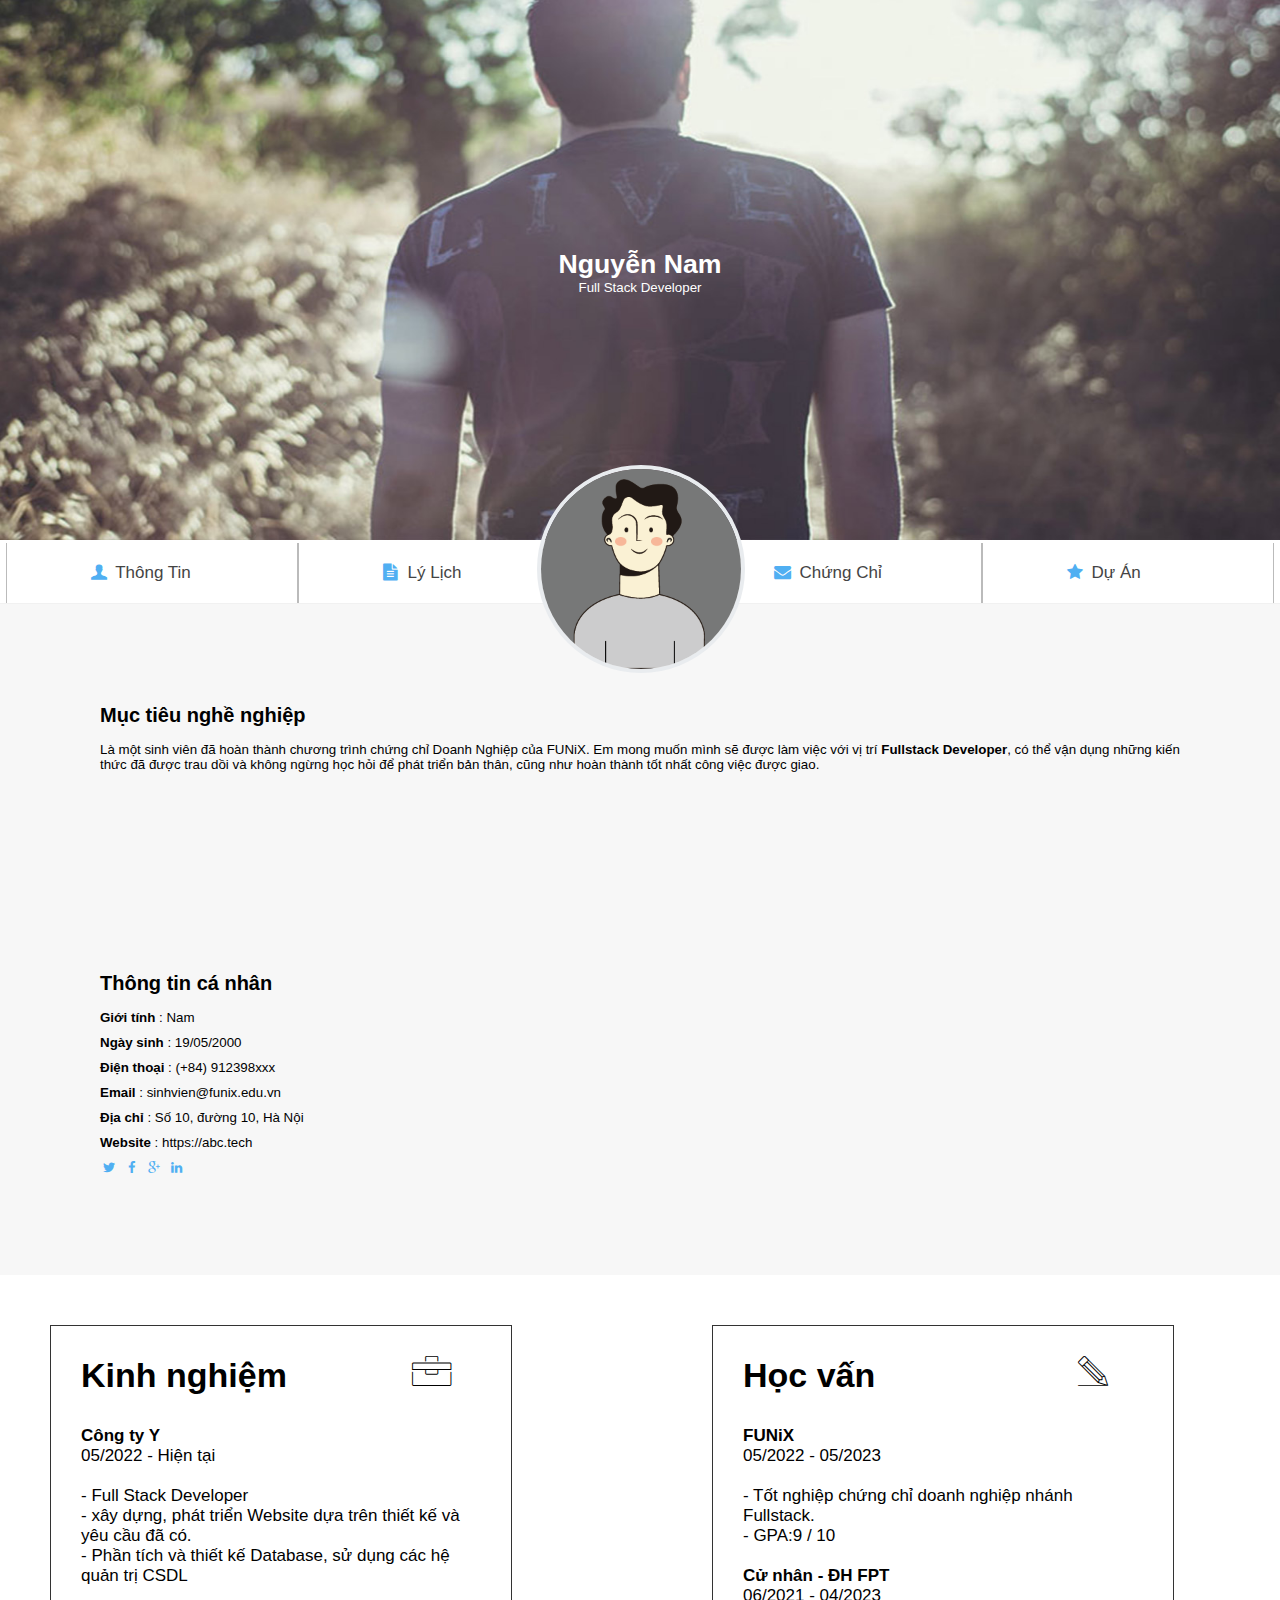
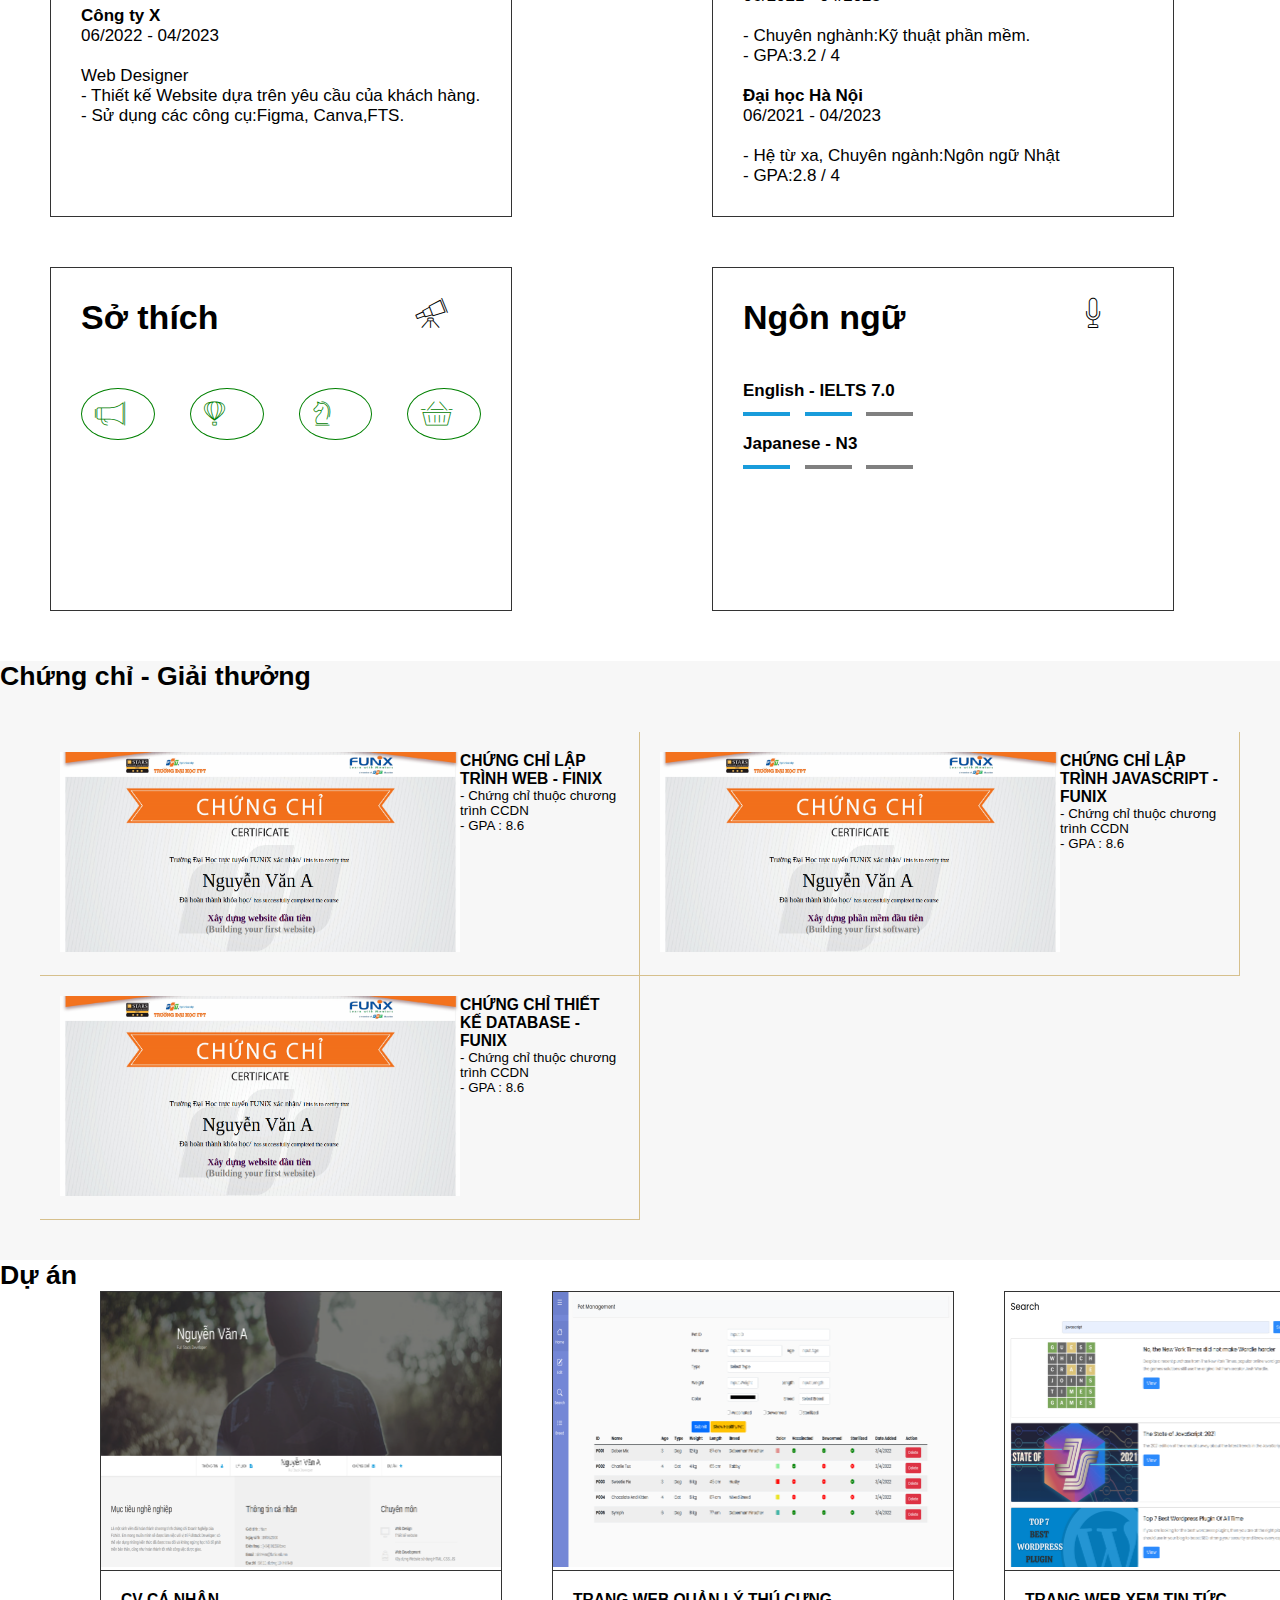
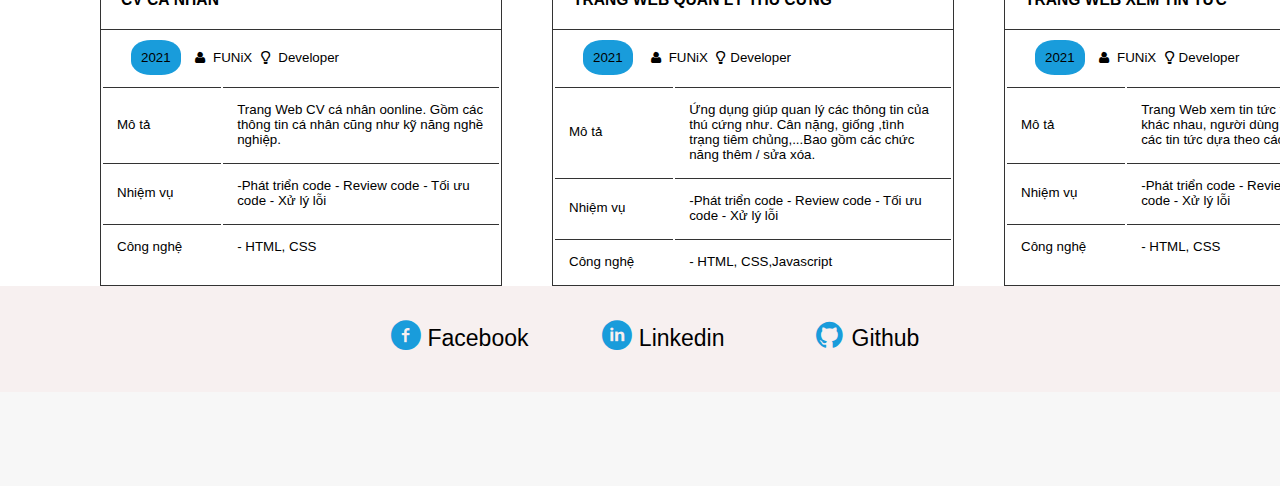
<file: index.html>
<!DOCTYPE html>
<html lang="en">
<head>
	<meta charset="UTF-8">
	<meta http-equiv="X-UA-Compatible" content="IE=edge">
	<meta name="viewport" content="width=device-width, initial-scale=1.0">
	<link rel="stylesheet" href="./css/laptop.css">
	<link rel="stylesheet" href="./css/mobile.css">
	<link rel="stylesheet" href="./css/tablet.css">
	<link rel="stylesheet" href="./css/font.css">
	<link href="https://cdn.jsdelivr.net/npm/bootstrap@5.3.0-alpha1/dist/css/bootstrap.min.css" rel="stylesheet" integrity="sha384-GLhlTQ8iRABdZLl6O3oVMWSktQOp6b7In1Zl3/Jr59b6EGGoI1aFkw7cmDA6j6gD" crossorigin="anonymous">
	<title>Assignment 02</title>
</head>
<body>
	<div id="banner">
		<img class="imageChange" src="images\banner.jpg" style="width:100%;">
		<div class="bottom-left">
			<h1>Nguyễn Nam</h1>
			<span>Full Stack Developer</span>
		</div>
	</div>

	<div class="nav-bar">
		<nav class="nav-ba">
				<div class="nav"><a href="digital-cv.html"><td><i class="icon-user-1"></i></td> Thông tin</a></div>
				<div class="nav"><a href="digital-cv.html"><td><i class="icon-doc-text-inv"></i></td> Lý lịch</a></div>
				<div class="nav-1">
					<a href="digital-cv.html"><img class="imageChange1" src="images\default-avatar.webp"></a>
				</div>
				<div class="nav"><a href="digital-cv.html"><td><i class="icon-mail-alt"></i></td> Chứng chỉ</a></div>
				<div class="nav"><a href="digital-cv.html" ><td><i class="icon-star-1"></i></td> Dự Án</a></div>
		</nav>
	</div>
	<section class="bg-grey">
		<!-- <div class="container-fluid"> -->
		<div class="container">
			<div class="row">
				<div class="col-sm-6 section1">
						<h2 class="section-title">Mục tiêu nghề nghiệp</h2>
						<br>
						<p>
							Là một sinh viên đã hoàn thành chương trình chứng chỉ Doanh
							Nghiệp của FUNiX. Em mong muốn mình sẽ được làm việc với vị
							trí <b>Fullstack Developer</b>, có thể vận dụng những kiến
							thức đã được trau dồi và không ngừng học hỏi để phát triển
							bản thân, cũng như hoàn thành tốt nhất công việc được giao.						
						</p>
				</div>
				<div class="col-sm-6 section1">
						<h2 class="section-title">Thông tin cá nhân</h2>	
						<br>
						<div class="Baby"><strong>Giới tính</strong> : Nam</div>
						<div class="Baby"><strong>Ngày sinh</strong> : 19/05/2000</div>
						<div class="Baby"><strong>Điện thoại</strong> : (+84) 912398xxx</div>
						<div class="Baby"><strong>Email</strong> : sinhvien@funix.edu.vn</div>
						<div class="Baby"><strong>Địa chỉ</strong> : Số 10, đường 10, Hà Nội</div>
						<div class="Baby"><strong>Website</strong> : https://abc.tech		</div>	
						<tbody>
							<tr>
								<td><i class="icon-twitter" id="colorc"></i></td>
								<td><i class="icon-facebook" id="colorc"></i></td>
								<td><i class="icon-gplus" id="colorc"></i></td>
								<td><i class="icon-linkedin" id="colorc"></i></td>
							</tr>	
						</tbody>					
				</div>
			</div>
		</div>
	</section>

	<section id="job-info">
		<div class="container-job">
			<div class="grid-item" >
					<div class="grid-item-box" >
						<h1>Kinh nghiệm </h1>
						<td><i class="ic-toolbox"></i></td>
					</div>
					<strong>Công ty Y</strong><br>
					<p>05/2022 - Hiện tại</p><br>
					<p> - Full Stack Developer</p>
					<p> - xây dựng, phát triển Website dựa trên thiết kế và yêu cầu đã có.</p>
					<p> - Phần tích và thiết kế Database, sử dụng các hệ quản trị CSDL</p><br>		
					<strong>Công ty X</strong><br>
					<p>06/2022 - 04/2023</p><br>
					<p>Web Designer</p>
					<p> - Thiết kế Website dựa trên yêu cầu của khách hàng.</p>
					<p> - Sử dụng các công cụ:Figma, Canva,FTS.</p>		
			</div>
			<div class="grid-item" >
					<div class="grid-item-box" >
						<h1>Học vấn </h1>
						<td><i class="ic-pencil"></i></td>
					</div>		
					<strong>FUNiX</strong><br>
					<p>05/2022 - 05/2023</p><br>
					<p> - Tốt nghiệp chứng chỉ doanh nghiệp nhánh Fullstack.</p>
					<p> - GPA:9 / 10</p><br>	
					<strong>Cử nhân - ĐH FPT</strong><br>
					<p>06/2021 - 04/2023</p><br>
					<p> - Chuyên nghành:Kỹ thuật phần mềm.</p>
					<p> - GPA:3.2 / 4</p><br>
					<strong>Đại học Hà Nội</strong><br>
					<p>06/2021 - 04/2023</p><br>
					<p> - Hệ từ xa, Chuyên ngành:Ngôn ngữ Nhật</p>
					<p> - GPA:2.8 / 4</p>					
			</div>
			<div class="grid-item" >
					<div class="grid-item-box" >
						<h1>Hoạt động </h1>
						<td><i class="ic-toolbox"></i></td>
					</div>			
					<strong>FPT Edu Hackathon 2019</strong><br>
					<p>05/2022 - 05/2023</p><br>
					<p> - Giải 3 bảng A</p>
					<p> - Đề tài:Trang web về phần lọa rác thải.</p><br>	
					<strong>Câu lạc bộ Z</strong><br>
					<p>06/2021 - 04/2023</p><br>
					<p> - Trường ban chuyên môn</p>
					<strong>Câu lạc bộ Z</strong><br>
					<p>06/2021 - 04/2023</p><br>
					<p> - Hỗ trợ tổ chức tuần lễ văn hóa Việt Nam - Nhật Bản</p>				
			</div>
			<div class="grid-item" >
					<div class="grid-item-box" >
						<h1>Sở thích </h1>
						<td><i class="ic-telescope"></i></td>
					</div>
					<br>	
					<div class="grid-item-box-2" >
						<td><i class="ic-megaphone"></i></td>
						<td><i class="ic-hotairballoon"></i></td>
						<td><i class="ic-strategy"></i></td>
						<td><i class="ic-basket"></i></td>				
					</div>	
			</div>
			<div class="grid-item" >
					<div class="grid-item-box" >
						<h1>Ngôn ngữ </h1>
						<td><i class="ic-mic" style="height: 100px"></i></td>
					</div>	
					<div class="NgonNgu">
						<strong>English - IELTS 7.0</strong>	
						<br>
						<span class="Spanx"></span> <span class="Spanx"></span> <span class="Spanx1"></span>
					</div>	
					<div class="NgonNgu">
						<strong>Japanese - N3</strong>		
						<br>
						<span class="Spanx"></span> <span class="Spanx1"></span> <span class="Spanx1"></span>						
					</div>					
			</div>
			<div class="grid-item" >
					<div class="grid-item-box" >
						<h1>Kỹ năng </h1>
						<td><i class="ic-tools-2"></i></td>
					</div>		
					<div class="NgonNgu">
						<strong>HTML/CSS: Fundamental</strong>		
						<br>
						<span class="Spanx"></span> <span class="Spanx"></span> <span class="Spanx1"></span>
					</div>	
					<div class="NgonNgu">
						<strong>Javascript: Intermediate</strong>	
						<br>
						<span class="Spanx"></span> <span class="Spanx"></span> <span class="Spanx"></span>						
					</div>	
					<div class="NgonNgu">
						<strong>NodeJs: Intermediate</strong>		
						<br>
						<span class="Spanx"></span> <span class="Spanx"></span> <span class="Spanx"></span>
					</div>	
					<div class="NgonNgu">
						<strong>Bootstrap: Fundamental</strong>		
						<br>
						<span class="Spanx"></span> <span class="Spanx1"></span> <span class="Spanx1"></span>						
					</div>					
			</div>
		</div>
	</section>
	<section id="certificate" class="bg-grey">
		<div class="container">
			<h1 class="section-title">
				Chứng chỉ - Giải thưởng
			</h1>		
		</div>
		<div class="container-4hang2">
				<div class="list-item-1" id="certificate1">
					<div class="IMG-Cer">
						<img src="images\Cert_DBI.png" width="400" height="200">		
					</div>	
					<div class="information">
						<h3 class="section-title">CHỨNG CHỈ LẬP TRÌNH WEB - FINIX</h3>				
						<p class="section-title"> - Chứng chỉ thuộc chương trình CCDN</p>				
						<p class="section-title"> - GPA : 8.6</p>				
					</div>	
				</div>
				<div class="list-item-1" id="certificate1">
					<div class="IMG-Cer">
						<img src="images\Cert_PRF.png" width="400" height="200">		
					</div>	
					<div class="information">
						<h3 class="section-title">CHỨNG CHỈ LẬP TRÌNH JAVASCRIPT - FUNIX</h3>				
						<p class="section-title"> - Chứng chỉ thuộc chương trình CCDN</p>				
						<p class="section-title"> - GPA : 8.6</p>				
					</div>				
				</div>				
				<div class="list-item-1">
					<div class="IMG-Cer">
						<img src="images\Cert_WEB.png" width="400" height="200">		
					</div>	
					<div class="information">
						<h3 class="section-title">CHỨNG CHỈ THIẾT KẾ DATABASE - FUNIX</h3>				
						<p class="section-title"> - Chứng chỉ thuộc chương trình CCDN</p>				
						<p class="section-title"> - GPA : 8.6</p>				
					</div>				
				</div>
		</div>
	</section>

	<section id="13project">
		<div class="DuAn">
			<h1 class="section-title">
				Dự án
			</h1>
		</div>
		<div class="TaoItem">	
			<div class="ListItem2a">
				<img src="images\project_1.png" >	
				
				<div class="lis13titem313">	
					<h3 class="canchinh"> CV CÁ NHÂN</h3>
				</div>			
				<div class="lis13titem313">	
					<p class="canchinh"><span>2021</span><td><i class="icon-user"></i></td> FUNiX <td><i class="icon-lamp"></i></td> Developer</p>		
				</div>		
				
				<table>
					<tr>
						<td class="THBB">Mô tả</td>
						<td>Trang Web CV cá nhân oonline. Gồm các thông tin cá nhân cũng như kỹ năng nghề nghiệp.</td>
					<tr>
						<td class="THBB">Nhiệm vụ</td>
						<td>-Phát triển code - Review code - Tối ưu code - Xử lý lỗi</td>
					</tr>
					<tr>
						<td class="THBB">Công nghệ</td>
						<td>- HTML, CSS</td>						
					</tr>					
				</table>	
				
			</div>	
			<div class="ListItem2a">
				<img src="images\project_2.png" >	
				
				<div class="lis13titem313">	
					<h3 class="canchinh"> TRANG WEB QUẢN LÝ THÚ CƯNG</h3>		
				</div>
				
				<div class="lis13titem313">	
					<p class="canchinh"> <span>2021</span> <td><i class="icon-user"></i></td> FUNiX <td><i class="icon-lamp"></i></td>Developer</p>
				</div>	
				
				<table>
					<tr>
						<td class="THBB">Mô tả</td>
						<td>Ứng dụng giúp quan lý các thông tin của thú cứng như. Cân nặng, giống ,tình trạng tiêm chủng,...Bao gồm các chức năng thêm / sửa xóa.</td>
					<tr>
						<td class="THBB">Nhiệm vụ</td>
						<td>-Phát triển code - Review code - Tối ưu code - Xử lý lỗi</td>
					</tr>
					<tr>
						<td class="THBB">Công nghệ</td>
						<td>- HTML, CSS,Javascript</td>
					</tr>
				</table>					
			
			</div>			
			<div class="ListItem2a">
				<img src="images\project_3.png" >	
				<div class="lis13titem313">	
					<h3 class="canchinh"> TRANG WEB XEM TIN TỨC</h3>		
				</div>		
				<div class="lis13titem313">	
					<p class="canchinh"> <span>2021</span><td><i class="icon-user"></i></td> FUNiX <td><i class="icon-lamp"></i></td>Developer</p>
				</div>	
				<table>
					<tr>
						<td class="THBB">Mô tả</td>
						<td>Trang Web xem tin tức từ nhiều nguồn khác nhau, người dùng có thể tìm kiếm các tin tức dựa theo các từ khóa.</td>
					<tr>
						<td class="THBB">Nhiệm vụ</td>
						<td>-Phát triển code - Review code - Tối ưu code - Xử lý lỗi</td>
					</tr>
					<tr>
						<td class="THBB">Công nghệ</td>
						<td>- HTML, CSS</td>
					</tr>
				</table>					
			</div>					
		</div>		
	</section>

	<section id="footer" class="bg-grey">
		<div class="container-footer">
			<ul>
				<li><td><i class="icon-facebook-circled"></i></td><a href="digital-cv.html">Facebook</a></li>
				<li><td><i class="icon-linkedin-circled"></i></td><a href="digital-cv.html">Linkedin</a></li>
				<li><td><i class="icon-github-circled"></i></td><a href="digital-cv.html">Github</a></li>
			</ul>
		</div>
	</section>
	
	<!-- <script src="https://cdn.jsdelivr.net/npm/bootstrap@5.3.0-alpha1/dist/js/bootstrap.bundle.min.js" integrity="sha384-w76AqPfDkMBDXo30jS1Sgez6pr3x5MlQ1ZAGC+nuZB+EYdgRZgiwxhTBTkF7CXvN" crossorigin="anonymous"></script> -->
</body>
</html>
</file>
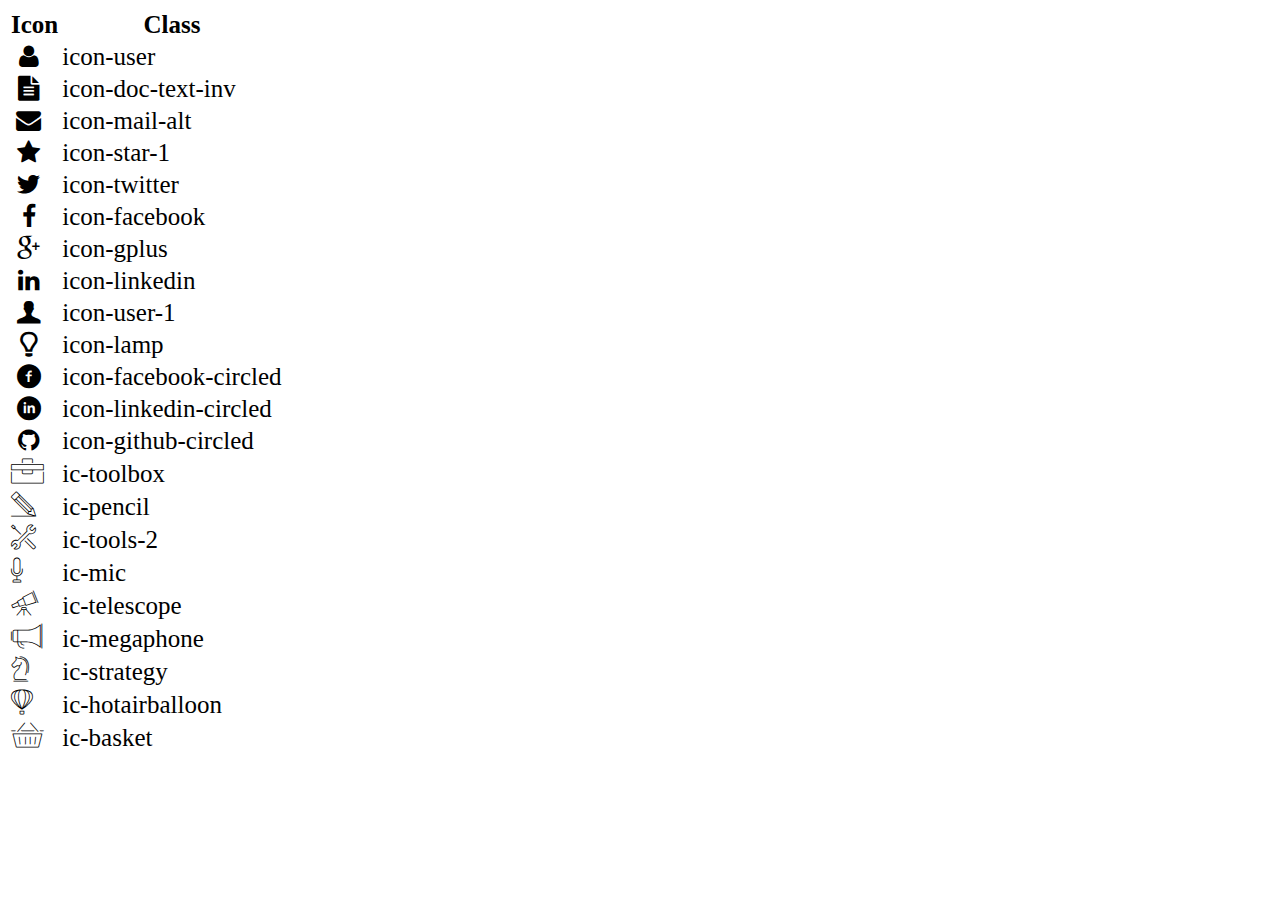
<file: icon-list.html>
<!DOCTYPE html>
<html lang="en">

<head>
    <meta charset="UTF-8">
    <meta http-equiv="X-UA-Compatible" content="IE=edge">
    <meta name="viewport" content="width=device-width, initial-scale=1.0">
    <link rel="stylesheet" href="css/font.css">
    <title>Icon List</title>
</head>

<body>
    <table style="font-size: 25px;">
        <thead>
            <tr>
                <th>Icon</th>
                <th>Class</th>
            </tr>
        </thead>
        <tbody>
            <tr>
                <td><i class="icon-user"></i></td>
                <td>icon-user</td>
            </tr>
            <tr>
                <td><i class="icon-doc-text-inv"></i></td>
                <td>icon-doc-text-inv</td>
            </tr>
            <tr>
                <td><i class="icon-mail-alt"></i></td>
                <td>icon-mail-alt</td>
            </tr>
            <tr>
                <td><i class="icon-star-1"></i></td>
                <td>icon-star-1</td>
            </tr>
            <tr>
                <td><i class="icon-twitter"></i></td>
                <td>icon-twitter</td>
            </tr>
            <tr>
                <td><i class="icon-facebook"></i></td>
                <td>icon-facebook</td>
            </tr>
            <tr>
                <td><i class="icon-gplus"></i></td>
                <td>icon-gplus</td>
            </tr>
            <tr>
                <td><i class="icon-linkedin"></i></td>
                <td>icon-linkedin</td>
            </tr>
            <tr>
                <td><i class="icon-user-1"></i></td>
                <td>icon-user-1</td>
            </tr>
            <tr>
                <td><i class="icon-lamp"></i></td>
                <td>icon-lamp</td>
            </tr>
            <tr>
                <td><i class="icon-facebook-circled"></i></td>
                <td>icon-facebook-circled</td>
            </tr>
            <tr>
                <td><i class="icon-linkedin-circled"></i></td>
                <td>icon-linkedin-circled</td>
            </tr>
            <tr>
                <td><i class="icon-github-circled"></i></td>
                <td>icon-github-circled</td>
            </tr>
            <tr>
                <td><i class="ic-toolbox"></i></td>
                <td>ic-toolbox</td>
            </tr>
            <tr>
                <td><i class="ic-pencil"></i></td>
                <td>ic-pencil</td>
            </tr>
            <tr>
                <td><i class="ic-tools-2"></i></td>
                <td>ic-tools-2</td>
            </tr>

            <tr>
                <td><i class="ic-mic"></i></td>
                <td>ic-mic</td>
            </tr>
            <tr>
                <td><i class="ic-telescope"></i></td>
                <td>ic-telescope</td>
            </tr>
            <tr>
                <td><i class="ic-megaphone"></i></td>
                <td>ic-megaphone</td>
            </tr>
            <tr>
                <td><i class="ic-strategy"></i></td>
                <td>ic-strategy</td>
            </tr>
            <tr>
                <td><i class="ic-hotairballoon"></i></td>
                <td>ic-hotairballoon</td>
            </tr>
            <tr>
                <td><i class="ic-basket"></i></td>
                <td>ic-basket</td>
            </tr>
        </tbody>
    </table>
</body>

</html>
</file>
<file: css/laptop.css>
* {
    margin: 0px;
}


body {
	font-family: arial, sans-serif, tahoma;
	font-size: 10pt;
}

.bg-grey {
    background: #f7f7f7;
}

/* section > .container{ */
    /* width: 1170px; */
    /* margin: auto; */
    /* display: block; */

    /* padding: 30px 50px; */
/* } */


#banner
{
	position: relative;
}
.bottom-left {
	position: absolute;
	text-align: center;
	color: white;
	top: 50%;
	left: 50%;
	transform: translate(-50%, -50%);
}
.imageChange {
	height: 60vh;
}
/* Xây dựng Navbar */

.nav-ba
{
	display:flex;
	justify-content: center;
	border-bottom: 1px solid #f1f1f1;
}
.nav-ba a {
	color: #444444;
	font-size: 17px;
	text-transform: capitalize;
	text-decoration: none;
}
.nav{
	border-left: 1px solid #bbb;
	border-right: 1px solid #bbb;
	width: 250px;
	padding: 20px;
}
.nav-1{
	width: 100px;
}
.nav-1 a{
	padding-left: 25px;
}
.nav-ba i {
	color:#50AFF2;
	padding-left: 60px;
}
.nav-ba a:hover {
	background-color: #555;
	color: white;
}
.imageChange1{
	position: absolute;
	border: 1px solid #e9ecef;
	border-radius:50%;
	transform: scale(4);
	width: 50px;
}

/* 3. Xây dựng Thông tin cá nhân*/
.section1 {
	padding: 100px;
}

.Baby{
	padding-bottom: 10px;
}

#colorc
{
	color:#50AFF2;
}

.container-job {
	display: grid;
	grid-template-columns: 1fr 1fr 1fr;
	padding: 50px 120px 50px 50px;
	gap: 50px 200px;
}
.grid-item {
	background-color: rgba(255, 255, 255, 0.8);
	border: 1px solid rgba(0, 0, 0, 0.8);
	padding: 30px;
	font-size: 17px;
	width: 400px;

}

.grid-item-box{
	display: grid;
	grid-template-columns: 3fr 1fr;
	font-size: 17px;
	height: 70px;
}
.grid-item-box i {
	font-size: 30px;
	text-align: center;
}

.grid-item-box-2{
	display: grid;
	grid-template-columns: 1fr 1fr 1fr 1fr;
	gap: 35px;
	text-align: center;
}
.grid-item-box-2 i {
	color: green;
	font-size: 24px;
	border: 1px solid green;
	border-radius: 50%;
	display: flex;
	padding: 13px;
}
/* ngôn ngữ */
.Spanx {
	background: #199cdb;
	display: inline-block;
	height: 2px;
	margin-right: 10px;
	width: 45px;
	padding: 1px;
}
.Spanx1 {
	background: grey;
	display: inline-block;
	height: 2px;
	margin-right: 10px;
	width: 45px;
	padding: 1px;
}
.NgonNgu {

	padding-top: 13px;
}

/* chứng chỉ giải thưởng */

.container-4hang2 {
	display: grid;
	grid-template-columns: 1fr 1fr;
	padding: 40px;
}
.list-item-1 {
	display: grid;
	grid-template-columns: 1fr 1fr;
	border-right: 1px solid #d6c08d;
	border-bottom: 1px solid #d6c08d;
	padding: 20px;
}

/* phần dự án */

.TaoItem {
	display: grid;
	grid-template-columns: 1fr 1fr 1fr;
	gap: 50px;
	padding: 0px 100px;
}
.TaoItem img {
	width: 100%;
}
.ListItem2a {
	border: 1px solid rgba(0, 0, 0, 0.8);
	width: 400px
	
}
.canchinh {
	padding: 20px;
	border-top: 1px solid rgba(0, 0, 0, 0.8);
}
.canchinh span {
	padding: 10px;
	margin: 10px;
	background: #199cdb;
	border-radius: 40%;
} 
table td{  
    border-collapse: collapse;  
	border-top: 1px solid rgba(0, 0, 0, 0.8);
	padding: 14px; 
}  
.THBB{
	width: 30%;
}
/* phần liên hệ */

.container-footer {
	height: 200px;
}
.container-footer ul{
	list-style-type: none;
	text-align: center;
	background: #F7F0F0;
}
.container-footer ul li{
	display: inline-table;
	width: 200px;
	height: 100px;
	line-height:100px;
}
.container-footer ul li a{
	color: black;
	text-decoration:none;
	font-size: 23px;
}
.container-footer ul li i{
	font-size: 31px;
	color: #199cdb;
}

/* @media screen and (max-width: 1000px){ */
	/* .nav-1{ */
		/* display: none; */
	/* } */
	/* .nav-ba i { */
		/* padding-left: 0px; */
	/* } */
	
	/* .row1 { */
		/* padding: 50px; */
	/* } */
	/* #target */
	/* { */
		/* padding-left: 50px; */
	/* } */
	
	/* .container-job { */
		/* grid-template-columns: 1fr 1fr; */
		/* padding: 50px; */
		/* gap: 0px; */
	/* } */
	/* .list-item-1 { */
		/* grid-template-columns: 1fr; */
	/* } */
	/* .TaoItem { */
		/* grid-template-columns: 1fr 1fr; */
		/* padding: 10px; */
	/* } */
	/* .List-Item-2 { */
		/* height: 850px;	 */
		/* width: 280px */
	/* } */
/* } */

/* @media screen and (max-width: 580px) { */
	/* .nav{ */
		/* border-style: none; */
	/* } */
	/* .nav-ba{ */
		/* flex-direction: column; */
	/* } */
	/* .row { */
		/* grid-template-columns: auto; */
	/* } */
	/* .container-job { */
		/* grid-template-columns: auto; */
	/* } */
	/* .container-4hang2 { */
		/* grid-template-columns: 1fr; */
	/* } */
	/* .TaoItem { */
		/* grid-template-columns: 1fr; */
	/* } */
	/* .List-Item-2 { */
		/* width: 450px; */
		/* height: 620px;	 */
	/* } */
	/* .container-footer ul li{ */
		/* display: block; */
	/* } */
/* } */
</file>
<file: css/mobile.css>
* {
    margin: 0px;
}


body {
	font-family: arial, sans-serif, tahoma;
	font-size: 10pt;
}

.bg-grey {
    background: #f7f7f7;
}

/* section > .container{ */
    /* width: 1170px; */
    /* margin: auto; */
    /* display: block; */

    /* padding: 30px 50px; */
/* } */


#banner
{
	position: relative;
}
.bottom-left {
	position: absolute;
	text-align: center;
	color: white;
	top: 50%;
	left: 50%;
	transform: translate(-50%, -50%);
}
.imageChange {
	height: 60vh;
}
/* Xây dựng Navbar */

.nav-ba
{
	display:flex;
	justify-content: center;
	border-bottom: 1px solid #f1f1f1;
}
.nav-ba a {
	color: #444444;
	font-size: 17px;
	text-transform: capitalize;
	text-decoration: none;
}
.nav{
	border-left: 1px solid #bbb;
	border-right: 1px solid #bbb;
	width: 250px;
	padding: 20px;
}
.nav-1{
	width: 100px;
}
.nav-1 a{
	padding-left: 25px;
}
.nav-ba i {
	color:#50AFF2;
	padding-left: 60px;
}
.nav-ba a:hover {
	background-color: #555;
	color: white;
}
.imageChange1{
	position: absolute;
	border: 1px solid #e9ecef;
	border-radius:50%;
	transform: scale(4);
	width: 50px;
}
/* 3. Xây dựng Thông tin cá nhân*/

.section1 {
	padding: 100px;
}

.Baby{
	padding-bottom: 10px;
}

#colorc
{
	color:#50AFF2;
}

.container-job {
	display: grid;
	grid-template-columns: 1fr 1fr 1fr;
	padding: 50px 120px 50px 50px;
	gap: 50px 200px;
}
.grid-item {
	background-color: rgba(255, 255, 255, 0.8);
	border: 1px solid rgba(0, 0, 0, 0.8);
	padding: 30px;
	font-size: 17px;
	width: 400px;

}

.grid-item-box{
	display: grid;
	grid-template-columns: 3fr 1fr;
	font-size: 17px;
	height: 70px;
}
.grid-item-box i {
	font-size: 30px;
	text-align: center;
}

.grid-item-box-2{
	display: grid;
	grid-template-columns: 1fr 1fr 1fr 1fr;
	gap: 35px;
	text-align: center;
}
.grid-item-box-2 i {
	color: green;
	font-size: 24px;
	border: 1px solid green;
	border-radius: 50%;
	display: flex;
	padding: 13px;
}
/* ngôn ngữ */
.Spanx {
	background: #199cdb;
	display: inline-block;
	height: 2px;
	margin-right: 10px;
	width: 45px;
	padding: 1px;
}
.Spanx1 {
	background: grey;
	display: inline-block;
	height: 2px;
	margin-right: 10px;
	width: 45px;
	padding: 1px;
}
.NgonNgu {

	padding-top: 13px;
}

/* chứng chỉ giải thưởng */

.container-4hang2 {
	display: grid;
	grid-template-columns: 1fr 1fr;
	padding: 40px;
}
.list-item-1 {
	display: grid;
	grid-template-columns: 1fr 1fr;
	border-right: 1px solid #d6c08d;
	border-bottom: 1px solid #d6c08d;
	padding: 20px;
}

/* phần dự án */

.TaoItem {
	display: grid;
	grid-template-columns: 1fr 1fr 1fr;
	gap: 50px;
	padding: 0px 100px;
}
.TaoItem img {
	width: 100%;
}
.ListItem2a {
	border: 1px solid rgba(0, 0, 0, 0.8);
	width: 400px
	
}
.canchinh {
	padding: 20px;
	border-top: 1px solid rgba(0, 0, 0, 0.8);
}
.canchinh span {
	padding: 10px;
	margin: 10px;
	background: #199cdb;
	border-radius: 40%;
} 
table td{  
    border-collapse: collapse;  
	border-top: 1px solid rgba(0, 0, 0, 0.8);
	padding: 14px; 
}  
.THBB{
	width: 30%;
}
/* phần liên hệ */

.container-footer {
	height: 200px;
}
.container-footer ul{
	list-style-type: none;
	text-align: center;
	background: #F7F0F0;
}
.container-footer ul li{
	display: inline-table;
	width: 200px;
	height: 100px;
	line-height:100px;
}
.container-footer ul li a{
	color: black;
	text-decoration:none;
	font-size: 23px;
}
.container-footer ul li i{
	font-size: 31px;
	color: #199cdb;
}


@media screen and (max-width: 579px) {
	.nav{
		border-style: none;
	}
	.nav-ba{
		flex-direction: column;
		padding-left:50px
	}
	.row {
		grid-template-columns: auto;
	}
	.container-job {
		grid-template-columns: auto;
	}
	/* chứng chỉ */
	.container-4hang2 {
		grid-template-columns: 1fr;
	}
	/* dự án */
	.TaoItem {
		grid-template-columns: 1fr;
	}
	.ListItem2a {
		margin-left:30px;
	}
	.List-Item-2 {
		width: 450px;
		height: 620px;	
	}
	.container-footer ul li{
		display: block;
	}
}
</file>
<file: css/tablet.css>
* {
    margin: 0px;
}


body {
	font-family: arial, sans-serif, tahoma;
	font-size: 10pt;
}

.bg-grey {
    background: #f7f7f7;
}

/* section > .container{ */
    /* width: 1170px; */
    /* margin: auto; */
    /* display: block; */

    /* padding: 30px 50px; */
/* } */


#banner
{
	position: relative;
}
.bottom-left {
	position: absolute;
	text-align: center;
	color: white;
	top: 50%;
	left: 50%;
	transform: translate(-50%, -50%);
}
.imageChange {
	height: 60vh;
}
/* Xây dựng Navbar */

.nav-ba
{
	display:flex;
	justify-content: center;
	border-bottom: 1px solid #f1f1f1;
}
.nav-ba a {
	color: #444444;
	font-size: 17px;
	text-transform: capitalize;
	text-decoration: none;
}
.nav{
	border-left: 1px solid #bbb;
	border-right: 1px solid #bbb;
	width: 250px;
	padding: 20px;
}
.nav-1{
	width: 100px;
}
.nav-1 a{
	padding-left: 25px;
}
.nav-ba i {
	color:#50AFF2;
	padding-left: 60px;
}
.nav-ba a:hover {
	background-color: #555;
	color: white;
}
.imageChange1{
	position: absolute;
	border: 1px solid #e9ecef;
	border-radius:50%;
	transform: scale(4);
	width: 50px;
}
/* 3. Xây dựng Thông tin cá nhân*/

.section1 {
	padding: 100px;
}

.Baby{
	padding-bottom: 10px;
}

#colorc
{
	color:#50AFF2;
}

.container-job {
	display: grid;
	grid-template-columns: 1fr 1fr 1fr;
	padding: 50px 120px 50px 50px;
	gap: 50px 200px;
}
.grid-item {
	background-color: rgba(255, 255, 255, 0.8);
	border: 1px solid rgba(0, 0, 0, 0.8);
	padding: 30px;
	font-size: 17px;
	width: 400px;

}

.grid-item-box{
	display: grid;
	grid-template-columns: 3fr 1fr;
	font-size: 17px;
	height: 70px;
}
.grid-item-box i {
	font-size: 30px;
	text-align: center;
}

.grid-item-box-2{
	display: grid;
	grid-template-columns: 1fr 1fr 1fr 1fr;
	gap: 35px;
	text-align: center;
}
.grid-item-box-2 i {
	color: green;
	font-size: 24px;
	border: 1px solid green;
	border-radius: 50%;
	display: flex;
	padding: 13px;
}
/* ngôn ngữ */
.Spanx {
	background: #199cdb;
	display: inline-block;
	height: 2px;
	margin-right: 10px;
	width: 45px;
	padding: 1px;
}
.Spanx1 {
	background: grey;
	display: inline-block;
	height: 2px;
	margin-right: 10px;
	width: 45px;
	padding: 1px;
}
.NgonNgu {

	padding-top: 13px;
}

/* chứng chỉ giải thưởng */

.container-4hang2 {
	display: grid;
	grid-template-columns: 1fr 1fr;
	padding: 40px;
}
.list-item-1 {
	display: grid;
	grid-template-columns: 1fr 1fr;
	border-right: 1px solid #d6c08d;
	border-bottom: 1px solid #d6c08d;
	padding: 20px;
}

/* phần dự án */

.TaoItem {
	display: grid;
	grid-template-columns: 1fr 1fr 1fr;
	gap: 50px;
	padding: 0px 100px;
}
.TaoItem img {
	width: 100%;
}
.ListItem2a {
	border: 1px solid rgba(0, 0, 0, 0.8);
	width: 400px
	
}
.canchinh {
	padding: 20px;
	border-top: 1px solid rgba(0, 0, 0, 0.8);
}
.canchinh span {
	padding: 10px;
	margin: 10px;
	background: #199cdb;
	border-radius: 40%;
} 
table td{  
    border-collapse: collapse;  
	border-top: 1px solid rgba(0, 0, 0, 0.8);
	padding: 14px; 
}  
.THBB{
	width: 30%;
}
/* phần liên hệ */

.container-footer {
	height: 200px;
}
.container-footer ul{
	list-style-type: none;
	text-align: center;
	background: #F7F0F0;
}
.container-footer ul li{
	display: inline-table;
	width: 200px;
	height: 100px;
	line-height:100px;
}
.container-footer ul li a{
	color: black;
	text-decoration:none;
	font-size: 23px;
}
.container-footer ul li i{
	font-size: 31px;
	color: #199cdb;
}

@media screen and (max-width: 1000px){
	.nav-1{
		display: none;
	}
	.nav-ba i {
		padding-left: 0px;
	}
	
	.row1 {
		padding: 50px;
	}
	#target
	{
		padding-left: 50px;
	}
	
	.container-job {
		grid-template-columns: 1fr 1fr;
		padding: 50px;
		gap: 0px;
	}
	/* chứng chỉ */
	.list-item-1 {
		grid-template-columns: 1fr;
	}
	/* dự án */
	.TaoItem {
		grid-template-columns: 1fr 1fr;
		padding: 10px;
	}
	.List-Item-2 {
		height: 850px;	
		width: 280px
	}
}
@media screen and (max-width: 579px) {
	.nav{
		border-style: none;
	}
	.nav-ba{
		flex-direction: column;
		padding-left:50px		
	}
	.row {
		grid-template-columns: auto;
	}
	.container-job {
		grid-template-columns: auto;
	}
	/* chứng chỉ */
	.container-4hang2 {
		grid-template-columns: 1fr;
	}
	/* dự án */
	.TaoItem {
		grid-template-columns: 1fr;
	}
	.ListItem2a {
		margin-left:30px;
	}
	.List-Item-2 {
		width: 450px;
		height: 620px;	
	}
	.container-footer ul li{
		display: block;
	}
}
</file>
<file: css/font.css>
@font-face {
	font-family: 'open_sanslight';
	src: url('../fonts/OpenSans-Light-webfont.eot');
	src: url('../fonts/OpenSans-Light-webfont.eot#iefix') format('embedded-opentype'),
		url('../fonts/OpenSans-Light-webfont.woff') format('woff'),
		url('../fonts/OpenSans-Light-webfont.ttf') format('truetype'),
		url('../fonts/OpenSans-Light-webfont.svg#open_sanslight') format('svg');
	font-weight: normal;
	font-style: normal;

}

@font-face {
	font-family: 'open_sansitalic';
	src: url('../fonts/OpenSans-Italic-webfont.eot');
	src: url('../fonts/OpenSans-Italic-webfont.eot#iefix') format('embedded-opentype'),
		url('../fonts/OpenSans-Italic-webfont.woff') format('woff'),
		url('../fonts/OpenSans-Italic-webfont.ttf') format('truetype'),
		url('../fonts/OpenSans-Italic-webfont.svg#open_sansitalic') format('svg');
	font-weight: normal;
	font-style: normal;

}

@font-face {
	font-family: 'open_sanssemibold';
	src: url('../fonts/OpenSans-Semibold-webfont.eot');
	src: url('../fonts/OpenSans-Semibold-webfont.eot#iefix') format('embedded-opentype'),
		url('../fonts/OpenSans-Semibold-webfont.woff') format('woff'),
		url('../fonts/OpenSans-Semibold-webfont.ttf') format('truetype'),
		url('../fonts/OpenSans-Semibold-webfont.svg#open_sanssemibold') format('svg');
	font-weight: normal;
	font-style: normal;

}


@font-face {
	font-family: 'open_sanslight_italic';
	src: url('../fonts/OpenSans-LightItalic-webfont.eot');
	src: url('../fonts/OpenSans-LightItalic-webfont.eot#iefix') format('embedded-opentype'),
		url('../fonts/OpenSans-LightItalic-webfont.woff') format('woff'),
		url('../fonts/OpenSans-LightItalic-webfont.ttf') format('truetype'),
		url('../fonts/OpenSans-LightItalic-webfont.svg#open_sanslight_italic') format('svg');
	font-weight: normal;
	font-style: normal;

}

@font-face {
	font-family: 'open_sansregular';
	src: url('../fonts/OpenSans-Regular-webfont.eot');
	src: url('../fonts/OpenSans-Regular-webfont.eot#iefix') format('embedded-opentype'),
		url('../fonts/OpenSans-Regular-webfont.woff') format('woff'),
		url('../fonts/OpenSans-Regular-webfont.ttf') format('truetype'),
		url('../fonts/OpenSans-Regular-webfont.svg#open_sansregular') format('svg');
	font-weight: normal;
	font-style: normal;

}


@font-face {
	font-family: 'fontello';
	src: url('../fonts/fontello.eot');
	src: url('../fonts/fontello.eot#iefix') format('embedded-opentype'),
		url('../fonts/fontello.woff') format('woff'),
		url('../fonts/fontello.ttf') format('truetype'),
		url('../fonts/fontello.svg#fontello') format('svg');
	font-weight: normal;
	font-style: normal;
}

[class^="icon-"]:before,
[class*=" icon-"]:before {
	font-family: "fontello";
	font-style: normal;
	font-weight: normal;
	speak: none;

	display: inline-block;
	text-decoration: inherit;
	width: 1em;
	margin-right: .2em;
	text-align: center;
	/* opacity: .8; */

	/* For safety - reset parent styles, that can break glyph codes*/
	font-variant: normal;
	text-transform: none;

	/* fix buttons height, for twitter bootstrap */
	line-height: 1em;

	/* Animation center compensation - margins should be symmetric */
	/* remove if not needed */
	margin-left: .2em;

	/* you can be more comfortable with increased icons size */
	/* font-size: 120%; */

	/* Font smoothing. That was taken from TWBS */
	-webkit-font-smoothing: antialiased;
	-moz-osx-font-smoothing: grayscale;

	/* Uncomment for 3D effect */
	/* text-shadow: 1px 1px 1px rgba(127, 127, 127, 0.3); */
}

.icon-emo-happy:before {
	content: '\e800';
}

/* '' */
.icon-emo-wink:before {
	content: '\e801';
}

/* '' */
.icon-emo-wink2:before {
	content: '\e802';
}

/* '' */
.icon-emo-unhappy:before {
	content: '\e803';
}

/* '' */
.icon-emo-sleep:before {
	content: '\e804';
}

/* '' */
.icon-emo-thumbsup:before {
	content: '\e805';
}

/* '' */
.icon-emo-devil:before {
	content: '\e806';
}

/* '' */
.icon-emo-surprised:before {
	content: '\e807';
}

/* '' */
.icon-emo-tongue:before {
	content: '\e808';
}

/* '' */
.icon-emo-coffee:before {
	content: '\e809';
}

/* '' */
.icon-emo-sunglasses:before {
	content: '\e80a';
}

/* '' */
.icon-emo-displeased:before {
	content: '\e80b';
}

/* '' */
.icon-emo-beer:before {
	content: '\e80c';
}

/* '' */
.icon-emo-grin:before {
	content: '\e80d';
}

/* '' */
.icon-emo-angry:before {
	content: '\e80e';
}

/* '' */
.icon-emo-saint:before {
	content: '\e80f';
}

/* '' */
.icon-emo-cry:before {
	content: '\e810';
}

/* '' */
.icon-emo-shoot:before {
	content: '\e811';
}

/* '' */
.icon-emo-squint:before {
	content: '\e812';
}

/* '' */
.icon-emo-laugh:before {
	content: '\e813';
}

/* '' */
.icon-spin1:before {
	content: '\e814';
}

/* '' */
.icon-spin2:before {
	content: '\e815';
}

/* '' */
.icon-spin3:before {
	content: '\e816';
}

/* '' */
.icon-spin4:before {
	content: '\e817';
}

/* '' */
.icon-spin5:before {
	content: '\e818';
}

/* '' */
.icon-spin6:before {
	content: '\e819';
}

/* '' */
.icon-firefox:before {
	content: '\e81a';
}

/* '' */
.icon-chrome:before {
	content: '\e81b';
}

/* '' */
.icon-opera:before {
	content: '\e81c';
}

/* '' */
.icon-ie:before {
	content: '\e81d';
}

/* '' */
.icon-crown:before {
	content: '\e81e';
}

/* '' */
.icon-crown-plus:before {
	content: '\e81f';
}

/* '' */
.icon-crown-minus:before {
	content: '\e820';
}

/* '' */
.icon-marquee:before {
	content: '\e821';
}

/* '' */
.icon-glass:before {
	content: '\e822';
}

/* '' */
.icon-music:before {
	content: '\e823';
}

/* '' */
.icon-search:before {
	content: '\e824';
}

/* '' */
.icon-mail:before {
	content: '\e825';
}

/* '' */
.icon-mail-alt:before {
	content: '\e826';
}

/* '' */
.icon-mail-squared:before {
	content: '\e827';
}

/* '' */
.icon-heart:before {
	content: '\e828';
}

/* '' */
.icon-heart-empty:before {
	content: '\e829';
}

/* '' */
.icon-star-1:before {
	content: '\e82a';
}

/* '' */
.icon-star-empty-1:before {
	content: '\e82b';
}

/* '' */
.icon-star-half:before {
	content: '\e82c';
}

/* '' */
.icon-star-half-alt:before {
	content: '\e82d';
}

/* '' */
.icon-user:before {
	content: '\e82e';
}

/* '' */
.icon-user-plus:before {
	content: '\e82f';
}

/* '' */
.icon-user-times:before {
	content: '\e830';
}

/* '' */
.icon-users:before {
	content: '\e831';
}

/* '' */
.icon-male:before {
	content: '\e832';
}

/* '' */
.icon-female:before {
	content: '\e833';
}

/* '' */
.icon-child:before {
	content: '\e834';
}

/* '' */
.icon-user-secret:before {
	content: '\e835';
}

/* '' */
.icon-video:before {
	content: '\e836';
}

/* '' */
.icon-videocam:before {
	content: '\e837';
}

/* '' */
.icon-picture:before {
	content: '\e838';
}

/* '' */
.icon-camera:before {
	content: '\e839';
}

/* '' */
.icon-camera-alt:before {
	content: '\e83a';
}

/* '' */
.icon-th-large:before {
	content: '\e83b';
}

/* '' */
.icon-th:before {
	content: '\e83c';
}

/* '' */
.icon-th-list:before {
	content: '\e83d';
}

/* '' */
.icon-ok:before {
	content: '\e83e';
}

/* '' */
.icon-ok-circled:before {
	content: '\e83f';
}

/* '' */
.icon-ok-circled2:before {
	content: '\e840';
}

/* '' */
.icon-ok-squared:before {
	content: '\e841';
}

/* '' */
.icon-cancel:before {
	content: '\e842';
}

/* '' */
.icon-cancel-circled:before {
	content: '\e843';
}

/* '' */
.icon-cancel-circled2:before {
	content: '\e844';
}

/* '' */
.icon-plus:before {
	content: '\e845';
}

/* '' */
.icon-plus-circled:before {
	content: '\e846';
}

/* '' */
.icon-plus-squared:before {
	content: '\e847';
}

/* '' */
.icon-plus-squared-alt:before {
	content: '\e848';
}

/* '' */
.icon-minus:before {
	content: '\e849';
}

/* '' */
.icon-minus-circled:before {
	content: '\e84a';
}

/* '' */
.icon-minus-squared:before {
	content: '\e84b';
}

/* '' */
.icon-minus-squared-alt:before {
	content: '\e84c';
}

/* '' */
.icon-help:before {
	content: '\e84d';
}

/* '' */
.icon-help-circled:before {
	content: '\e84e';
}

/* '' */
.icon-info-circled:before {
	content: '\e84f';
}

/* '' */
.icon-info:before {
	content: '\e850';
}

/* '' */
.icon-home:before {
	content: '\e851';
}

/* '' */
.icon-link:before {
	content: '\e852';
}

/* '' */
.icon-unlink:before {
	content: '\e853';
}

/* '' */
.icon-link-ext:before {
	content: '\e854';
}

/* '' */
.icon-link-ext-alt:before {
	content: '\e855';
}

/* '' */
.icon-attach:before {
	content: '\e856';
}

/* '' */
.icon-lock:before {
	content: '\e857';
}

/* '' */
.icon-lock-open:before {
	content: '\e858';
}

/* '' */
.icon-lock-open-alt:before {
	content: '\e859';
}

/* '' */
.icon-pin:before {
	content: '\e85a';
}

/* '' */
.icon-eye:before {
	content: '\e85b';
}

/* '' */
.icon-eye-off:before {
	content: '\e85c';
}

/* '' */
.icon-tag-1:before {
	content: '\e85d';
}

/* '' */
.icon-tags:before {
	content: '\e85e';
}

/* '' */
.icon-bookmark:before {
	content: '\e85f';
}

/* '' */
.icon-bookmark-empty:before {
	content: '\e860';
}

/* '' */
.icon-flag:before {
	content: '\e861';
}

/* '' */
.icon-flag-empty:before {
	content: '\e862';
}

/* '' */
.icon-flag-checkered:before {
	content: '\e863';
}

/* '' */
.icon-thumbs-up:before {
	content: '\e864';
}

/* '' */
.icon-thumbs-down:before {
	content: '\e865';
}

/* '' */
.icon-thumbs-up-alt:before {
	content: '\e866';
}

/* '' */
.icon-thumbs-down-alt:before {
	content: '\e867';
}

/* '' */
.icon-download:before {
	content: '\e868';
}

/* '' */
.icon-upload:before {
	content: '\e869';
}

/* '' */
.icon-download-cloud:before {
	content: '\e86a';
}

/* '' */
.icon-upload-cloud:before {
	content: '\e86b';
}

/* '' */
.icon-reply:before {
	content: '\e86c';
}

/* '' */
.icon-reply-all:before {
	content: '\e86d';
}

/* '' */
.icon-forward:before {
	content: '\e86e';
}

/* '' */
.icon-quote-left:before {
	content: '\e86f';
}

/* '' */
.icon-quote-right:before {
	content: '\e870';
}

/* '' */
.icon-code:before {
	content: '\e871';
}

/* '' */
.icon-export:before {
	content: '\e872';
}

/* '' */
.icon-export-alt:before {
	content: '\e873';
}

/* '' */
.icon-share:before {
	content: '\e874';
}

/* '' */
.icon-share-squared:before {
	content: '\e875';
}

/* '' */
.icon-pencil:before {
	content: '\e876';
}

/* '' */
.icon-pencil-squared:before {
	content: '\e877';
}

/* '' */
.icon-edit:before {
	content: '\e878';
}

/* '' */
.icon-print:before {
	content: '\e879';
}

/* '' */
.icon-retweet:before {
	content: '\e87a';
}

/* '' */
.icon-keyboard:before {
	content: '\e87b';
}

/* '' */
.icon-gamepad:before {
	content: '\e87c';
}

/* '' */
.icon-comment:before {
	content: '\e87d';
}

/* '' */
.icon-chat:before {
	content: '\e87e';
}

/* '' */
.icon-comment-empty:before {
	content: '\e87f';
}

/* '' */
.icon-chat-empty:before {
	content: '\e880';
}

/* '' */
.icon-bell:before {
	content: '\e881';
}

/* '' */
.icon-bell-alt:before {
	content: '\e882';
}

/* '' */
.icon-bell-off:before {
	content: '\e883';
}

/* '' */
.icon-bell-off-empty:before {
	content: '\e884';
}

/* '' */
.icon-attention-alt:before {
	content: '\e885';
}

/* '' */
.icon-attention:before {
	content: '\e886';
}

/* '' */
.icon-attention-circled:before {
	content: '\e887';
}

/* '' */
.icon-location:before {
	content: '\e888';
}

/* '' */
.icon-direction:before {
	content: '\e889';
}

/* '' */
.icon-compass:before {
	content: '\e88a';
}

/* '' */
.icon-trash:before {
	content: '\e88b';
}

/* '' */
.icon-trash-empty:before {
	content: '\e88c';
}

/* '' */
.icon-doc:before {
	content: '\e88d';
}

/* '' */
.icon-docs:before {
	content: '\e88e';
}

/* '' */
.icon-doc-text:before {
	content: '\e88f';
}

/* '' */
.icon-doc-inv:before {
	content: '\e890';
}

/* '' */
.icon-doc-text-inv:before {
	content: '\e891';
}

/* '' */
.icon-file-pdf:before {
	content: '\e892';
}

/* '' */
.icon-file-word:before {
	content: '\e893';
}

/* '' */
.icon-file-excel:before {
	content: '\e894';
}

/* '' */
.icon-file-powerpoint:before {
	content: '\e895';
}

/* '' */
.icon-file-image:before {
	content: '\e896';
}

/* '' */
.icon-file-archive:before {
	content: '\e897';
}

/* '' */
.icon-file-audio:before {
	content: '\e898';
}

/* '' */
.icon-file-video:before {
	content: '\e899';
}

/* '' */
.icon-file-code:before {
	content: '\e89a';
}

/* '' */
.icon-folder:before {
	content: '\e89b';
}

/* '' */
.icon-folder-open:before {
	content: '\e89c';
}

/* '' */
.icon-folder-empty:before {
	content: '\e89d';
}

/* '' */
.icon-folder-open-empty:before {
	content: '\e89e';
}

/* '' */
.icon-box:before {
	content: '\e89f';
}

/* '' */
.icon-rss:before {
	content: '\e8a0';
}

/* '' */
.icon-rss-squared:before {
	content: '\e8a1';
}

/* '' */
.icon-phone:before {
	content: '\e8a2';
}

/* '' */
.icon-phone-squared:before {
	content: '\e8a3';
}

/* '' */
.icon-fax:before {
	content: '\e8a4';
}

/* '' */
.icon-menu:before {
	content: '\e8a5';
}

/* '' */
.icon-cog:before {
	content: '\e8a6';
}

/* '' */
.icon-cog-alt:before {
	content: '\e8a7';
}

/* '' */
.icon-wrench:before {
	content: '\e8a8';
}

/* '' */
.icon-sliders:before {
	content: '\e8a9';
}

/* '' */
.icon-basket:before {
	content: '\e8aa';
}

/* '' */
.icon-cart-plus:before {
	content: '\e8ab';
}

/* '' */
.icon-cart-arrow-down:before {
	content: '\e8ac';
}

/* '' */
.icon-calendar:before {
	content: '\e8ad';
}

/* '' */
.icon-calendar-empty:before {
	content: '\e8ae';
}

/* '' */
.icon-login:before {
	content: '\e8af';
}

/* '' */
.icon-logout:before {
	content: '\e8b0';
}

/* '' */
.icon-mic:before {
	content: '\e8b1';
}

/* '' */
.icon-mute:before {
	content: '\e8b2';
}

/* '' */
.icon-volume-off:before {
	content: '\e8b3';
}

/* '' */
.icon-volume-down:before {
	content: '\e8b4';
}

/* '' */
.icon-volume-up:before {
	content: '\e8b5';
}

/* '' */
.icon-headphones:before {
	content: '\e8b6';
}

/* '' */
.icon-clock:before {
	content: '\e8b7';
}

/* '' */
.icon-lightbulb:before {
	content: '\e8b8';
}

/* '' */
.icon-block:before {
	content: '\e8b9';
}

/* '' */
.icon-resize-full:before {
	content: '\e8ba';
}

/* '' */
.icon-resize-full-alt:before {
	content: '\e8bb';
}

/* '' */
.icon-resize-small:before {
	content: '\e8bc';
}

/* '' */
.icon-resize-vertical:before {
	content: '\e8bd';
}

/* '' */
.icon-resize-horizontal:before {
	content: '\e8be';
}

/* '' */
.icon-move:before {
	content: '\e8bf';
}

/* '' */
.icon-zoom-in:before {
	content: '\e8c0';
}

/* '' */
.icon-zoom-out:before {
	content: '\e8c1';
}

/* '' */
.icon-down-circled2:before {
	content: '\e8c2';
}

/* '' */
.icon-up-circled2:before {
	content: '\e8c3';
}

/* '' */
.icon-left-circled2:before {
	content: '\e8c4';
}

/* '' */
.icon-right-circled2:before {
	content: '\e8c5';
}

/* '' */
.icon-down-dir:before {
	content: '\e8c6';
}

/* '' */
.icon-up-dir:before {
	content: '\e8c7';
}

/* '' */
.icon-left-dir:before {
	content: '\e8c8';
}

/* '' */
.icon-right-dir:before {
	content: '\e8c9';
}

/* '' */
.icon-down-open:before {
	content: '\e8ca';
}

/* '' */
.icon-left-open:before {
	content: '\e8cb';
}

/* '' */
.icon-right-open:before {
	content: '\e8cc';
}

/* '' */
.icon-up-open:before {
	content: '\e8cd';
}

/* '' */
.icon-angle-left:before {
	content: '\e8ce';
}

/* '' */
.icon-angle-right:before {
	content: '\e8cf';
}

/* '' */
.icon-angle-up:before {
	content: '\e8d0';
}

/* '' */
.icon-angle-down:before {
	content: '\e8d1';
}

/* '' */
.icon-angle-circled-left:before {
	content: '\e8d2';
}

/* '' */
.icon-angle-circled-right:before {
	content: '\e8d3';
}

/* '' */
.icon-angle-circled-up:before {
	content: '\e8d4';
}

/* '' */
.icon-angle-circled-down:before {
	content: '\e8d5';
}

/* '' */
.icon-angle-double-left:before {
	content: '\e8d6';
}

/* '' */
.icon-angle-double-right:before {
	content: '\e8d7';
}

/* '' */
.icon-angle-double-up:before {
	content: '\e8d8';
}

/* '' */
.icon-angle-double-down:before {
	content: '\e8d9';
}

/* '' */
.icon-down:before {
	content: '\e8da';
}

/* '' */
.icon-left:before {
	content: '\e8db';
}

/* '' */
.icon-right:before {
	content: '\e8dc';
}

/* '' */
.icon-up:before {
	content: '\e8dd';
}

/* '' */
.icon-down-big:before {
	content: '\e8de';
}

/* '' */
.icon-left-big:before {
	content: '\e8df';
}

/* '' */
.icon-right-big:before {
	content: '\e8e0';
}

/* '' */
.icon-up-big:before {
	content: '\e8e1';
}

/* '' */
.icon-right-hand:before {
	content: '\e8e2';
}

/* '' */
.icon-left-hand:before {
	content: '\e8e3';
}

/* '' */
.icon-up-hand:before {
	content: '\e8e4';
}

/* '' */
.icon-down-hand:before {
	content: '\e8e5';
}

/* '' */
.icon-left-circled:before {
	content: '\e8e6';
}

/* '' */
.icon-right-circled:before {
	content: '\e8e7';
}

/* '' */
.icon-up-circled:before {
	content: '\e8e8';
}

/* '' */
.icon-down-circled:before {
	content: '\e8e9';
}

/* '' */
.icon-cw:before {
	content: '\e8ea';
}

/* '' */
.icon-ccw:before {
	content: '\e8eb';
}

/* '' */
.icon-arrows-cw:before {
	content: '\e8ec';
}

/* '' */
.icon-level-up:before {
	content: '\e8ed';
}

/* '' */
.icon-level-down:before {
	content: '\e8ee';
}

/* '' */
.icon-shuffle:before {
	content: '\e8ef';
}

/* '' */
.icon-exchange:before {
	content: '\e8f0';
}

/* '' */
.icon-history:before {
	content: '\e8f1';
}

/* '' */
.icon-expand:before {
	content: '\e8f2';
}

/* '' */
.icon-collapse:before {
	content: '\e8f3';
}

/* '' */
.icon-expand-right:before {
	content: '\e8f4';
}

/* '' */
.icon-collapse-left:before {
	content: '\e8f5';
}

/* '' */
.icon-play:before {
	content: '\e8f6';
}

/* '' */
.icon-play-circled:before {
	content: '\e8f7';
}

/* '' */
.icon-play-circled2:before {
	content: '\e8f8';
}

/* '' */
.icon-stop:before {
	content: '\e8f9';
}

/* '' */
.icon-pause:before {
	content: '\e8fa';
}

/* '' */
.icon-to-end:before {
	content: '\e8fb';
}

/* '' */
.icon-to-end-alt:before {
	content: '\e8fc';
}

/* '' */
.icon-to-start:before {
	content: '\e8fd';
}

/* '' */
.icon-to-start-alt:before {
	content: '\e8fe';
}

/* '' */
.icon-fast-fw:before {
	content: '\e8ff';
}

/* '' */
.icon-fast-bw:before {
	content: '\e900';
}

/* '' */
.icon-eject:before {
	content: '\e901';
}

/* '' */
.icon-target:before {
	content: '\e902';
}

/* '' */
.icon-signal:before {
	content: '\e903';
}

/* '' */
.icon-wifi:before {
	content: '\e904';
}

/* '' */
.icon-award:before {
	content: '\e905';
}

/* '' */
.icon-desktop:before {
	content: '\e906';
}

/* '' */
.icon-laptop:before {
	content: '\e907';
}

/* '' */
.icon-tablet:before {
	content: '\e908';
}

/* '' */
.icon-mobile:before {
	content: '\e909';
}

/* '' */
.icon-inbox:before {
	content: '\e90a';
}

/* '' */
.icon-globe:before {
	content: '\e90b';
}

/* '' */
.icon-sun:before {
	content: '\e90c';
}

/* '' */
.icon-cloud:before {
	content: '\e90d';
}

/* '' */
.icon-flash:before {
	content: '\e90e';
}

/* '' */
.icon-moon:before {
	content: '\e90f';
}

/* '' */
.icon-umbrella-1:before {
	content: '\e910';
}

/* '' */
.icon-flight:before {
	content: '\e911';
}

/* '' */
.icon-fighter-jet:before {
	content: '\e912';
}

/* '' */
.icon-paper-plane:before {
	content: '\e913';
}

/* '' */
.icon-paper-plane-empty:before {
	content: '\e914';
}

/* '' */
.icon-space-shuttle:before {
	content: '\e915';
}

/* '' */
.icon-leaf:before {
	content: '\e916';
}

/* '' */
.icon-font:before {
	content: '\e917';
}

/* '' */
.icon-bold:before {
	content: '\e918';
}

/* '' */
.icon-medium:before {
	content: '\e919';
}

/* '' */
.icon-italic:before {
	content: '\e91a';
}

/* '' */
.icon-header:before {
	content: '\e91b';
}

/* '' */
.icon-paragraph:before {
	content: '\e91c';
}

/* '' */
.icon-text-height:before {
	content: '\e91d';
}

/* '' */
.icon-text-width:before {
	content: '\e91e';
}

/* '' */
.icon-align-left:before {
	content: '\e91f';
}

/* '' */
.icon-align-center:before {
	content: '\e920';
}

/* '' */
.icon-align-right:before {
	content: '\e921';
}

/* '' */
.icon-align-justify:before {
	content: '\e922';
}

/* '' */
.icon-list:before {
	content: '\e923';
}

/* '' */
.icon-indent-left:before {
	content: '\e924';
}

/* '' */
.icon-indent-right:before {
	content: '\e925';
}

/* '' */
.icon-list-bullet:before {
	content: '\e926';
}

/* '' */
.icon-list-numbered:before {
	content: '\e927';
}

/* '' */
.icon-strike:before {
	content: '\e928';
}

/* '' */
.icon-underline:before {
	content: '\e929';
}

/* '' */
.icon-superscript:before {
	content: '\e92a';
}

/* '' */
.icon-subscript:before {
	content: '\e92b';
}

/* '' */
.icon-table:before {
	content: '\e92c';
}

/* '' */
.icon-columns:before {
	content: '\e92d';
}

/* '' */
.icon-crop:before {
	content: '\e92e';
}

/* '' */
.icon-scissors:before {
	content: '\e92f';
}

/* '' */
.icon-paste:before {
	content: '\e930';
}

/* '' */
.icon-briefcase:before {
	content: '\e931';
}

/* '' */
.icon-suitcase:before {
	content: '\e932';
}

/* '' */
.icon-ellipsis:before {
	content: '\e933';
}

/* '' */
.icon-ellipsis-vert:before {
	content: '\e934';
}

/* '' */
.icon-off:before {
	content: '\e935';
}

/* '' */
.icon-road:before {
	content: '\e936';
}

/* '' */
.icon-list-alt:before {
	content: '\e937';
}

/* '' */
.icon-qrcode:before {
	content: '\e938';
}

/* '' */
.icon-barcode:before {
	content: '\e939';
}

/* '' */
.icon-book:before {
	content: '\e93a';
}

/* '' */
.icon-ajust:before {
	content: '\e93b';
}

/* '' */
.icon-tint:before {
	content: '\e93c';
}

/* '' */
.icon-toggle-off:before {
	content: '\e93d';
}

/* '' */
.icon-toggle-on:before {
	content: '\e93e';
}

/* '' */
.icon-check:before {
	content: '\e93f';
}

/* '' */
.icon-check-empty:before {
	content: '\e940';
}

/* '' */
.icon-circle:before {
	content: '\e941';
}

/* '' */
.icon-circle-empty:before {
	content: '\e942';
}

/* '' */
.icon-circle-thin:before {
	content: '\e943';
}

/* '' */
.icon-circle-notch:before {
	content: '\e944';
}

/* '' */
.icon-dot-circled:before {
	content: '\e945';
}

/* '' */
.icon-asterisk:before {
	content: '\e946';
}

/* '' */
.icon-gift:before {
	content: '\e947';
}

/* '' */
.icon-fire:before {
	content: '\e948';
}

/* '' */
.icon-magnet:before {
	content: '\e949';
}

/* '' */
.icon-chart-bar:before {
	content: '\e94a';
}

/* '' */
.icon-chart-area:before {
	content: '\e94b';
}

/* '' */
.icon-chart-pie:before {
	content: '\e94c';
}

/* '' */
.icon-chart-line:before {
	content: '\e94d';
}

/* '' */
.icon-ticket:before {
	content: '\e94e';
}

/* '' */
.icon-credit-card:before {
	content: '\e94f';
}

/* '' */
.icon-floppy:before {
	content: '\e950';
}

/* '' */
.icon-megaphone:before {
	content: '\e951';
}

/* '' */
.icon-hdd:before {
	content: '\e952';
}

/* '' */
.icon-key:before {
	content: '\e953';
}

/* '' */
.icon-fork:before {
	content: '\e954';
}

/* '' */
.icon-rocket:before {
	content: '\e955';
}

/* '' */
.icon-bug:before {
	content: '\e956';
}

/* '' */
.icon-certificate:before {
	content: '\e957';
}

/* '' */
.icon-tasks:before {
	content: '\e958';
}

/* '' */
.icon-filter:before {
	content: '\e959';
}

/* '' */
.icon-beaker:before {
	content: '\e95a';
}

/* '' */
.icon-magic:before {
	content: '\e95b';
}

/* '' */
.icon-cab:before {
	content: '\e95c';
}

/* '' */
.icon-taxi:before {
	content: '\e95d';
}

/* '' */
.icon-truck:before {
	content: '\e95e';
}

/* '' */
.icon-bus:before {
	content: '\e95f';
}

/* '' */
.icon-bicycle:before {
	content: '\e960';
}

/* '' */
.icon-motorcycle:before {
	content: '\e961';
}

/* '' */
.icon-train:before {
	content: '\e962';
}

/* '' */
.icon-subway:before {
	content: '\e963';
}

/* '' */
.icon-ship:before {
	content: '\e964';
}

/* '' */
.icon-money:before {
	content: '\e965';
}

/* '' */
.icon-euro:before {
	content: '\e966';
}

/* '' */
.icon-pound:before {
	content: '\e967';
}

/* '' */
.icon-dollar:before {
	content: '\e968';
}

/* '' */
.icon-rupee:before {
	content: '\e969';
}

/* '' */
.icon-yen:before {
	content: '\e96a';
}

/* '' */
.icon-rouble:before {
	content: '\e96b';
}

/* '' */
.icon-shekel:before {
	content: '\e96c';
}

/* '' */
.icon-try:before {
	content: '\e96d';
}

/* '' */
.icon-won:before {
	content: '\e96e';
}

/* '' */
.icon-bitcoin:before {
	content: '\e96f';
}

/* '' */
.icon-viacoin:before {
	content: '\e970';
}

/* '' */
.icon-sort:before {
	content: '\e971';
}

/* '' */
.icon-sort-down:before {
	content: '\e972';
}

/* '' */
.icon-sort-up:before {
	content: '\e973';
}

/* '' */
.icon-sort-alt-up:before {
	content: '\e974';
}

/* '' */
.icon-sort-alt-down:before {
	content: '\e975';
}

/* '' */
.icon-sort-name-up:before {
	content: '\e976';
}

/* '' */
.icon-sort-name-down:before {
	content: '\e977';
}

/* '' */
.icon-sort-number-up:before {
	content: '\e978';
}

/* '' */
.icon-sort-number-down:before {
	content: '\e979';
}

/* '' */
.icon-hammer:before {
	content: '\e97a';
}

/* '' */
.icon-gauge:before {
	content: '\e97b';
}

/* '' */
.icon-sitemap:before {
	content: '\e97c';
}

/* '' */
.icon-spinner:before {
	content: '\e97d';
}

/* '' */
.icon-coffee:before {
	content: '\e97e';
}

/* '' */
.icon-food:before {
	content: '\e97f';
}

/* '' */
.icon-beer:before {
	content: '\e980';
}

/* '' */
.icon-user-md:before {
	content: '\e981';
}

/* '' */
.icon-stethoscope:before {
	content: '\e982';
}

/* '' */
.icon-heartbeat:before {
	content: '\e983';
}

/* '' */
.icon-ambulance:before {
	content: '\e984';
}

/* '' */
.icon-medkit:before {
	content: '\e985';
}

/* '' */
.icon-h-sigh:before {
	content: '\e986';
}

/* '' */
.icon-bed:before {
	content: '\e987';
}

/* '' */
.icon-hospital:before {
	content: '\e988';
}

/* '' */
.icon-building:before {
	content: '\e989';
}

/* '' */
.icon-building-filled:before {
	content: '\e98a';
}

/* '' */
.icon-bank:before {
	content: '\e98b';
}

/* '' */
.icon-smile:before {
	content: '\e98c';
}

/* '' */
.icon-frown:before {
	content: '\e98d';
}

/* '' */
.icon-meh:before {
	content: '\e98e';
}

/* '' */
.icon-anchor:before {
	content: '\e98f';
}

/* '' */
.icon-terminal:before {
	content: '\e990';
}

/* '' */
.icon-eraser:before {
	content: '\e991';
}

/* '' */
.icon-puzzle:before {
	content: '\e992';
}

/* '' */
.icon-shield:before {
	content: '\e993';
}

/* '' */
.icon-extinguisher:before {
	content: '\e994';
}

/* '' */
.icon-bullseye:before {
	content: '\e995';
}

/* '' */
.icon-wheelchair:before {
	content: '\e996';
}

/* '' */
.icon-language:before {
	content: '\e997';
}

/* '' */
.icon-graduation-cap:before {
	content: '\e998';
}

/* '' */
.icon-paw:before {
	content: '\e999';
}

/* '' */
.icon-spoon:before {
	content: '\e99a';
}

/* '' */
.icon-cube:before {
	content: '\e99b';
}

/* '' */
.icon-cubes:before {
	content: '\e99c';
}

/* '' */
.icon-recycle:before {
	content: '\e99d';
}

/* '' */
.icon-tree:before {
	content: '\e99e';
}

/* '' */
.icon-database:before {
	content: '\e99f';
}

/* '' */
.icon-server:before {
	content: '\e9a0';
}

/* '' */
.icon-lifebuoy:before {
	content: '\e9a1';
}

/* '' */
.icon-rebel:before {
	content: '\e9a2';
}

/* '' */
.icon-empire:before {
	content: '\e9a3';
}

/* '' */
.icon-bomb:before {
	content: '\e9a4';
}

/* '' */
.icon-soccer-ball:before {
	content: '\e9a5';
}

/* '' */
.icon-tty:before {
	content: '\e9a6';
}

/* '' */
.icon-binoculars:before {
	content: '\e9a7';
}

/* '' */
.icon-plug:before {
	content: '\e9a8';
}

/* '' */
.icon-newspaper:before {
	content: '\e9a9';
}

/* '' */
.icon-calc:before {
	content: '\e9aa';
}

/* '' */
.icon-copyright:before {
	content: '\e9ab';
}

/* '' */
.icon-at:before {
	content: '\e9ac';
}

/* '' */
.icon-eyedropper:before {
	content: '\e9ad';
}

/* '' */
.icon-brush:before {
	content: '\e9ae';
}

/* '' */
.icon-birthday:before {
	content: '\e9af';
}

/* '' */
.icon-diamond:before {
	content: '\e9b0';
}

/* '' */
.icon-street-view:before {
	content: '\e9b1';
}

/* '' */
.icon-venus:before {
	content: '\e9b2';
}

/* '' */
.icon-mars:before {
	content: '\e9b3';
}

/* '' */
.icon-mercury:before {
	content: '\e9b4';
}

/* '' */
.icon-transgender:before {
	content: '\e9b5';
}

/* '' */
.icon-transgender-alt:before {
	content: '\e9b6';
}

/* '' */
.icon-venus-double:before {
	content: '\e9b7';
}

/* '' */
.icon-mars-double:before {
	content: '\e9b8';
}

/* '' */
.icon-venus-mars:before {
	content: '\e9b9';
}

/* '' */
.icon-mars-stroke:before {
	content: '\e9ba';
}

/* '' */
.icon-mars-stroke-v:before {
	content: '\e9bb';
}

/* '' */
.icon-mars-stroke-h:before {
	content: '\e9bc';
}

/* '' */
.icon-neuter:before {
	content: '\e9bd';
}

/* '' */
.icon-cc-visa:before {
	content: '\e9be';
}

/* '' */
.icon-cc-mastercard:before {
	content: '\e9bf';
}

/* '' */
.icon-cc-discover:before {
	content: '\e9c0';
}

/* '' */
.icon-cc-amex:before {
	content: '\e9c1';
}

/* '' */
.icon-cc-paypal:before {
	content: '\e9c2';
}

/* '' */
.icon-cc-stripe:before {
	content: '\e9c3';
}

/* '' */
.icon-adn:before {
	content: '\e9c4';
}

/* '' */
.icon-android:before {
	content: '\e9c5';
}

/* '' */
.icon-angellist:before {
	content: '\e9c6';
}

/* '' */
.icon-apple:before {
	content: '\e9c7';
}

/* '' */
.icon-behance:before {
	content: '\e9c8';
}

/* '' */
.icon-behance-squared:before {
	content: '\e9c9';
}

/* '' */
.icon-bitbucket:before {
	content: '\e9ca';
}

/* '' */
.icon-bitbucket-squared:before {
	content: '\e9cb';
}

/* '' */
.icon-buysellads:before {
	content: '\e9cc';
}

/* '' */
.icon-cc:before {
	content: '\e9cd';
}

/* '' */
.icon-codeopen:before {
	content: '\e9ce';
}

/* '' */
.icon-connectdevelop:before {
	content: '\e9cf';
}

/* '' */
.icon-css3:before {
	content: '\e9d0';
}

/* '' */
.icon-dashcube:before {
	content: '\e9d1';
}

/* '' */
.icon-delicious:before {
	content: '\e9d2';
}

/* '' */
.icon-deviantart:before {
	content: '\e9d3';
}

/* '' */
.icon-digg:before {
	content: '\e9d4';
}

/* '' */
.icon-dribbble:before {
	content: '\e9d5';
}

/* '' */
.icon-dropbox:before {
	content: '\e9d6';
}

/* '' */
.icon-drupal:before {
	content: '\e9d7';
}

/* '' */
.icon-facebook:before {
	content: '\e9d8';
}

/* '' */
.icon-facebook-squared:before {
	content: '\e9d9';
}

/* '' */
.icon-facebook-official:before {
	content: '\e9da';
}

/* '' */
.icon-flickr:before {
	content: '\e9db';
}

/* '' */
.icon-forumbee:before {
	content: '\e9dc';
}

/* '' */
.icon-foursquare:before {
	content: '\e9dd';
}

/* '' */
.icon-git-squared:before {
	content: '\e9de';
}

/* '' */
.icon-git:before {
	content: '\e9df';
}

/* '' */
.icon-github:before {
	content: '\e9e0';
}

/* '' */
.icon-github-squared:before {
	content: '\e9e1';
}

/* '' */
.icon-github-circled:before {
	content: '\e9e2';
}

/* '' */
.icon-gittip:before {
	content: '\e9e3';
}

/* '' */
.icon-google:before {
	content: '\e9e4';
}

/* '' */
.icon-gplus:before {
	content: '\e9e5';
}

/* '' */
.icon-gplus-squared:before {
	content: '\e9e6';
}

/* '' */
.icon-gwallet:before {
	content: '\e9e7';
}

/* '' */
.icon-hacker-news:before {
	content: '\e9e8';
}

/* '' */
.icon-html5:before {
	content: '\e9e9';
}

/* '' */
.icon-instagram:before {
	content: '\e9ea';
}

/* '' */
.icon-ioxhost:before {
	content: '\e9eb';
}

/* '' */
.icon-joomla:before {
	content: '\e9ec';
}

/* '' */
.icon-jsfiddle:before {
	content: '\e9ed';
}

/* '' */
.icon-lastfm:before {
	content: '\e9ee';
}

/* '' */
.icon-lastfm-squared:before {
	content: '\e9ef';
}

/* '' */
.icon-leanpub:before {
	content: '\e9f0';
}

/* '' */
.icon-linkedin-squared:before {
	content: '\e9f1';
}

/* '' */
.icon-linux:before {
	content: '\e9f2';
}

/* '' */
.icon-linkedin:before {
	content: '\e9f3';
}

/* '' */
.icon-maxcdn:before {
	content: '\e9f4';
}

/* '' */
.icon-meanpath:before {
	content: '\e9f5';
}

/* '' */
.icon-openid:before {
	content: '\e9f6';
}

/* '' */
.icon-pagelines:before {
	content: '\e9f7';
}

/* '' */
.icon-paypal:before {
	content: '\e9f8';
}

/* '' */
.icon-pied-piper-squared:before {
	content: '\e9f9';
}

/* '' */
.icon-pied-piper-alt:before {
	content: '\e9fa';
}

/* '' */
.icon-pinterest:before {
	content: '\e9fb';
}

/* '' */
.icon-pinterest-circled:before {
	content: '\e9fc';
}

/* '' */
.icon-pinterest-squared:before {
	content: '\e9fd';
}

/* '' */
.icon-qq:before {
	content: '\e9fe';
}

/* '' */
.icon-reddit:before {
	content: '\e9ff';
}

/* '' */
.icon-reddit-squared:before {
	content: '\ea00';
}

/* '' */
.icon-renren:before {
	content: '\ea01';
}

/* '' */
.icon-sellsy:before {
	content: '\ea02';
}

/* '' */
.icon-shirtsinbulk:before {
	content: '\ea03';
}

/* '' */
.icon-simplybuilt:before {
	content: '\ea04';
}

/* '' */
.icon-skyatlas:before {
	content: '\ea05';
}

/* '' */
.icon-skype:before {
	content: '\ea06';
}

/* '' */
.icon-slack:before {
	content: '\ea07';
}

/* '' */
.icon-slideshare:before {
	content: '\ea08';
}

/* '' */
.icon-soundcloud:before {
	content: '\ea09';
}

/* '' */
.icon-spotify:before {
	content: '\ea0a';
}

/* '' */
.icon-stackexchange:before {
	content: '\ea0b';
}

/* '' */
.icon-stackoverflow:before {
	content: '\ea0c';
}

/* '' */
.icon-steam:before {
	content: '\ea0d';
}

/* '' */
.icon-steam-squared:before {
	content: '\ea0e';
}

/* '' */
.icon-stumbleupon:before {
	content: '\ea0f';
}

/* '' */
.icon-stumbleupon-circled:before {
	content: '\ea10';
}

/* '' */
.icon-tencent-weibo:before {
	content: '\ea11';
}

/* '' */
.icon-trello:before {
	content: '\ea12';
}

/* '' */
.icon-tumblr:before {
	content: '\ea13';
}

/* '' */
.icon-tumblr-squared:before {
	content: '\ea14';
}

/* '' */
.icon-twitch:before {
	content: '\ea15';
}

/* '' */
.icon-note:before {
	content: '\ea16';
}

/* '' */
.icon-note-beamed:before {
	content: '\ea17';
}

/* '' */
.icon-music-1:before {
	content: '\ea18';
}

/* '' */
.icon-search-1:before {
	content: '\ea19';
}

/* '' */
.icon-flashlight:before {
	content: '\ea1a';
}

/* '' */
.icon-mail-1:before {
	content: '\ea1b';
}

/* '' */
.icon-heart-1:before {
	content: '\ea1c';
}

/* '' */
.icon-heart-empty-1:before {
	content: '\ea1d';
}

/* '' */
.icon-star:before {
	content: '\ea1e';
}

/* '' */
.icon-star-empty:before {
	content: '\ea1f';
}

/* '' */
.icon-user-1:before {
	content: '\ea20';
}

/* '' */
.icon-users-1:before {
	content: '\ea21';
}

/* '' */
.icon-user-add:before {
	content: '\ea22';
}

/* '' */
.icon-video-1:before {
	content: '\ea23';
}

/* '' */
.icon-picture-1:before {
	content: '\ea24';
}

/* '' */
.icon-camera-1:before {
	content: '\ea25';
}

/* '' */
.icon-layout:before {
	content: '\ea26';
}

/* '' */
.icon-menu-1:before {
	content: '\ea27';
}

/* '' */
.icon-check-1:before {
	content: '\ea28';
}

/* '' */
.icon-cancel-1:before {
	content: '\ea29';
}

/* '' */
.icon-cancel-circled-1:before {
	content: '\ea2a';
}

/* '' */
.icon-cancel-squared:before {
	content: '\ea2b';
}

/* '' */
.icon-plus-1:before {
	content: '\ea2c';
}

/* '' */
.icon-plus-circled-1:before {
	content: '\ea2d';
}

/* '' */
.icon-plus-squared-1:before {
	content: '\ea2e';
}

/* '' */
.icon-minus-1:before {
	content: '\ea2f';
}

/* '' */
.icon-minus-circled-1:before {
	content: '\ea30';
}

/* '' */
.icon-minus-squared-1:before {
	content: '\ea31';
}

/* '' */
.icon-help-1:before {
	content: '\ea32';
}

/* '' */
.icon-help-circled-1:before {
	content: '\ea33';
}

/* '' */
.icon-info-1:before {
	content: '\ea34';
}

/* '' */
.icon-info-circled-1:before {
	content: '\ea35';
}

/* '' */
.icon-back:before {
	content: '\ea36';
}

/* '' */
.icon-home-1:before {
	content: '\ea37';
}

/* '' */
.icon-link-1:before {
	content: '\ea38';
}

/* '' */
.icon-attach-1:before {
	content: '\ea39';
}

/* '' */
.icon-lock-1:before {
	content: '\ea3a';
}

/* '' */
.icon-lock-open-1:before {
	content: '\ea3b';
}

/* '' */
.icon-eye-1:before {
	content: '\ea3c';
}

/* '' */
.icon-tag:before {
	content: '\ea3d';
}

/* '' */
.icon-bookmark-1:before {
	content: '\ea3e';
}

/* '' */
.icon-bookmarks:before {
	content: '\ea3f';
}

/* '' */
.icon-flag-1:before {
	content: '\ea40';
}

/* '' */
.icon-thumbs-up-1:before {
	content: '\ea41';
}

/* '' */
.icon-thumbs-down-1:before {
	content: '\ea42';
}

/* '' */
.icon-download-1:before {
	content: '\ea43';
}

/* '' */
.icon-upload-1:before {
	content: '\ea44';
}

/* '' */
.icon-upload-cloud-1:before {
	content: '\ea45';
}

/* '' */
.icon-reply-1:before {
	content: '\ea46';
}

/* '' */
.icon-reply-all-1:before {
	content: '\ea47';
}

/* '' */
.icon-forward-1:before {
	content: '\ea48';
}

/* '' */
.icon-quote:before {
	content: '\ea49';
}

/* '' */
.icon-code-1:before {
	content: '\ea4a';
}

/* '' */
.icon-export-1:before {
	content: '\ea4b';
}

/* '' */
.icon-pencil-1:before {
	content: '\ea4c';
}

/* '' */
.icon-feather:before {
	content: '\ea4d';
}

/* '' */
.icon-print-1:before {
	content: '\ea4e';
}

/* '' */
.icon-retweet-1:before {
	content: '\ea4f';
}

/* '' */
.icon-keyboard-1:before {
	content: '\ea50';
}

/* '' */
.icon-comment-1:before {
	content: '\ea51';
}

/* '' */
.icon-chat-1:before {
	content: '\ea52';
}

/* '' */
.icon-bell-1:before {
	content: '\ea53';
}

/* '' */
.icon-attention-1:before {
	content: '\ea54';
}

/* '' */
.icon-alert:before {
	content: '\ea55';
}

/* '' */
.icon-vcard:before {
	content: '\ea56';
}

/* '' */
.icon-address:before {
	content: '\ea57';
}

/* '' */
.icon-location-1:before {
	content: '\ea58';
}

/* '' */
.icon-map:before {
	content: '\ea59';
}

/* '' */
.icon-direction-1:before {
	content: '\ea5a';
}

/* '' */
.icon-compass-1:before {
	content: '\ea5b';
}

/* '' */
.icon-cup:before {
	content: '\ea5c';
}

/* '' */
.icon-trash-1:before {
	content: '\ea5d';
}

/* '' */
.icon-doc-1:before {
	content: '\ea5e';
}

/* '' */
.icon-docs-1:before {
	content: '\ea5f';
}

/* '' */
.icon-doc-landscape:before {
	content: '\ea60';
}

/* '' */
.icon-doc-text-1:before {
	content: '\ea61';
}

/* '' */
.icon-doc-text-inv-1:before {
	content: '\ea62';
}

/* '' */
.icon-newspaper-1:before {
	content: '\ea63';
}

/* '' */
.icon-book-open:before {
	content: '\ea64';
}

/* '' */
.icon-book-1:before {
	content: '\ea65';
}

/* '' */
.icon-folder-1:before {
	content: '\ea66';
}

/* '' */
.icon-archive:before {
	content: '\ea67';
}

/* '' */
.icon-box-1:before {
	content: '\ea68';
}

/* '' */
.icon-rss-1:before {
	content: '\ea69';
}

/* '' */
.icon-phone-1:before {
	content: '\ea6a';
}

/* '' */
.icon-cog-1:before {
	content: '\ea6b';
}

/* '' */
.icon-tools:before {
	content: '\ea6c';
}

/* '' */
.icon-share-1:before {
	content: '\ea6d';
}

/* '' */
.icon-shareable:before {
	content: '\ea6e';
}

/* '' */
.icon-basket-1:before {
	content: '\ea6f';
}

/* '' */
.icon-bag:before {
	content: '\ea70';
}

/* '' */
.icon-calendar-1:before {
	content: '\ea71';
}

/* '' */
.icon-login-1:before {
	content: '\ea72';
}

/* '' */
.icon-logout-1:before {
	content: '\ea73';
}

/* '' */
.icon-mic-1:before {
	content: '\ea74';
}

/* '' */
.icon-mute-1:before {
	content: '\ea75';
}

/* '' */
.icon-sound:before {
	content: '\ea76';
}

/* '' */
.icon-volume:before {
	content: '\ea77';
}

/* '' */
.icon-clock-1:before {
	content: '\ea78';
}

/* '' */
.icon-hourglass:before {
	content: '\ea79';
}

/* '' */
.icon-lamp:before {
	content: '\ea7a';
}

/* '' */
.icon-light-down:before {
	content: '\ea7b';
}

/* '' */
.icon-light-up:before {
	content: '\ea7c';
}

/* '' */
.icon-adjust:before {
	content: '\ea7d';
}

/* '' */
.icon-block-1:before {
	content: '\ea7e';
}

/* '' */
.icon-resize-full-1:before {
	content: '\ea7f';
}

/* '' */
.icon-resize-small-1:before {
	content: '\ea80';
}

/* '' */
.icon-popup:before {
	content: '\ea81';
}

/* '' */
.icon-publish:before {
	content: '\ea82';
}

/* '' */
.icon-window:before {
	content: '\ea83';
}

/* '' */
.icon-arrow-combo:before {
	content: '\ea84';
}

/* '' */
.icon-down-circled-1:before {
	content: '\ea85';
}

/* '' */
.icon-left-circled-1:before {
	content: '\ea86';
}

/* '' */
.icon-right-circled-1:before {
	content: '\ea87';
}

/* '' */
.icon-up-circled-1:before {
	content: '\ea88';
}

/* '' */
.icon-down-open-1:before {
	content: '\ea89';
}

/* '' */
.icon-left-open-1:before {
	content: '\ea8a';
}

/* '' */
.icon-right-open-1:before {
	content: '\ea8b';
}

/* '' */
.icon-up-open-1:before {
	content: '\ea8c';
}

/* '' */
.icon-down-open-mini:before {
	content: '\ea8d';
}

/* '' */
.icon-left-open-mini:before {
	content: '\ea8e';
}

/* '' */
.icon-right-open-mini:before {
	content: '\ea8f';
}

/* '' */
.icon-up-open-mini:before {
	content: '\ea90';
}

/* '' */
.icon-down-open-big:before {
	content: '\ea91';
}

/* '' */
.icon-left-open-big:before {
	content: '\ea92';
}

/* '' */
.icon-right-open-big:before {
	content: '\ea93';
}

/* '' */
.icon-up-open-big:before {
	content: '\ea94';
}

/* '' */
.icon-down-1:before {
	content: '\ea95';
}

/* '' */
.icon-left-1:before {
	content: '\ea96';
}

/* '' */
.icon-right-1:before {
	content: '\ea97';
}

/* '' */
.icon-up-1:before {
	content: '\ea98';
}

/* '' */
.icon-down-dir-1:before {
	content: '\ea99';
}

/* '' */
.icon-left-dir-1:before {
	content: '\ea9a';
}

/* '' */
.icon-right-dir-1:before {
	content: '\ea9b';
}

/* '' */
.icon-up-dir-1:before {
	content: '\ea9c';
}

/* '' */
.icon-down-bold:before {
	content: '\ea9d';
}

/* '' */
.icon-left-bold:before {
	content: '\ea9e';
}

/* '' */
.icon-right-bold:before {
	content: '\ea9f';
}

/* '' */
.icon-up-bold:before {
	content: '\eaa0';
}

/* '' */
.icon-down-thin:before {
	content: '\eaa1';
}

/* '' */
.icon-left-thin:before {
	content: '\eaa2';
}

/* '' */
.icon-right-thin:before {
	content: '\eaa3';
}

/* '' */
.icon-up-thin:before {
	content: '\eaa4';
}

/* '' */
.icon-ccw-1:before {
	content: '\eaa5';
}

/* '' */
.icon-cw-1:before {
	content: '\eaa6';
}

/* '' */
.icon-arrows-ccw:before {
	content: '\eaa7';
}

/* '' */
.icon-level-down-1:before {
	content: '\eaa8';
}

/* '' */
.icon-level-up-1:before {
	content: '\eaa9';
}

/* '' */
.icon-shuffle-1:before {
	content: '\eaaa';
}

/* '' */
.icon-loop:before {
	content: '\eaab';
}

/* '' */
.icon-switch:before {
	content: '\eaac';
}

/* '' */
.icon-play-1:before {
	content: '\eaad';
}

/* '' */
.icon-stop-1:before {
	content: '\eaae';
}

/* '' */
.icon-pause-1:before {
	content: '\eaaf';
}

/* '' */
.icon-record:before {
	content: '\eab0';
}

/* '' */
.icon-to-end-1:before {
	content: '\eab1';
}

/* '' */
.icon-to-start-1:before {
	content: '\eab2';
}

/* '' */
.icon-fast-forward:before {
	content: '\eab3';
}

/* '' */
.icon-fast-backward:before {
	content: '\eab4';
}

/* '' */
.icon-progress-0:before {
	content: '\eab5';
}

/* '' */
.icon-progress-1:before {
	content: '\eab6';
}

/* '' */
.icon-progress-2:before {
	content: '\eab7';
}

/* '' */
.icon-progress-3:before {
	content: '\eab8';
}

/* '' */
.icon-target-1:before {
	content: '\eab9';
}

/* '' */
.icon-palette:before {
	content: '\eaba';
}

/* '' */
.icon-list-1:before {
	content: '\eabb';
}

/* '' */
.icon-list-add:before {
	content: '\eabc';
}

/* '' */
.icon-signal-1:before {
	content: '\eabd';
}

/* '' */
.icon-trophy:before {
	content: '\eabe';
}

/* '' */
.icon-battery:before {
	content: '\eabf';
}

/* '' */
.icon-back-in-time:before {
	content: '\eac0';
}

/* '' */
.icon-monitor:before {
	content: '\eac1';
}

/* '' */
.icon-mobile-1:before {
	content: '\eac2';
}

/* '' */
.icon-network:before {
	content: '\eac3';
}

/* '' */
.icon-cd:before {
	content: '\eac4';
}

/* '' */
.icon-inbox-1:before {
	content: '\eac5';
}

/* '' */
.icon-install:before {
	content: '\eac6';
}

/* '' */
.icon-globe-1:before {
	content: '\eac7';
}

/* '' */
.icon-cloud-1:before {
	content: '\eac8';
}

/* '' */
.icon-cloud-thunder:before {
	content: '\eac9';
}

/* '' */
.icon-flash-1:before {
	content: '\eaca';
}

/* '' */
.icon-moon-1:before {
	content: '\eacb';
}

/* '' */
.icon-flight-1:before {
	content: '\eacc';
}

/* '' */
.icon-paper-plane-1:before {
	content: '\eacd';
}

/* '' */
.icon-leaf-1:before {
	content: '\eace';
}

/* '' */
.icon-lifebuoy-1:before {
	content: '\eacf';
}

/* '' */
.icon-mouse:before {
	content: '\ead0';
}

/* '' */
.icon-briefcase-1:before {
	content: '\ead1';
}

/* '' */
.icon-suitcase-1:before {
	content: '\ead2';
}

/* '' */
.icon-dot:before {
	content: '\ead3';
}

/* '' */
.icon-dot-2:before {
	content: '\ead4';
}

/* '' */
.icon-dot-3:before {
	content: '\ead5';
}

/* '' */
.icon-brush-1:before {
	content: '\ead6';
}

/* '' */
.icon-magnet-1:before {
	content: '\ead7';
}

/* '' */
.icon-infinity:before {
	content: '\ead8';
}

/* '' */
.icon-erase:before {
	content: '\ead9';
}

/* '' */
.icon-chart-pie-1:before {
	content: '\eada';
}

/* '' */
.icon-chart-line-1:before {
	content: '\eadb';
}

/* '' */
.icon-chart-bar-1:before {
	content: '\eadc';
}

/* '' */
.icon-chart-area-1:before {
	content: '\eadd';
}

/* '' */
.icon-tape:before {
	content: '\eade';
}

/* '' */
.icon-graduation-cap-1:before {
	content: '\eadf';
}

/* '' */
.icon-language-1:before {
	content: '\eae0';
}

/* '' */
.icon-ticket-1:before {
	content: '\eae1';
}

/* '' */
.icon-water:before {
	content: '\eae2';
}

/* '' */
.icon-droplet:before {
	content: '\eae3';
}

/* '' */
.icon-air:before {
	content: '\eae4';
}

/* '' */
.icon-credit-card-1:before {
	content: '\eae5';
}

/* '' */
.icon-floppy-1:before {
	content: '\eae6';
}

/* '' */
.icon-clipboard:before {
	content: '\eae7';
}

/* '' */
.icon-megaphone-1:before {
	content: '\eae8';
}

/* '' */
.icon-database-1:before {
	content: '\eae9';
}

/* '' */
.icon-drive:before {
	content: '\eaea';
}

/* '' */
.icon-bucket:before {
	content: '\eaeb';
}

/* '' */
.icon-thermometer:before {
	content: '\eaec';
}

/* '' */
.icon-key-1:before {
	content: '\eaed';
}

/* '' */
.icon-flow-cascade:before {
	content: '\eaee';
}

/* '' */
.icon-flow-branch:before {
	content: '\eaef';
}

/* '' */
.icon-flow-tree:before {
	content: '\eaf0';
}

/* '' */
.icon-flow-line:before {
	content: '\eaf1';
}

/* '' */
.icon-flow-parallel:before {
	content: '\eaf2';
}

/* '' */
.icon-rocket-1:before {
	content: '\eaf3';
}

/* '' */
.icon-gauge-1:before {
	content: '\eaf4';
}

/* '' */
.icon-traffic-cone:before {
	content: '\eaf5';
}

/* '' */
.icon-cc-1:before {
	content: '\eaf6';
}

/* '' */
.icon-cc-by:before {
	content: '\eaf7';
}

/* '' */
.icon-cc-nc:before {
	content: '\eaf8';
}

/* '' */
.icon-cc-nc-eu:before {
	content: '\eaf9';
}

/* '' */
.icon-cc-nc-jp:before {
	content: '\eafa';
}

/* '' */
.icon-cc-sa:before {
	content: '\eafb';
}

/* '' */
.icon-cc-nd:before {
	content: '\eafc';
}

/* '' */
.icon-cc-pd:before {
	content: '\eafd';
}

/* '' */
.icon-cc-zero:before {
	content: '\eafe';
}

/* '' */
.icon-cc-share:before {
	content: '\eaff';
}

/* '' */
.icon-cc-remix:before {
	content: '\eb00';
}

/* '' */
.icon-github-1:before {
	content: '\eb01';
}

/* '' */
.icon-github-circled-1:before {
	content: '\eb02';
}

/* '' */
.icon-flickr-1:before {
	content: '\eb03';
}

/* '' */
.icon-flickr-circled:before {
	content: '\eb04';
}

/* '' */
.icon-vimeo:before {
	content: '\eb05';
}

/* '' */
.icon-vimeo-circled:before {
	content: '\eb06';
}

/* '' */
.icon-twitter:before {
	content: '\eb07';
}

/* '' */
.icon-twitter-circled:before {
	content: '\eb08';
}

/* '' */
.icon-facebook-1:before {
	content: '\eb09';
}

/* '' */
.icon-facebook-circled:before {
	content: '\eb0a';
}

/* '' */
.icon-facebook-squared-1:before {
	content: '\eb0b';
}

/* '' */
.icon-gplus-1:before {
	content: '\eb0c';
}

/* '' */
.icon-gplus-circled:before {
	content: '\eb0d';
}

/* '' */
.icon-pinterest-1:before {
	content: '\eb0e';
}

/* '' */
.icon-pinterest-circled-1:before {
	content: '\eb0f';
}

/* '' */
.icon-tumblr-1:before {
	content: '\eb10';
}

/* '' */
.icon-tumblr-circled:before {
	content: '\eb11';
}

/* '' */
.icon-linkedin-1:before {
	content: '\eb12';
}

/* '' */
.icon-linkedin-circled:before {
	content: '\eb13';
}

/* '' */
.icon-dribbble-1:before {
	content: '\eb14';
}

/* '' */
.icon-dribbble-circled:before {
	content: '\eb15';
}

/* '' */
.icon-stumbleupon-1:before {
	content: '\eb16';
}

/* '' */
.icon-stumbleupon-circled-1:before {
	content: '\eb17';
}

/* '' */
.icon-lastfm-1:before {
	content: '\eb18';
}

/* '' */
.icon-lastfm-circled:before {
	content: '\eb19';
}

/* '' */
.icon-rdio:before {
	content: '\eb1a';
}

/* '' */
.icon-rdio-circled:before {
	content: '\eb1b';
}

/* '' */
.icon-spotify-1:before {
	content: '\eb1c';
}

/* '' */
.icon-spotify-circled:before {
	content: '\eb1d';
}

/* '' */
.icon-qq-1:before {
	content: '\eb1e';
}

/* '' */
.icon-instagram-1:before {
	content: '\eb1f';
}

/* '' */
.icon-dropbox-1:before {
	content: '\eb20';
}

/* '' */
.icon-evernote:before {
	content: '\eb21';
}

/* '' */
.icon-flattr:before {
	content: '\eb22';
}

/* '' */
.icon-skype-1:before {
	content: '\eb23';
}

/* '' */
.icon-skype-circled:before {
	content: '\eb24';
}

/* '' */
.icon-renren-1:before {
	content: '\eb25';
}

/* '' */
.icon-sina-weibo:before {
	content: '\eb26';
}

/* '' */
.icon-paypal-1:before {
	content: '\eb27';
}

/* '' */
.icon-picasa:before {
	content: '\eb28';
}

/* '' */
.icon-soundcloud-1:before {
	content: '\eb29';
}

/* '' */
.icon-mixi:before {
	content: '\eb2a';
}

/* '' */
.icon-behance-1:before {
	content: '\eb2b';
}

/* '' */
.icon-google-circles:before {
	content: '\eb2c';
}

/* '' */
.icon-vkontakte:before {
	content: '\eb2d';
}

/* '' */
.icon-music-outline:before {
	content: '\eb2e';
}

/* '' */
.icon-music-2:before {
	content: '\eb2f';
}

/* '' */
.icon-search-outline:before {
	content: '\eb30';
}

/* '' */
.icon-search-2:before {
	content: '\eb31';
}

/* '' */
.icon-mail-2:before {
	content: '\eb32';
}

/* '' */
.icon-heart-2:before {
	content: '\eb33';
}

/* '' */
.icon-heart-filled:before {
	content: '\eb34';
}

/* '' */
.icon-star-2:before {
	content: '\eb35';
}

/* '' */
.icon-star-filled:before {
	content: '\eb36';
}

/* '' */
.icon-user-outline:before {
	content: '\eb37';
}

/* '' */
.icon-user-2:before {
	content: '\eb38';
}

/* '' */
.icon-users-outline:before {
	content: '\eb39';
}

/* '' */
.icon-users-2:before {
	content: '\eb3a';
}

/* '' */
.icon-user-add-outline:before {
	content: '\eb3b';
}

/* '' */
.icon-user-add-1:before {
	content: '\eb3c';
}

/* '' */
.icon-user-delete-outline:before {
	content: '\eb3d';
}

/* '' */
.icon-user-delete:before {
	content: '\eb3e';
}

/* '' */
.icon-video-2:before {
	content: '\eb3f';
}

/* '' */
.icon-videocam-outline:before {
	content: '\eb40';
}

/* '' */
.icon-videocam-1:before {
	content: '\eb41';
}

/* '' */
.icon-picture-outline:before {
	content: '\eb42';
}

/* '' */
.icon-picture-2:before {
	content: '\eb43';
}

/* '' */
.icon-camera-outline:before {
	content: '\eb44';
}

/* '' */
.icon-camera-2:before {
	content: '\eb45';
}

/* '' */
.icon-th-outline:before {
	content: '\eb46';
}

/* '' */
.icon-th-1:before {
	content: '\eb47';
}

/* '' */
.icon-th-large-outline:before {
	content: '\eb48';
}

/* '' */
.icon-th-large-1:before {
	content: '\eb49';
}

/* '' */
.icon-th-list-outline:before {
	content: '\eb4a';
}

/* '' */
.icon-th-list-1:before {
	content: '\eb4b';
}

/* '' */
.icon-ok-outline:before {
	content: '\eb4c';
}

/* '' */
.icon-ok-1:before {
	content: '\eb4d';
}

/* '' */
.icon-cancel-outline:before {
	content: '\eb4e';
}

/* '' */
.icon-cancel-2:before {
	content: '\eb4f';
}

/* '' */
.icon-cancel-alt:before {
	content: '\eb50';
}

/* '' */
.icon-cancel-alt-filled:before {
	content: '\eb51';
}

/* '' */
.icon-cancel-circled-outline:before {
	content: '\eb52';
}

/* '' */
.icon-cancel-circled-2:before {
	content: '\eb53';
}

/* '' */
.icon-plus-outline:before {
	content: '\eb54';
}

/* '' */
.icon-plus-2:before {
	content: '\eb55';
}

/* '' */
.icon-minus-outline:before {
	content: '\eb56';
}

/* '' */
.icon-minus-2:before {
	content: '\eb57';
}

/* '' */
.icon-divide-outline:before {
	content: '\eb58';
}

/* '' */
.icon-divide:before {
	content: '\eb59';
}

/* '' */
.icon-eq-outline:before {
	content: '\eb5a';
}

/* '' */
.icon-eq:before {
	content: '\eb5b';
}

/* '' */
.icon-info-outline:before {
	content: '\eb5c';
}

/* '' */
.icon-info-2:before {
	content: '\eb5d';
}

/* '' */
.icon-home-outline:before {
	content: '\eb5e';
}

/* '' */
.icon-home-2:before {
	content: '\eb5f';
}

/* '' */
.icon-link-outline:before {
	content: '\eb60';
}

/* '' */
.icon-link-2:before {
	content: '\eb61';
}

/* '' */
.icon-attach-outline:before {
	content: '\eb62';
}

/* '' */
.icon-attach-2:before {
	content: '\eb63';
}

/* '' */
.icon-lock-2:before {
	content: '\eb64';
}

/* '' */
.icon-lock-filled:before {
	content: '\eb65';
}

/* '' */
.icon-lock-open-2:before {
	content: '\eb66';
}

/* '' */
.icon-lock-open-filled:before {
	content: '\eb67';
}

/* '' */
.icon-pin-outline:before {
	content: '\eb68';
}

/* '' */
.icon-pin-1:before {
	content: '\eb69';
}

/* '' */
.icon-eye-outline:before {
	content: '\eb6a';
}

/* '' */
.icon-eye-2:before {
	content: '\eb6b';
}

/* '' */
.icon-tag-2:before {
	content: '\eb6c';
}

/* '' */
.icon-tags-1:before {
	content: '\eb6d';
}

/* '' */
.icon-bookmark-2:before {
	content: '\eb6e';
}

/* '' */
.icon-flag-2:before {
	content: '\eb6f';
}

/* '' */
.icon-flag-filled:before {
	content: '\eb70';
}

/* '' */
.icon-thumbs-up-2:before {
	content: '\eb71';
}

/* '' */
.icon-thumbs-down-2:before {
	content: '\eb72';
}

/* '' */
.icon-download-outline:before {
	content: '\eb73';
}

/* '' */
.icon-download-2:before {
	content: '\eb74';
}

/* '' */
.icon-upload-outline:before {
	content: '\eb75';
}

/* '' */
.icon-upload-2:before {
	content: '\eb76';
}

/* '' */
.icon-upload-cloud-outline:before {
	content: '\eb77';
}

/* '' */
.icon-upload-cloud-2:before {
	content: '\eb78';
}

/* '' */
.icon-reply-outline:before {
	content: '\eb79';
}

/* '' */
.icon-reply-2:before {
	content: '\eb7a';
}

/* '' */
.icon-forward-outline:before {
	content: '\eb7b';
}

/* '' */
.icon-forward-2:before {
	content: '\eb7c';
}

/* '' */
.icon-code-outline:before {
	content: '\eb7d';
}

/* '' */
.icon-code-2:before {
	content: '\eb7e';
}

/* '' */
.icon-export-outline:before {
	content: '\eb7f';
}

/* '' */
.icon-export-2:before {
	content: '\eb80';
}

/* '' */
.icon-pencil-2:before {
	content: '\eb81';
}

/* '' */
.icon-pen:before {
	content: '\eb82';
}

/* '' */
.icon-feather-1:before {
	content: '\eb83';
}

/* '' */
.icon-edit-1:before {
	content: '\eb84';
}

/* '' */
.icon-print-2:before {
	content: '\eb85';
}

/* '' */
.icon-comment-2:before {
	content: '\eb86';
}

/* '' */
.icon-chat-2:before {
	content: '\eb87';
}

/* '' */
.icon-chat-alt:before {
	content: '\eb88';
}

/* '' */
.icon-bell-2:before {
	content: '\eb89';
}

/* '' */
.icon-attention-2:before {
	content: '\eb8a';
}

/* '' */
.icon-attention-filled:before {
	content: '\eb8b';
}

/* '' */
.icon-warning-empty:before {
	content: '\eb8c';
}

/* '' */
.icon-warning:before {
	content: '\eb8d';
}

/* '' */
.icon-contacts:before {
	content: '\eb8e';
}

/* '' */
.icon-vcard-1:before {
	content: '\eb8f';
}

/* '' */
.icon-address-1:before {
	content: '\eb90';
}

/* '' */
.icon-location-outline:before {
	content: '\eb91';
}

/* '' */
.icon-location-2:before {
	content: '\eb92';
}

/* '' */
.icon-map-1:before {
	content: '\eb93';
}

/* '' */
.icon-direction-outline:before {
	content: '\eb94';
}

/* '' */
.icon-direction-2:before {
	content: '\eb95';
}

/* '' */
.icon-compass-2:before {
	content: '\eb96';
}

/* '' */
.icon-trash-2:before {
	content: '\eb97';
}

/* '' */
.icon-doc-2:before {
	content: '\eb98';
}

/* '' */
.icon-doc-text-2:before {
	content: '\eb99';
}

/* '' */
.icon-doc-add:before {
	content: '\eb9a';
}

/* '' */
.icon-doc-remove:before {
	content: '\eb9b';
}

/* '' */
.icon-news:before {
	content: '\eb9c';
}

/* '' */
.icon-folder-2:before {
	content: '\eb9d';
}

/* '' */
.icon-folder-add:before {
	content: '\eb9e';
}

/* '' */
.icon-folder-delete:before {
	content: '\eb9f';
}

/* '' */
.icon-archive-1:before {
	content: '\eba0';
}

/* '' */
.icon-box-2:before {
	content: '\eba1';
}

/* '' */
.icon-rss-outline:before {
	content: '\eba2';
}

/* '' */
.icon-rss-2:before {
	content: '\eba3';
}

/* '' */
.icon-phone-outline:before {
	content: '\eba4';
}

/* '' */
.icon-phone-2:before {
	content: '\eba5';
}

/* '' */
.icon-menu-outline:before {
	content: '\eba6';
}

/* '' */
.icon-menu-2:before {
	content: '\eba7';
}

/* '' */
.icon-cog-outline:before {
	content: '\eba8';
}

/* '' */
.icon-cog-2:before {
	content: '\eba9';
}

/* '' */
.icon-wrench-outline:before {
	content: '\ebaa';
}

/* '' */
.icon-wrench-1:before {
	content: '\ebab';
}

/* '' */
.icon-basket-2:before {
	content: '\ebac';
}

/* '' */
.icon-calendar-outlilne:before {
	content: '\ebad';
}

/* '' */
.icon-calendar-2:before {
	content: '\ebae';
}

/* '' */
.icon-mic-outline:before {
	content: '\ebaf';
}

/* '' */
.icon-mic-2:before {
	content: '\ebb0';
}

/* '' */
.icon-volume-off-1:before {
	content: '\ebb1';
}

/* '' */
.icon-volume-low:before {
	content: '\ebb2';
}

/* '' */
.icon-volume-middle:before {
	content: '\ebb3';
}

/* '' */
.icon-volume-high:before {
	content: '\ebb4';
}

/* '' */
.icon-headphones-1:before {
	content: '\ebb5';
}

/* '' */
.icon-clock-2:before {
	content: '\ebb6';
}

/* '' */
.icon-wristwatch:before {
	content: '\ebb7';
}

/* '' */
.icon-stopwatch:before {
	content: '\ebb8';
}

/* '' */
.icon-lightbulb-1:before {
	content: '\ebb9';
}

/* '' */
.icon-block-outline:before {
	content: '\ebba';
}

/* '' */
.icon-block-2:before {
	content: '\ebbb';
}

/* '' */
.icon-resize-full-outline:before {
	content: '\ebbc';
}

/* '' */
.icon-resize-full-2:before {
	content: '\ebbd';
}

/* '' */
.icon-resize-normal-outline:before {
	content: '\ebbe';
}

/* '' */
.icon-resize-normal:before {
	content: '\ebbf';
}

/* '' */
.icon-move-outline:before {
	content: '\ebc0';
}

/* '' */
.icon-move-1:before {
	content: '\ebc1';
}

/* '' */
.icon-popup-1:before {
	content: '\ebc2';
}

/* '' */
.icon-zoom-in-outline:before {
	content: '\ebc3';
}

/* '' */
.icon-zoom-in-1:before {
	content: '\ebc4';
}

/* '' */
.icon-zoom-out-outline:before {
	content: '\ebc5';
}

/* '' */
.icon-zoom-out-1:before {
	content: '\ebc6';
}

/* '' */
.icon-popup-2:before {
	content: '\ebc7';
}

/* '' */
.icon-left-open-outline:before {
	content: '\ebc8';
}

/* '' */
.icon-left-open-2:before {
	content: '\ebc9';
}

/* '' */
.icon-right-open-outline:before {
	content: '\ebca';
}

/* '' */
.icon-right-open-2:before {
	content: '\ebcb';
}

/* '' */
.icon-down-2:before {
	content: '\ebcc';
}

/* '' */
.icon-left-2:before {
	content: '\ebcd';
}

/* '' */
.icon-right-2:before {
	content: '\ebce';
}

/* '' */
.icon-up-2:before {
	content: '\ebcf';
}

/* '' */
.icon-down-outline:before {
	content: '\ebd0';
}

/* '' */
.icon-left-outline:before {
	content: '\ebd1';
}

/* '' */
.icon-right-outline:before {
	content: '\ebd2';
}

/* '' */
.icon-up-outline:before {
	content: '\ebd3';
}

/* '' */
.icon-down-small:before {
	content: '\ebd4';
}

/* '' */
.icon-left-small:before {
	content: '\ebd5';
}

/* '' */
.icon-right-small:before {
	content: '\ebd6';
}

/* '' */
.icon-up-small:before {
	content: '\ebd7';
}

/* '' */
.icon-cw-outline:before {
	content: '\ebd8';
}

/* '' */
.icon-cw-2:before {
	content: '\ebd9';
}

/* '' */
.icon-arrows-cw-outline:before {
	content: '\ebda';
}

/* '' */
.icon-arrows-cw-1:before {
	content: '\ebdb';
}

/* '' */
.icon-loop-outline:before {
	content: '\ebdc';
}

/* '' */
.icon-loop-1:before {
	content: '\ebdd';
}

/* '' */
.icon-loop-alt-outline:before {
	content: '\ebde';
}

/* '' */
.icon-loop-alt:before {
	content: '\ebdf';
}

/* '' */
.icon-shuffle-2:before {
	content: '\ebe0';
}

/* '' */
.icon-play-outline:before {
	content: '\ebe1';
}

/* '' */
.icon-play-2:before {
	content: '\ebe2';
}

/* '' */
.icon-stop-outline:before {
	content: '\ebe3';
}

/* '' */
.icon-stop-2:before {
	content: '\ebe4';
}

/* '' */
.icon-pause-outline:before {
	content: '\ebe5';
}

/* '' */
.icon-pause-2:before {
	content: '\ebe6';
}

/* '' */
.icon-fast-fw-outline:before {
	content: '\ebe7';
}

/* '' */
.icon-fast-fw-1:before {
	content: '\ebe8';
}

/* '' */
.icon-rewind-outline:before {
	content: '\ebe9';
}

/* '' */
.icon-rewind:before {
	content: '\ebea';
}

/* '' */
.icon-record-outline:before {
	content: '\ebeb';
}

/* '' */
.icon-record-1:before {
	content: '\ebec';
}

/* '' */
.icon-eject-outline:before {
	content: '\ebed';
}

/* '' */
.icon-eject-1:before {
	content: '\ebee';
}

/* '' */
.icon-eject-alt-outline:before {
	content: '\ebef';
}

/* '' */
.icon-eject-alt:before {
	content: '\ebf0';
}

/* '' */
.icon-bat1:before {
	content: '\ebf1';
}

/* '' */
.icon-bat2:before {
	content: '\ebf2';
}

/* '' */
.icon-bat3:before {
	content: '\ebf3';
}

/* '' */
.icon-bat4:before {
	content: '\ebf4';
}

/* '' */
.icon-bat-charge:before {
	content: '\ebf5';
}

/* '' */
.icon-plug-1:before {
	content: '\ebf6';
}

/* '' */
.icon-target-outline:before {
	content: '\ebf7';
}

/* '' */
.icon-target-2:before {
	content: '\ebf8';
}

/* '' */
.icon-wifi-outline:before {
	content: '\ebf9';
}

/* '' */
.icon-wifi-1:before {
	content: '\ebfa';
}

/* '' */
.icon-desktop-1:before {
	content: '\ebfb';
}

/* '' */
.icon-laptop-1:before {
	content: '\ebfc';
}

/* '' */
.icon-tablet-1:before {
	content: '\ebfd';
}

/* '' */
.icon-mobile-2:before {
	content: '\ebfe';
}

/* '' */
.icon-contrast:before {
	content: '\ebff';
}

/* '' */
.icon-globe-outline:before {
	content: '\ec00';
}

/* '' */
.icon-globe-2:before {
	content: '\ec01';
}

/* '' */
.icon-globe-alt-outline:before {
	content: '\ec02';
}

/* '' */
.icon-globe-alt:before {
	content: '\ec03';
}

/* '' */
.icon-sun-1:before {
	content: '\ec04';
}

/* '' */
.icon-sun-filled:before {
	content: '\ec05';
}

/* '' */
.icon-cloud-2:before {
	content: '\ec06';
}

/* '' */
.icon-flash-outline:before {
	content: '\ec07';
}

/* '' */
.icon-flash-2:before {
	content: '\ec08';
}

/* '' */
.icon-moon-2:before {
	content: '\ec09';
}

/* '' */
.icon-waves-outline:before {
	content: '\ec0a';
}

/* '' */
.icon-waves:before {
	content: '\ec0b';
}

/* '' */
.icon-rain:before {
	content: '\ec0c';
}

/* '' */
.icon-cloud-sun:before {
	content: '\ec0d';
}

/* '' */
.icon-drizzle:before {
	content: '\ec0e';
}

/* '' */
.icon-snow:before {
	content: '\ec0f';
}

/* '' */
.icon-cloud-flash:before {
	content: '\ec10';
}

/* '' */
.icon-cloud-wind:before {
	content: '\ec11';
}

/* '' */
.icon-wind:before {
	content: '\ec12';
}

/* '' */
.icon-plane-outline:before {
	content: '\ec13';
}

/* '' */
.icon-plane:before {
	content: '\ec14';
}

/* '' */
.icon-leaf-2:before {
	content: '\ec15';
}

/* '' */
.icon-lifebuoy-2:before {
	content: '\ec16';
}

/* '' */
.icon-briefcase-2:before {
	content: '\ec17';
}

/* '' */
.icon-brush-2:before {
	content: '\ec18';
}

/* '' */
.icon-pipette:before {
	content: '\ec19';
}

/* '' */
.icon-power-outline:before {
	content: '\ec1a';
}

/* '' */
.icon-power:before {
	content: '\ec1b';
}

/* '' */
.icon-check-outline:before {
	content: '\ec1c';
}

/* '' */
.icon-check-2:before {
	content: '\ec1d';
}

/* '' */
.icon-gift-1:before {
	content: '\ec1e';
}

/* '' */
.icon-temperatire:before {
	content: '\ec1f';
}

/* '' */
.icon-chart-outline:before {
	content: '\ec20';
}

/* '' */
.icon-chart:before {
	content: '\ec21';
}

/* '' */
.icon-chart-alt-outline:before {
	content: '\ec22';
}

/* '' */
.icon-chart-alt:before {
	content: '\ec23';
}

/* '' */
.icon-chart-bar-outline:before {
	content: '\ec24';
}

/* '' */
.icon-chart-bar-2:before {
	content: '\ec25';
}

/* '' */
.icon-chart-pie-outline:before {
	content: '\ec26';
}

/* '' */
.icon-chart-pie-2:before {
	content: '\ec27';
}

/* '' */
.icon-ticket-2:before {
	content: '\ec28';
}

/* '' */
.icon-credit-card-2:before {
	content: '\ec29';
}

/* '' */
.icon-clipboard-1:before {
	content: '\ec2a';
}

/* '' */
.icon-database-2:before {
	content: '\ec2b';
}

/* '' */
.icon-key-outline:before {
	content: '\ec2c';
}

/* '' */
.icon-key-2:before {
	content: '\ec2d';
}

/* '' */
.icon-flow-split:before {
	content: '\ec2e';
}

/* '' */
.icon-flow-merge:before {
	content: '\ec2f';
}

/* '' */
.icon-flow-parallel-1:before {
	content: '\ec30';
}

/* '' */
.icon-flow-cross:before {
	content: '\ec31';
}

/* '' */
.icon-certificate-outline:before {
	content: '\ec32';
}

/* '' */
.icon-certificate-1:before {
	content: '\ec33';
}

/* '' */
.icon-scissors-outline:before {
	content: '\ec34';
}

/* '' */
.icon-scissors-1:before {
	content: '\ec35';
}

/* '' */
.icon-flask:before {
	content: '\ec36';
}

/* '' */
.icon-wine:before {
	content: '\ec37';
}

/* '' */
.icon-coffee-1:before {
	content: '\ec38';
}

/* '' */
.icon-beer-1:before {
	content: '\ec39';
}

/* '' */
.icon-anchor-outline:before {
	content: '\ec3a';
}

/* '' */
.icon-anchor-1:before {
	content: '\ec3b';
}

/* '' */
.icon-puzzle-outline:before {
	content: '\ec3c';
}

/* '' */
.icon-puzzle-1:before {
	content: '\ec3d';
}

/* '' */
.icon-tree-1:before {
	content: '\ec3e';
}

/* '' */
.icon-calculator:before {
	content: '\ec3f';
}

/* '' */
.icon-infinity-outline:before {
	content: '\ec40';
}

/* '' */
.icon-infinity-1:before {
	content: '\ec41';
}

/* '' */
.icon-pi-outline:before {
	content: '\ec42';
}

/* '' */
.icon-pi:before {
	content: '\ec43';
}

/* '' */
.icon-at-1:before {
	content: '\ec44';
}

/* '' */
.icon-at-circled:before {
	content: '\ec45';
}

/* '' */
.icon-looped-square-outline:before {
	content: '\ec46';
}

/* '' */
.icon-looped-square-interest:before {
	content: '\ec47';
}

/* '' */
.icon-sort-alphabet-outline:before {
	content: '\ec48';
}

/* '' */
.icon-sort-alphabet:before {
	content: '\ec49';
}

/* '' */
.icon-sort-numeric-outline:before {
	content: '\ec4a';
}

/* '' */
.icon-sort-numeric:before {
	content: '\ec4b';
}

/* '' */
.icon-dribbble-circled-1:before {
	content: '\ec4c';
}

/* '' */
.icon-dribbble-2:before {
	content: '\ec4d';
}

/* '' */
.icon-facebook-circled-1:before {
	content: '\ec4e';
}

/* '' */
.icon-facebook-2:before {
	content: '\ec4f';
}

/* '' */
.icon-flickr-circled-1:before {
	content: '\ec50';
}

/* '' */
.icon-flickr-2:before {
	content: '\ec51';
}

/* '' */
.icon-github-circled-2:before {
	content: '\ec52';
}

/* '' */
.icon-github-2:before {
	content: '\ec53';
}

/* '' */
.icon-lastfm-circled-1:before {
	content: '\ec54';
}

/* '' */
.icon-lastfm-2:before {
	content: '\ec55';
}

/* '' */
.icon-linkedin-circled-1:before {
	content: '\ec56';
}

/* '' */
.icon-linkedin-2:before {
	content: '\ec57';
}

/* '' */
.icon-pinterest-circled-2:before {
	content: '\ec58';
}

/* '' */
.icon-pinterest-2:before {
	content: '\ec59';
}

/* '' */
.icon-skype-outline:before {
	content: '\ec5a';
}

/* '' */
.icon-skype-2:before {
	content: '\ec5b';
}

/* '' */
.icon-tumbler-circled:before {
	content: '\ec5c';
}

/* '' */
.icon-tumbler:before {
	content: '\ec5d';
}

/* '' */
.icon-twitter-circled-1:before {
	content: '\ec5e';
}

/* '' */
.icon-twitter-1:before {
	content: '\ec5f';
}

/* '' */
.icon-vimeo-circled-1:before {
	content: '\ec60';
}

/* '' */
.icon-vimeo-1:before {
	content: '\ec61';
}

/* '' */
.icon-search-3:before {
	content: '\ec62';
}

/* '' */
.icon-mail-3:before {
	content: '\ec63';
}

/* '' */
.icon-heart-3:before {
	content: '\ec64';
}

/* '' */
.icon-heart-empty-2:before {
	content: '\ec65';
}

/* '' */
.icon-star-3:before {
	content: '\ec66';
}

/* '' */
.icon-user-3:before {
	content: '\ec67';
}

/* '' */
.icon-video-3:before {
	content: '\ec68';
}

/* '' */
.icon-picture-3:before {
	content: '\ec69';
}

/* '' */
.icon-camera-3:before {
	content: '\ec6a';
}

/* '' */
.icon-ok-2:before {
	content: '\ec6b';
}

/* '' */
.icon-ok-circle:before {
	content: '\ec6c';
}

/* '' */
.icon-cancel-3:before {
	content: '\ec6d';
}

/* '' */
.icon-cancel-circle:before {
	content: '\ec6e';
}

/* '' */
.icon-plus-3:before {
	content: '\ec6f';
}

/* '' */
.icon-plus-circle:before {
	content: '\ec70';
}

/* '' */
.icon-minus-3:before {
	content: '\ec71';
}

/* '' */
.icon-minus-circle:before {
	content: '\ec72';
}

/* '' */
.icon-help-2:before {
	content: '\ec73';
}

/* '' */
.icon-info-3:before {
	content: '\ec74';
}

/* '' */
.icon-home-3:before {
	content: '\ec75';
}

/* '' */
.icon-link-3:before {
	content: '\ec76';
}

/* '' */
.icon-attach-3:before {
	content: '\ec77';
}

/* '' */
.icon-lock-3:before {
	content: '\ec78';
}

/* '' */
.icon-lock-empty:before {
	content: '\ec79';
}

/* '' */
.icon-lock-open-3:before {
	content: '\ec7a';
}

/* '' */
.icon-lock-open-empty:before {
	content: '\ec7b';
}

/* '' */
.icon-pin-2:before {
	content: '\ec7c';
}

/* '' */
.icon-eye-3:before {
	content: '\ec7d';
}

/* '' */
.icon-tag-3:before {
	content: '\ec7e';
}

/* '' */
.icon-tag-empty:before {
	content: '\ec7f';
}

/* '' */
.icon-download-3:before {
	content: '\ec80';
}

/* '' */
.icon-upload-3:before {
	content: '\ec81';
}

/* '' */
.icon-download-cloud-1:before {
	content: '\ec82';
}

/* '' */
.icon-upload-cloud-3:before {
	content: '\ec83';
}

/* '' */
.icon-quote-left-1:before {
	content: '\ec84';
}

/* '' */
.icon-quote-right-1:before {
	content: '\ec85';
}

/* '' */
.icon-quote-left-alt:before {
	content: '\ec86';
}

/* '' */
.icon-quote-right-alt:before {
	content: '\ec87';
}

/* '' */
.icon-pencil-3:before {
	content: '\ec88';
}

/* '' */
.icon-pencil-neg:before {
	content: '\ec89';
}

/* '' */
.icon-pencil-alt:before {
	content: '\ec8a';
}

/* '' */
.icon-undo:before {
	content: '\ec8b';
}

/* '' */
.icon-comment-3:before {
	content: '\ec8c';
}

/* '' */
.icon-comment-inv:before {
	content: '\ec8d';
}

/* '' */
.icon-comment-alt:before {
	content: '\ec8e';
}

/* '' */
.icon-comment-inv-alt:before {
	content: '\ec8f';
}

/* '' */
.icon-comment-alt2:before {
	content: '\ec90';
}

/* '' */
.icon-comment-inv-alt2:before {
	content: '\ec91';
}

/* '' */
.icon-chat-3:before {
	content: '\ec92';
}

/* '' */
.icon-chat-inv:before {
	content: '\ec93';
}

/* '' */
.icon-location-3:before {
	content: '\ec94';
}

/* '' */
.icon-location-inv:before {
	content: '\ec95';
}

/* '' */
.icon-location-alt:before {
	content: '\ec96';
}

/* '' */
.icon-compass-3:before {
	content: '\ec97';
}

/* '' */
.icon-trash-3:before {
	content: '\ec98';
}

/* '' */
.icon-trash-empty-1:before {
	content: '\ec99';
}

/* '' */
.icon-doc-3:before {
	content: '\ec9a';
}

/* '' */
.icon-doc-inv-1:before {
	content: '\ec9b';
}

/* '' */
.icon-doc-alt:before {
	content: '\ec9c';
}

/* '' */
.icon-doc-inv-alt:before {
	content: '\ec9d';
}

/* '' */
.icon-article:before {
	content: '\ec9e';
}

/* '' */
.icon-article-alt:before {
	content: '\ec9f';
}

/* '' */
.icon-book-open-1:before {
	content: '\eca0';
}

/* '' */
.icon-folder-3:before {
	content: '\eca1';
}

/* '' */
.icon-folder-empty-1:before {
	content: '\eca2';
}

/* '' */
.icon-box-3:before {
	content: '\eca3';
}

/* '' */
.icon-rss-3:before {
	content: '\eca4';
}

/* '' */
.icon-rss-alt:before {
	content: '\eca5';
}

/* '' */
.icon-cog-3:before {
	content: '\eca6';
}

/* '' */
.icon-wrench-2:before {
	content: '\eca7';
}

/* '' */
.icon-share-2:before {
	content: '\eca8';
}

/* '' */
.icon-calendar-3:before {
	content: '\eca9';
}

/* '' */
.icon-calendar-inv:before {
	content: '\ecaa';
}

/* '' */
.icon-calendar-alt:before {
	content: '\ecab';
}

/* '' */
.icon-mic-3:before {
	content: '\ecac';
}

/* '' */
.icon-volume-off-2:before {
	content: '\ecad';
}

/* '' */
.icon-volume-up-1:before {
	content: '\ecae';
}

/* '' */
.icon-headphones-2:before {
	content: '\ecaf';
}

/* '' */
.icon-clock-3:before {
	content: '\ecb0';
}

/* '' */
.icon-lamp-1:before {
	content: '\ecb1';
}

/* '' */
.icon-block-3:before {
	content: '\ecb2';
}

/* '' */
.icon-resize-full-3:before {
	content: '\ecb3';
}

/* '' */
.icon-resize-full-alt-1:before {
	content: '\ecb4';
}

/* '' */
.icon-resize-small-2:before {
	content: '\ecb5';
}

/* '' */
.icon-resize-small-alt:before {
	content: '\ecb6';
}

/* '' */
.icon-resize-vertical-1:before {
	content: '\ecb7';
}

/* '' */
.icon-resize-horizontal-1:before {
	content: '\ecb8';
}

/* '' */
.icon-move-2:before {
	content: '\ecb9';
}

/* '' */
.icon-popup-3:before {
	content: '\ecba';
}

/* '' */
.icon-down-3:before {
	content: '\ecbb';
}

/* '' */
.icon-left-3:before {
	content: '\ecbc';
}

/* '' */
.icon-right-3:before {
	content: '\ecbd';
}

/* '' */
.icon-up-3:before {
	content: '\ecbe';
}

/* '' */
.icon-down-circle:before {
	content: '\ecbf';
}

/* '' */
.icon-left-circle:before {
	content: '\ecc0';
}

/* '' */
.icon-right-circle:before {
	content: '\ecc1';
}

/* '' */
.icon-up-circle:before {
	content: '\ecc2';
}

/* '' */
.icon-cw-3:before {
	content: '\ecc3';
}

/* '' */
.icon-loop-2:before {
	content: '\ecc4';
}

/* '' */
.icon-loop-alt-1:before {
	content: '\ecc5';
}

/* '' */
.icon-exchange-1:before {
	content: '\ecc6';
}

/* '' */
.icon-split:before {
	content: '\ecc7';
}

/* '' */
.icon-arrow-curved:before {
	content: '\ecc8';
}

/* '' */
.icon-play-3:before {
	content: '\ecc9';
}

/* '' */
.icon-play-circle2:before {
	content: '\ecca';
}

/* '' */
.icon-stop-3:before {
	content: '\eccb';
}

/* '' */
.icon-pause-3:before {
	content: '\eccc';
}

/* '' */
.icon-to-start-2:before {
	content: '\eccd';
}

/* '' */
.icon-to-end-2:before {
	content: '\ecce';
}

/* '' */
.icon-eject-2:before {
	content: '\eccf';
}

/* '' */
.icon-target-3:before {
	content: '\ecd0';
}

/* '' */
.icon-signal-2:before {
	content: '\ecd1';
}

/* '' */
.icon-award-1:before {
	content: '\ecd2';
}

/* '' */
.icon-award-empty:before {
	content: '\ecd3';
}

/* '' */
.icon-list-2:before {
	content: '\ecd4';
}

/* '' */
.icon-list-nested:before {
	content: '\ecd5';
}

/* '' */
.icon-bat-empty:before {
	content: '\ecd6';
}

/* '' */
.icon-bat-half:before {
	content: '\ecd7';
}

/* '' */
.icon-bat-full:before {
	content: '\ecd8';
}

/* '' */
.icon-bat-charge-1:before {
	content: '\ecd9';
}

/* '' */
.icon-mobile-3:before {
	content: '\ecda';
}

/* '' */
.icon-cd-1:before {
	content: '\ecdb';
}

/* '' */
.icon-equalizer:before {
	content: '\ecdc';
}

/* '' */
.icon-cursor:before {
	content: '\ecdd';
}

/* '' */
.icon-aperture:before {
	content: '\ecde';
}

/* '' */
.icon-aperture-alt:before {
	content: '\ecdf';
}

/* '' */
.icon-steering-wheel:before {
	content: '\ece0';
}

/* '' */
.icon-book-2:before {
	content: '\ece1';
}

/* '' */
.icon-book-alt:before {
	content: '\ece2';
}

/* '' */
.icon-brush-3:before {
	content: '\ece3';
}

/* '' */
.icon-brush-alt:before {
	content: '\ece4';
}

/* '' */
.icon-eyedropper-1:before {
	content: '\ece5';
}

/* '' */
.icon-layers:before {
	content: '\ece6';
}

/* '' */
.icon-layers-alt:before {
	content: '\ece7';
}

/* '' */
.icon-sun-2:before {
	content: '\ece8';
}

/* '' */
.icon-sun-inv:before {
	content: '\ece9';
}

/* '' */
.icon-cloud-3:before {
	content: '\ecea';
}

/* '' */
.icon-rain-1:before {
	content: '\eceb';
}

/* '' */
.icon-flash-3:before {
	content: '\ecec';
}

/* '' */
.icon-moon-3:before {
	content: '\eced';
}

/* '' */
.icon-moon-inv:before {
	content: '\ecee';
}

/* '' */
.icon-umbrella:before {
	content: '\ecef';
}

/* '' */
.icon-chart-bar-3:before {
	content: '\ecf0';
}

/* '' */
.icon-chart-pie-3:before {
	content: '\ecf1';
}

/* '' */
.icon-chart-pie-alt:before {
	content: '\ecf2';
}

/* '' */
.icon-key-3:before {
	content: '\ecf3';
}

/* '' */
.icon-key-inv:before {
	content: '\ecf4';
}

/* '' */
.icon-hash:before {
	content: '\ecf5';
}

/* '' */
.icon-at-2:before {
	content: '\ecf6';
}

/* '' */
.icon-pilcrow:before {
	content: '\ecf7';
}

/* '' */
.icon-dial:before {
	content: '\ecf8';
}

/* '' */
.icon-search-4:before {
	content: '\ecf9';
}

/* '' */
.icon-mail-4:before {
	content: '\ecfa';
}

/* '' */
.icon-heart-4:before {
	content: '\ecfb';
}

/* '' */
.icon-star-4:before {
	content: '\ecfc';
}

/* '' */
.icon-user-4:before {
	content: '\ecfd';
}

/* '' */
.icon-user-woman:before {
	content: '\ecfe';
}

/* '' */
.icon-user-pair:before {
	content: '\ecff';
}

/* '' */
.icon-video-alt:before {
	content: '\ed00';
}

/* '' */
.icon-videocam-2:before {
	content: '\ed01';
}

/* '' */
.icon-videocam-alt:before {
	content: '\ed02';
}

/* '' */
.icon-camera-4:before {
	content: '\ed03';
}

/* '' */
.icon-th-2:before {
	content: '\ed04';
}

/* '' */
.icon-th-list-2:before {
	content: '\ed05';
}

/* '' */
.icon-ok-3:before {
	content: '\ed06';
}

/* '' */
.icon-cancel-4:before {
	content: '\ed07';
}

/* '' */
.icon-cancel-circle-1:before {
	content: '\ed08';
}

/* '' */
.icon-plus-4:before {
	content: '\ed09';
}

/* '' */
.icon-home-4:before {
	content: '\ed0a';
}

/* '' */
.icon-lock-4:before {
	content: '\ed0b';
}

/* '' */
.icon-lock-open-4:before {
	content: '\ed0c';
}

/* '' */
.icon-eye-4:before {
	content: '\ed0d';
}

/* '' */
.icon-tag-4:before {
	content: '\ed0e';
}

/* '' */
.icon-thumbs-up-3:before {
	content: '\ed0f';
}

/* '' */
.icon-thumbs-down-3:before {
	content: '\ed10';
}

/* '' */
.icon-download-4:before {
	content: '\ed11';
}

/* '' */
.icon-export-3:before {
	content: '\ed12';
}

/* '' */
.icon-pencil-4:before {
	content: '\ed13';
}

/* '' */
.icon-pencil-alt-1:before {
	content: '\ed14';
}

/* '' */
.icon-edit-2:before {
	content: '\ed15';
}

/* '' */
.icon-chat-4:before {
	content: '\ed16';
}

/* '' */
.icon-print-3:before {
	content: '\ed17';
}

/* '' */
.icon-bell-3:before {
	content: '\ed18';
}

/* '' */
.icon-attention-3:before {
	content: '\ed19';
}

/* '' */
.icon-info-4:before {
	content: '\ed1a';
}

/* '' */
.icon-question:before {
	content: '\ed1b';
}

/* '' */
.icon-location-4:before {
	content: '\ed1c';
}

/* '' */
.icon-trash-4:before {
	content: '\ed1d';
}

/* '' */
.icon-doc-4:before {
	content: '\ed1e';
}

/* '' */
.icon-article-1:before {
	content: '\ed1f';
}

/* '' */
.icon-article-alt-1:before {
	content: '\ed20';
}

/* '' */
.icon-rss-4:before {
	content: '\ed21';
}

/* '' */
.icon-wrench-3:before {
	content: '\ed22';
}

/* '' */
.icon-basket-3:before {
	content: '\ed23';
}

/* '' */
.icon-basket-alt:before {
	content: '\ed24';
}

/* '' */
.icon-calendar-4:before {
	content: '\ed25';
}

/* '' */
.icon-calendar-alt-1:before {
	content: '\ed26';
}

/* '' */
.icon-volume-off-3:before {
	content: '\ed27';
}

/* '' */
.icon-volume-down-1:before {
	content: '\ed28';
}

/* '' */
.icon-volume-up-2:before {
	content: '\ed29';
}

/* '' */
.icon-bullhorn:before {
	content: '\ed2a';
}

/* '' */
.icon-clock-4:before {
	content: '\ed2b';
}

/* '' */
.icon-clock-alt:before {
	content: '\ed2c';
}

/* '' */
.icon-stop-4:before {
	content: '\ed2d';
}

/* '' */
.icon-resize-full-4:before {
	content: '\ed2e';
}

/* '' */
.icon-resize-small-3:before {
	content: '\ed2f';
}

/* '' */
.icon-zoom-in-2:before {
	content: '\ed30';
}

/* '' */
.icon-zoom-out-2:before {
	content: '\ed31';
}

/* '' */
.icon-popup-4:before {
	content: '\ed32';
}

/* '' */
.icon-down-dir-2:before {
	content: '\ed33';
}

/* '' */
.icon-left-dir-2:before {
	content: '\ed34';
}

/* '' */
.icon-right-dir-2:before {
	content: '\ed35';
}

/* '' */
.icon-up-dir-2:before {
	content: '\ed36';
}

/* '' */
.icon-down-4:before {
	content: '\ed37';
}

/* '' */
.icon-up-4:before {
	content: '\ed38';
}

/* '' */
.icon-cw-4:before {
	content: '\ed39';
}

/* '' */
.icon-signal-3:before {
	content: '\ed3a';
}

/* '' */
.icon-award-2:before {
	content: '\ed3b';
}

/* '' */
.icon-mobile-4:before {
	content: '\ed3c';
}

/* '' */
.icon-mobile-alt:before {
	content: '\ed3d';
}

/* '' */
.icon-tablet-2:before {
	content: '\ed3e';
}

/* '' */
.icon-ipod:before {
	content: '\ed3f';
}

/* '' */
.icon-cd-2:before {
	content: '\ed40';
}

/* '' */
.icon-grid:before {
	content: '\ed41';
}

/* '' */
.icon-book-3:before {
	content: '\ed42';
}

/* '' */
.icon-easel:before {
	content: '\ed43';
}

/* '' */
.icon-globe-3:before {
	content: '\ed44';
}

/* '' */
.icon-chart-1:before {
	content: '\ed45';
}

/* '' */
.icon-chart-bar-4:before {
	content: '\ed46';
}

/* '' */
.icon-chart-pie-4:before {
	content: '\ed47';
}

/* '' */
.icon-dollar-1:before {
	content: '\ed48';
}

/* '' */
.icon-at-3:before {
	content: '\ed49';
}

/* '' */
.icon-colon:before {
	content: '\ed4a';
}

/* '' */
.icon-semicolon:before {
	content: '\ed4b';
}

/* '' */
.icon-squares:before {
	content: '\ed4c';
}

/* '' */
.icon-money-1:before {
	content: '\ed4d';
}

/* '' */
.icon-facebook-3:before {
	content: '\ed4e';
}

/* '' */
.icon-facebook-rect:before {
	content: '\ed4f';
}

/* '' */
.icon-twitter-2:before {
	content: '\ed50';
}

/* '' */
.icon-twitter-bird:before {
	content: '\ed51';
}

/* '' */
.icon-twitter-rect:before {
	content: '\ed52';
}

/* '' */
.icon-youtube:before {
	content: '\ed53';
}

/* '' */
.icon-windy-rain-inv:before {
	content: '\ed54';
}

/* '' */
.icon-snow-inv:before {
	content: '\ed55';
}

/* '' */
.icon-snow-heavy-inv:before {
	content: '\ed56';
}

/* '' */
.icon-hail-inv:before {
	content: '\ed57';
}

/* '' */
.icon-clouds-inv:before {
	content: '\ed58';
}

/* '' */
.icon-clouds-flash-inv:before {
	content: '\ed59';
}

/* '' */
.icon-temperature:before {
	content: '\ed5a';
}

/* '' */
.icon-compass-4:before {
	content: '\ed5b';
}

/* '' */
.icon-na:before {
	content: '\ed5c';
}

/* '' */
.icon-celcius:before {
	content: '\ed5d';
}

/* '' */
.icon-fahrenheit:before {
	content: '\ed5e';
}

/* '' */
.icon-clouds-flash-alt:before {
	content: '\ed5f';
}

/* '' */
.icon-sun-inv-1:before {
	content: '\ed60';
}

/* '' */
.icon-moon-inv-1:before {
	content: '\ed61';
}

/* '' */
.icon-cloud-sun-inv:before {
	content: '\ed62';
}

/* '' */
.icon-cloud-moon-inv:before {
	content: '\ed63';
}

/* '' */
.icon-cloud-inv:before {
	content: '\ed64';
}

/* '' */
.icon-cloud-flash-inv:before {
	content: '\ed65';
}

/* '' */
.icon-drizzle-inv:before {
	content: '\ed66';
}

/* '' */
.icon-rain-inv:before {
	content: '\ed67';
}

/* '' */
.icon-windy-inv:before {
	content: '\ed68';
}

/* '' */
.icon-sunrise:before {
	content: '\ed69';
}

/* '' */
.icon-sun-3:before {
	content: '\ed6a';
}

/* '' */
.icon-moon-4:before {
	content: '\ed6b';
}

/* '' */
.icon-eclipse:before {
	content: '\ed6c';
}

/* '' */
.icon-mist:before {
	content: '\ed6d';
}

/* '' */
.icon-wind-1:before {
	content: '\ed6e';
}

/* '' */
.icon-snowflake:before {
	content: '\ed6f';
}

/* '' */
.icon-cloud-sun-1:before {
	content: '\ed70';
}

/* '' */
.icon-cloud-moon:before {
	content: '\ed71';
}

/* '' */
.icon-fog-sun:before {
	content: '\ed72';
}

/* '' */
.icon-fog-moon:before {
	content: '\ed73';
}

/* '' */
.icon-fog-cloud:before {
	content: '\ed74';
}

/* '' */
.icon-fog:before {
	content: '\ed75';
}

/* '' */
.icon-cloud-4:before {
	content: '\ed76';
}

/* '' */
.icon-cloud-flash-1:before {
	content: '\ed77';
}

/* '' */
.icon-cloud-flash-alt:before {
	content: '\ed78';
}

/* '' */
.icon-drizzle-1:before {
	content: '\ed79';
}

/* '' */
.icon-rain-2:before {
	content: '\ed7a';
}

/* '' */
.icon-windy:before {
	content: '\ed7b';
}

/* '' */
.icon-windy-rain:before {
	content: '\ed7c';
}

/* '' */
.icon-snow-1:before {
	content: '\ed7d';
}

/* '' */
.icon-snow-alt:before {
	content: '\ed7e';
}

/* '' */
.icon-snow-heavy:before {
	content: '\ed7f';
}

/* '' */
.icon-hail:before {
	content: '\ed80';
}

/* '' */
.icon-clouds:before {
	content: '\ed81';
}

/* '' */
.icon-clouds-flash:before {
	content: '\ed82';
}

/* '' */
.icon-search-5:before {
	content: '\ed83';
}

/* '' */
.icon-mail-5:before {
	content: '\ed84';
}

/* '' */
.icon-heart-5:before {
	content: '\ed85';
}

/* '' */
.icon-heart-broken:before {
	content: '\ed86';
}

/* '' */
.icon-star-5:before {
	content: '\ed87';
}

/* '' */
.icon-star-empty-2:before {
	content: '\ed88';
}

/* '' */
.icon-star-half-1:before {
	content: '\ed89';
}

/* '' */
.icon-star-half_empty:before {
	content: '\ed8a';
}

/* '' */
.icon-user-5:before {
	content: '\ed8b';
}

/* '' */
.icon-user-male:before {
	content: '\ed8c';
}

/* '' */
.icon-user-female:before {
	content: '\ed8d';
}

/* '' */
.icon-users-3:before {
	content: '\ed8e';
}

/* '' */
.icon-movie:before {
	content: '\ed8f';
}

/* '' */
.icon-videocam-3:before {
	content: '\ed90';
}

/* '' */
.icon-isight:before {
	content: '\ed91';
}

/* '' */
.icon-camera-5:before {
	content: '\ed92';
}

/* '' */
.icon-menu-3:before {
	content: '\ed93';
}

/* '' */
.icon-th-thumb:before {
	content: '\ed94';
}

/* '' */
.icon-th-thumb-empty:before {
	content: '\ed95';
}

/* '' */
.icon-th-list-3:before {
	content: '\ed96';
}

/* '' */
.icon-ok-4:before {
	content: '\ed97';
}

/* '' */
.icon-ok-circled-1:before {
	content: '\ed98';
}

/* '' */
.icon-cancel-5:before {
	content: '\ed99';
}

/* '' */
.icon-cancel-circled-3:before {
	content: '\ed9a';
}

/* '' */
.icon-plus-5:before {
	content: '\ed9b';
}

/* '' */
.icon-help-circled-2:before {
	content: '\ed9c';
}

/* '' */
.icon-help-circled-alt:before {
	content: '\ed9d';
}

/* '' */
.icon-info-circled-2:before {
	content: '\ed9e';
}

/* '' */
.icon-info-circled-alt:before {
	content: '\ed9f';
}

/* '' */
.icon-home-5:before {
	content: '\eda0';
}

/* '' */
.icon-link-4:before {
	content: '\eda1';
}

/* '' */
.icon-attach-4:before {
	content: '\eda2';
}

/* '' */
.icon-lock-5:before {
	content: '\eda3';
}

/* '' */
.icon-lock-alt:before {
	content: '\eda4';
}

/* '' */
.icon-lock-open-5:before {
	content: '\eda5';
}

/* '' */
.icon-lock-open-alt-1:before {
	content: '\eda6';
}

/* '' */
.icon-eye-5:before {
	content: '\eda7';
}

/* '' */
.icon-download-5:before {
	content: '\eda8';
}

/* '' */
.icon-upload-4:before {
	content: '\eda9';
}

/* '' */
.icon-download-cloud-2:before {
	content: '\edaa';
}

/* '' */
.icon-upload-cloud-4:before {
	content: '\edab';
}

/* '' */
.icon-reply-3:before {
	content: '\edac';
}

/* '' */
.icon-pencil-5:before {
	content: '\edad';
}

/* '' */
.icon-export-4:before {
	content: '\edae';
}

/* '' */
.icon-print-4:before {
	content: '\edaf';
}

/* '' */
.icon-retweet-2:before {
	content: '\edb0';
}

/* '' */
.icon-comment-4:before {
	content: '\edb1';
}

/* '' */
.icon-chat-5:before {
	content: '\edb2';
}

/* '' */
.icon-bell-4:before {
	content: '\edb3';
}

/* '' */
.icon-attention-4:before {
	content: '\edb4';
}

/* '' */
.icon-attention-alt-1:before {
	content: '\edb5';
}

/* '' */
.icon-location-5:before {
	content: '\edb6';
}

/* '' */
.icon-trash-5:before {
	content: '\edb7';
}

/* '' */
.icon-doc-5:before {
	content: '\edb8';
}

/* '' */
.icon-newspaper-2:before {
	content: '\edb9';
}

/* '' */
.icon-folder-4:before {
	content: '\edba';
}

/* '' */
.icon-folder-open-1:before {
	content: '\edbb';
}

/* '' */
.icon-folder-empty-2:before {
	content: '\edbc';
}

/* '' */
.icon-folder-open-empty-1:before {
	content: '\edbd';
}

/* '' */
.icon-cog-4:before {
	content: '\edbe';
}

/* '' */
.icon-calendar-5:before {
	content: '\edbf';
}

/* '' */
.icon-login-2:before {
	content: '\edc0';
}

/* '' */
.icon-logout-2:before {
	content: '\edc1';
}

/* '' */
.icon-mic-4:before {
	content: '\edc2';
}

/* '' */
.icon-mic-off:before {
	content: '\edc3';
}

/* '' */
.icon-clock-5:before {
	content: '\edc4';
}

/* '' */
.icon-stopwatch-1:before {
	content: '\edc5';
}

/* '' */
.icon-hourglass-1:before {
	content: '\edc6';
}

/* '' */
.icon-zoom-in-3:before {
	content: '\edc7';
}

/* '' */
.icon-zoom-out-3:before {
	content: '\edc8';
}

/* '' */
.icon-down-open-2:before {
	content: '\edc9';
}

/* '' */
.icon-left-open-3:before {
	content: '\edca';
}

/* '' */
.icon-right-open-3:before {
	content: '\edcb';
}

/* '' */
.icon-up-open-2:before {
	content: '\edcc';
}

/* '' */
.icon-down-5:before {
	content: '\edcd';
}

/* '' */
.icon-left-4:before {
	content: '\edce';
}

/* '' */
.icon-right-4:before {
	content: '\edcf';
}

/* '' */
.icon-up-5:before {
	content: '\edd0';
}

/* '' */
.icon-down-bold-1:before {
	content: '\edd1';
}

/* '' */
.icon-left-bold-1:before {
	content: '\edd2';
}

/* '' */
.icon-right-bold-1:before {
	content: '\edd3';
}

/* '' */
.icon-up-bold-1:before {
	content: '\edd4';
}

/* '' */
.icon-down-fat:before {
	content: '\edd5';
}

/* '' */
.icon-left-fat:before {
	content: '\edd6';
}

/* '' */
.icon-right-fat:before {
	content: '\edd7';
}

/* '' */
.icon-up-fat:before {
	content: '\edd8';
}

/* '' */
.icon-ccw-2:before {
	content: '\edd9';
}

/* '' */
.icon-shuffle-3:before {
	content: '\edda';
}

/* '' */
.icon-play-4:before {
	content: '\eddb';
}

/* '' */
.icon-pause-4:before {
	content: '\eddc';
}

/* '' */
.icon-stop-5:before {
	content: '\eddd';
}

/* '' */
.icon-to-end-3:before {
	content: '\edde';
}

/* '' */
.icon-to-start-3:before {
	content: '\eddf';
}

/* '' */
.icon-fast-forward-1:before {
	content: '\ede0';
}

/* '' */
.icon-fast-backward-1:before {
	content: '\ede1';
}

/* '' */
.icon-trophy-1:before {
	content: '\ede2';
}

/* '' */
.icon-monitor-1:before {
	content: '\ede3';
}

/* '' */
.icon-tablet-3:before {
	content: '\ede4';
}

/* '' */
.icon-mobile-5:before {
	content: '\ede5';
}

/* '' */
.icon-data-science:before {
	content: '\ede6';
}

/* '' */
.icon-data-science-inv:before {
	content: '\ede7';
}

/* '' */
.icon-inbox-2:before {
	content: '\ede8';
}

/* '' */
.icon-globe-4:before {
	content: '\ede9';
}

/* '' */
.icon-globe-inv:before {
	content: '\edea';
}

/* '' */
.icon-flash-4:before {
	content: '\edeb';
}

/* '' */
.icon-cloud-5:before {
	content: '\edec';
}

/* '' */
.icon-coverflow:before {
	content: '\eded';
}

/* '' */
.icon-coverflow-empty:before {
	content: '\edee';
}

/* '' */
.icon-math:before {
	content: '\edef';
}

/* '' */
.icon-math-circled:before {
	content: '\edf0';
}

/* '' */
.icon-math-circled-empty:before {
	content: '\edf1';
}

/* '' */
.icon-paper-plane-2:before {
	content: '\edf2';
}

/* '' */
.icon-paper-plane-alt:before {
	content: '\edf3';
}

/* '' */
.icon-paper-plane-alt2:before {
	content: '\edf4';
}

/* '' */
.icon-fontsize:before {
	content: '\edf5';
}

/* '' */
.icon-color-adjust:before {
	content: '\edf6';
}

/* '' */
.icon-fire-1:before {
	content: '\edf7';
}

/* '' */
.icon-chart-bar-5:before {
	content: '\edf8';
}

/* '' */
.icon-hdd-1:before {
	content: '\edf9';
}

/* '' */
.icon-connected-object:before {
	content: '\edfa';
}

/* '' */
.icon-ruler:before {
	content: '\edfb';
}

/* '' */
.icon-vector:before {
	content: '\edfc';
}

/* '' */
.icon-vector-pencil:before {
	content: '\edfd';
}

/* '' */
.icon-at-4:before {
	content: '\edfe';
}

/* '' */
.icon-hash-1:before {
	content: '\edff';
}

/* '' */
.icon-female-1:before {
	content: '\ee00';
}

/* '' */
.icon-male-1:before {
	content: '\ee01';
}

/* '' */
.icon-spread:before {
	content: '\ee02';
}

/* '' */
.icon-king:before {
	content: '\ee03';
}

/* '' */
.icon-anchor-2:before {
	content: '\ee04';
}

/* '' */
.icon-joystick:before {
	content: '\ee05';
}

/* '' */
.icon-spinner1:before {
	content: '\ee06';
}

/* '' */
.icon-spinner2:before {
	content: '\ee07';
}

/* '' */
.icon-github-3:before {
	content: '\ee08';
}

/* '' */
.icon-github-circled-3:before {
	content: '\ee09';
}

/* '' */
.icon-github-circled-alt:before {
	content: '\ee0a';
}

/* '' */
.icon-github-circled-alt2:before {
	content: '\ee0b';
}

/* '' */
.icon-twitter-3:before {
	content: '\ee0c';
}

/* '' */
.icon-twitter-circled-2:before {
	content: '\ee0d';
}

/* '' */
.icon-facebook-4:before {
	content: '\ee0e';
}

/* '' */
.icon-facebook-circled-2:before {
	content: '\ee0f';
}

/* '' */
.icon-gplus-2:before {
	content: '\ee10';
}

/* '' */
.icon-gplus-circled-1:before {
	content: '\ee11';
}

/* '' */
.icon-linkedin-3:before {
	content: '\ee12';
}

/* '' */
.icon-linkedin-circled-2:before {
	content: '\ee13';
}

/* '' */
.icon-dribbble-3:before {
	content: '\ee14';
}

/* '' */
.icon-dribbble-circled-2:before {
	content: '\ee15';
}

/* '' */
.icon-instagram-2:before {
	content: '\ee16';
}

/* '' */
.icon-instagram-circled:before {
	content: '\ee17';
}

/* '' */
.icon-soundcloud-2:before {
	content: '\ee18';
}

/* '' */
.icon-soundcloud-circled:before {
	content: '\ee19';
}

/* '' */
.icon-mfg-logo:before {
	content: '\ee1a';
}

/* '' */
.icon-mfg-logo-circled:before {
	content: '\ee1b';
}

/* '' */
.icon-aboveground-rail:before {
	content: '\ee1c';
}

/* '' */
.icon-airfield:before {
	content: '\ee1d';
}

/* '' */
.icon-airport:before {
	content: '\ee1e';
}

/* '' */
.icon-art-gallery:before {
	content: '\ee1f';
}

/* '' */
.icon-bar:before {
	content: '\ee20';
}

/* '' */
.icon-baseball:before {
	content: '\ee21';
}

/* '' */
.icon-basketball:before {
	content: '\ee22';
}

/* '' */
.icon-beer-2:before {
	content: '\ee23';
}

/* '' */
.icon-belowground-rail:before {
	content: '\ee24';
}

/* '' */
.icon-bicycle-1:before {
	content: '\ee25';
}

/* '' */
.icon-bus-1:before {
	content: '\ee26';
}

/* '' */
.icon-cafe:before {
	content: '\ee27';
}

/* '' */
.icon-campsite:before {
	content: '\ee28';
}

/* '' */
.icon-cemetery:before {
	content: '\ee29';
}

/* '' */
.icon-cinema:before {
	content: '\ee2a';
}

/* '' */
.icon-college:before {
	content: '\ee2b';
}

/* '' */
.icon-commerical-building:before {
	content: '\ee2c';
}

/* '' */
.icon-credit-card-3:before {
	content: '\ee2d';
}

/* '' */
.icon-cricket:before {
	content: '\ee2e';
}

/* '' */
.icon-embassy:before {
	content: '\ee2f';
}

/* '' */
.icon-fast-food:before {
	content: '\ee30';
}

/* '' */
.icon-ferry:before {
	content: '\ee31';
}

/* '' */
.icon-fire-station:before {
	content: '\ee32';
}

/* '' */
.icon-football:before {
	content: '\ee33';
}

/* '' */
.icon-fuel:before {
	content: '\ee34';
}

/* '' */
.icon-garden:before {
	content: '\ee35';
}

/* '' */
.icon-giraffe:before {
	content: '\ee36';
}

/* '' */
.icon-golf:before {
	content: '\ee37';
}

/* '' */
.icon-grocery-store:before {
	content: '\ee38';
}

/* '' */
.icon-harbor:before {
	content: '\ee39';
}

/* '' */
.icon-heliport:before {
	content: '\ee3a';
}

/* '' */
.icon-hospital-1:before {
	content: '\ee3b';
}

/* '' */
.icon-industrial-building:before {
	content: '\ee3c';
}

/* '' */
.icon-library:before {
	content: '\ee3d';
}

/* '' */
.icon-lodging:before {
	content: '\ee3e';
}

/* '' */
.icon-london-underground:before {
	content: '\ee3f';
}

/* '' */
.icon-minefield:before {
	content: '\ee40';
}

/* '' */
.icon-monument:before {
	content: '\ee41';
}

/* '' */
.icon-museum:before {
	content: '\ee42';
}

/* '' */
.icon-pharmacy:before {
	content: '\ee43';
}

/* '' */
.icon-pitch:before {
	content: '\ee44';
}

/* '' */
.icon-police:before {
	content: '\ee45';
}

/* '' */
.icon-post:before {
	content: '\ee46';
}

/* '' */
.icon-prison:before {
	content: '\ee47';
}

/* '' */
.icon-rail:before {
	content: '\ee48';
}

/* '' */
.icon-religious-christian:before {
	content: '\ee49';
}

/* '' */
.icon-religious-islam:before {
	content: '\ee4a';
}

/* '' */
.icon-religious-jewish:before {
	content: '\ee4b';
}

/* '' */
.icon-restaurant:before {
	content: '\ee4c';
}

/* '' */
.icon-roadblock:before {
	content: '\ee4d';
}

/* '' */
.icon-school:before {
	content: '\ee4e';
}

/* '' */
.icon-shop:before {
	content: '\ee4f';
}

/* '' */
.icon-skiing:before {
	content: '\ee50';
}

/* '' */
.icon-soccer:before {
	content: '\ee51';
}

/* '' */
.icon-swimming:before {
	content: '\ee52';
}

/* '' */
.icon-tennis:before {
	content: '\ee53';
}

/* '' */
.icon-theatre:before {
	content: '\ee54';
}

/* '' */
.icon-toilet:before {
	content: '\ee55';
}

/* '' */
.icon-town-hall:before {
	content: '\ee56';
}

/* '' */
.icon-trash-6:before {
	content: '\ee57';
}

/* '' */
.icon-tree-2:before {
	content: '\ee58';
}

/* '' */
.icon-tree-3:before {
	content: '\ee59';
}

/* '' */
.icon-warehouse:before {
	content: '\ee5a';
}

/* '' */
.icon-duckduckgo:before {
	content: '\ee5b';
}

/* '' */
.icon-aim:before {
	content: '\ee5c';
}

/* '' */
.icon-delicious-1:before {
	content: '\ee5d';
}

/* '' */
.icon-paypal-2:before {
	content: '\ee5e';
}

/* '' */
.icon-flattr-1:before {
	content: '\ee5f';
}

/* '' */
.icon-android-1:before {
	content: '\ee60';
}

/* '' */
.icon-eventful:before {
	content: '\ee61';
}

/* '' */
.icon-smashmag:before {
	content: '\ee62';
}

/* '' */
.icon-gplus-3:before {
	content: '\ee63';
}

/* '' */
.icon-wikipedia:before {
	content: '\ee64';
}

/* '' */
.icon-lanyrd:before {
	content: '\ee65';
}

/* '' */
.icon-calendar-6:before {
	content: '\ee66';
}

/* '' */
.icon-stumbleupon-2:before {
	content: '\ee67';
}

/* '' */
.icon-fivehundredpx:before {
	content: '\ee68';
}

/* '' */
.icon-pinterest-3:before {
	content: '\ee69';
}

/* '' */
.icon-bitcoin-1:before {
	content: '\ee6a';
}

/* '' */
.icon-w3c:before {
	content: '\ee6b';
}

/* '' */
.icon-foursquare-1:before {
	content: '\ee6c';
}

/* '' */
.icon-html5-1:before {
	content: '\ee6d';
}

/* '' */
.icon-ie-1:before {
	content: '\ee6e';
}

/* '' */
.icon-call:before {
	content: '\ee6f';
}

/* '' */
.icon-grooveshark:before {
	content: '\ee70';
}

/* '' */
.icon-ninetyninedesigns:before {
	content: '\ee71';
}

/* '' */
.icon-forrst:before {
	content: '\ee72';
}

/* '' */
.icon-digg-1:before {
	content: '\ee73';
}

/* '' */
.icon-spotify-2:before {
	content: '\ee74';
}

/* '' */
.icon-reddit-1:before {
	content: '\ee75';
}

/* '' */
.icon-guest:before {
	content: '\ee76';
}

/* '' */
.icon-gowalla:before {
	content: '\ee77';
}

/* '' */
.icon-appstore:before {
	content: '\ee78';
}

/* '' */
.icon-blogger:before {
	content: '\ee79';
}

/* '' */
.icon-cc-2:before {
	content: '\ee7a';
}

/* '' */
.icon-dribbble-4:before {
	content: '\ee7b';
}

/* '' */
.icon-evernote-1:before {
	content: '\ee7c';
}

/* '' */
.icon-flickr-3:before {
	content: '\ee7d';
}

/* '' */
.icon-google-1:before {
	content: '\ee7e';
}

/* '' */
.icon-viadeo:before {
	content: '\ee7f';
}

/* '' */
.icon-instapaper:before {
	content: '\ee80';
}

/* '' */
.icon-weibo:before {
	content: '\ee81';
}

/* '' */
.icon-klout:before {
	content: '\ee82';
}

/* '' */
.icon-linkedin-4:before {
	content: '\ee83';
}

/* '' */
.icon-meetup:before {
	content: '\ee84';
}

/* '' */
.icon-vk:before {
	content: '\ee85';
}

/* '' */
.icon-plancast:before {
	content: '\ee86';
}

/* '' */
.icon-disqus:before {
	content: '\ee87';
}

/* '' */
.icon-rss-5:before {
	content: '\ee88';
}

/* '' */
.icon-skype-3:before {
	content: '\ee89';
}

/* '' */
.icon-twitter-4:before {
	content: '\ee8a';
}

/* '' */
.icon-youtube-1:before {
	content: '\ee8b';
}

/* '' */
.icon-vimeo-2:before {
	content: '\ee8c';
}

/* '' */
.icon-windows:before {
	content: '\ee8d';
}

/* '' */
.icon-xing:before {
	content: '\ee8e';
}

/* '' */
.icon-yahoo:before {
	content: '\ee8f';
}

/* '' */
.icon-chrome-1:before {
	content: '\ee90';
}

/* '' */
.icon-email:before {
	content: '\ee91';
}

/* '' */
.icon-macstore:before {
	content: '\ee92';
}

/* '' */
.icon-myspace:before {
	content: '\ee93';
}

/* '' */
.icon-podcast:before {
	content: '\ee94';
}

/* '' */
.icon-amazon:before {
	content: '\ee95';
}

/* '' */
.icon-steam-1:before {
	content: '\ee96';
}

/* '' */
.icon-cloudapp:before {
	content: '\ee97';
}

/* '' */
.icon-dropbox-2:before {
	content: '\ee98';
}

/* '' */
.icon-ebay:before {
	content: '\ee99';
}

/* '' */
.icon-facebook-5:before {
	content: '\ee9a';
}

/* '' */
.icon-github-4:before {
	content: '\ee9b';
}

/* '' */
.icon-github-circled-4:before {
	content: '\ee9c';
}

/* '' */
.icon-googleplay:before {
	content: '\ee9d';
}

/* '' */
.icon-itunes:before {
	content: '\ee9e';
}

/* '' */
.icon-plurk:before {
	content: '\ee9f';
}

/* '' */
.icon-songkick:before {
	content: '\eea0';
}

/* '' */
.icon-lastfm-3:before {
	content: '\eea1';
}

/* '' */
.icon-gmail:before {
	content: '\eea2';
}

/* '' */
.icon-pinboard:before {
	content: '\eea3';
}

/* '' */
.icon-openid-1:before {
	content: '\eea4';
}

/* '' */
.icon-quora:before {
	content: '\eea5';
}

/* '' */
.icon-soundcloud-3:before {
	content: '\eea6';
}

/* '' */
.icon-tumblr-2:before {
	content: '\eea7';
}

/* '' */
.icon-eventasaurus:before {
	content: '\eea8';
}

/* '' */
.icon-wordpress:before {
	content: '\eea9';
}

/* '' */
.icon-yelp:before {
	content: '\eeaa';
}

/* '' */
.icon-intensedebate:before {
	content: '\eeab';
}

/* '' */
.icon-eventbrite:before {
	content: '\eeac';
}

/* '' */
.icon-scribd:before {
	content: '\eead';
}

/* '' */
.icon-posterous:before {
	content: '\eeae';
}

/* '' */
.icon-stripe:before {
	content: '\eeaf';
}

/* '' */
.icon-opentable:before {
	content: '\eeb0';
}

/* '' */
.icon-cart:before {
	content: '\eeb1';
}

/* '' */
.icon-print-5:before {
	content: '\eeb2';
}

/* '' */
.icon-angellist-1:before {
	content: '\eeb3';
}

/* '' */
.icon-instagram-3:before {
	content: '\eeb4';
}

/* '' */
.icon-dwolla:before {
	content: '\eeb5';
}

/* '' */
.icon-appnet:before {
	content: '\eeb6';
}

/* '' */
.icon-statusnet:before {
	content: '\eeb7';
}

/* '' */
.icon-acrobat:before {
	content: '\eeb8';
}

/* '' */
.icon-drupal-1:before {
	content: '\eeb9';
}

/* '' */
.icon-buffer:before {
	content: '\eeba';
}

/* '' */
.icon-pocket:before {
	content: '\eebb';
}

/* '' */
.icon-bitbucket-1:before {
	content: '\eebc';
}

/* '' */
.icon-lego:before {
	content: '\eebd';
}

/* '' */
.icon-login-3:before {
	content: '\eebe';
}

/* '' */
.icon-stackoverflow-1:before {
	content: '\eebf';
}

/* '' */
.icon-hackernews:before {
	content: '\eec0';
}

/* '' */
.icon-lkdto:before {
	content: '\eec1';
}

/* '' */
.icon-glass-1:before {
	content: '\eec2';
}

/* '' */
.icon-music-3:before {
	content: '\eec3';
}

/* '' */
.icon-search-6:before {
	content: '\eec4';
}

/* '' */
.icon-search-circled:before {
	content: '\eec5';
}

/* '' */
.icon-mail-6:before {
	content: '\eec6';
}

/* '' */
.icon-mail-circled:before {
	content: '\eec7';
}

/* '' */
.icon-heart-6:before {
	content: '\eec8';
}

/* '' */
.icon-heart-circled:before {
	content: '\eec9';
}

/* '' */
.icon-heart-empty-3:before {
	content: '\eeca';
}

/* '' */
.icon-star-6:before {
	content: '\eecb';
}

/* '' */
.icon-star-circled:before {
	content: '\eecc';
}

/* '' */
.icon-star-empty-3:before {
	content: '\eecd';
}

/* '' */
.icon-user-6:before {
	content: '\eece';
}

/* '' */
.icon-group:before {
	content: '\eecf';
}

/* '' */
.icon-group-circled:before {
	content: '\eed0';
}

/* '' */
.icon-torso:before {
	content: '\eed1';
}

/* '' */
.icon-video-4:before {
	content: '\eed2';
}

/* '' */
.icon-video-circled:before {
	content: '\eed3';
}

/* '' */
.icon-video-alt-1:before {
	content: '\eed4';
}

/* '' */
.icon-videocam-4:before {
	content: '\eed5';
}

/* '' */
.icon-video-chat:before {
	content: '\eed6';
}

/* '' */
.icon-picture-4:before {
	content: '\eed7';
}

/* '' */
.icon-camera-6:before {
	content: '\eed8';
}

/* '' */
.icon-photo:before {
	content: '\eed9';
}

/* '' */
.icon-photo-circled:before {
	content: '\eeda';
}

/* '' */
.icon-th-large-2:before {
	content: '\eedb';
}

/* '' */
.icon-th-3:before {
	content: '\eedc';
}

/* '' */
.icon-th-list-4:before {
	content: '\eedd';
}

/* '' */
.icon-view-mode:before {
	content: '\eede';
}

/* '' */
.icon-ok-5:before {
	content: '\eedf';
}

/* '' */
.icon-ok-circled-2:before {
	content: '\eee0';
}

/* '' */
.icon-ok-circled2-1:before {
	content: '\eee1';
}

/* '' */
.icon-cancel-6:before {
	content: '\eee2';
}

/* '' */
.icon-cancel-circled-4:before {
	content: '\eee3';
}

/* '' */
.icon-cancel-circled2-1:before {
	content: '\eee4';
}

/* '' */
.icon-plus-6:before {
	content: '\eee5';
}

/* '' */
.icon-plus-circled-2:before {
	content: '\eee6';
}

/* '' */
.icon-minus-4:before {
	content: '\eee7';
}

/* '' */
.icon-minus-circled-2:before {
	content: '\eee8';
}

/* '' */
.icon-help-3:before {
	content: '\eee9';
}

/* '' */
.icon-help-circled-3:before {
	content: '\eeea';
}

/* '' */
.icon-info-circled-3:before {
	content: '\eeeb';
}

/* '' */
.icon-home-6:before {
	content: '\eeec';
}

/* '' */
.icon-home-circled:before {
	content: '\eeed';
}

/* '' */
.icon-website:before {
	content: '\eeee';
}

/* '' */
.icon-website-circled:before {
	content: '\eeef';
}

/* '' */
.icon-attach-5:before {
	content: '\eef0';
}

/* '' */
.icon-attach-circled:before {
	content: '\eef1';
}

/* '' */
.icon-lock-6:before {
	content: '\eef2';
}

/* '' */
.icon-lock-circled:before {
	content: '\eef3';
}

/* '' */
.icon-lock-open-6:before {
	content: '\eef4';
}

/* '' */
.icon-lock-open-alt-2:before {
	content: '\eef5';
}

/* '' */
.icon-eye-6:before {
	content: '\eef6';
}

/* '' */
.icon-eye-off-1:before {
	content: '\eef7';
}

/* '' */
.icon-tag-5:before {
	content: '\eef8';
}

/* '' */
.icon-tags-2:before {
	content: '\eef9';
}

/* '' */
.icon-bookmark-3:before {
	content: '\eefa';
}

/* '' */
.icon-bookmark-empty-1:before {
	content: '\eefb';
}

/* '' */
.icon-flag-3:before {
	content: '\eefc';
}

/* '' */
.icon-flag-circled:before {
	content: '\eefd';
}

/* '' */
.icon-thumbs-up-4:before {
	content: '\eefe';
}

/* '' */
.icon-thumbs-down-4:before {
	content: '\eeff';
}

/* '' */
.icon-download-6:before {
	content: '\ef00';
}

/* '' */
.icon-download-alt:before {
	content: '\ef01';
}

/* '' */
.icon-upload-5:before {
	content: '\ef02';
}

/* '' */
.icon-share-3:before {
	content: '\ef03';
}

/* '' */
.icon-quote-1:before {
	content: '\ef04';
}

/* '' */
.icon-quote-circled:before {
	content: '\ef05';
}

/* '' */
.icon-export-5:before {
	content: '\ef06';
}

/* '' */
.icon-pencil-6:before {
	content: '\ef07';
}

/* '' */
.icon-pencil-circled:before {
	content: '\ef08';
}

/* '' */
.icon-edit-3:before {
	content: '\ef09';
}

/* '' */
.icon-edit-circled:before {
	content: '\ef0a';
}

/* '' */
.icon-edit-alt:before {
	content: '\ef0b';
}

/* '' */
.icon-print-6:before {
	content: '\ef0c';
}

/* '' */
.icon-retweet-3:before {
	content: '\ef0d';
}

/* '' */
.icon-comment-5:before {
	content: '\ef0e';
}

/* '' */
.icon-comment-alt-1:before {
	content: '\ef0f';
}

/* '' */
.icon-bell-5:before {
	content: '\ef10';
}

/* '' */
.icon-warning-1:before {
	content: '\ef11';
}

/* '' */
.icon-exclamation:before {
	content: '\ef12';
}

/* '' */
.icon-error:before {
	content: '\ef13';
}

/* '' */
.icon-error-alt:before {
	content: '\ef14';
}

/* '' */
.icon-location-6:before {
	content: '\ef15';
}

/* '' */
.icon-location-circled:before {
	content: '\ef16';
}

/* '' */
.icon-compass-5:before {
	content: '\ef17';
}

/* '' */
.icon-compass-circled:before {
	content: '\ef18';
}

/* '' */
.icon-trash-7:before {
	content: '\ef19';
}

/* '' */
.icon-trash-circled:before {
	content: '\ef1a';
}

/* '' */
.icon-doc-6:before {
	content: '\ef1b';
}

/* '' */
.icon-doc-circled:before {
	content: '\ef1c';
}

/* '' */
.icon-doc-new:before {
	content: '\ef1d';
}

/* '' */
.icon-doc-new-circled:before {
	content: '\ef1e';
}

/* '' */
.icon-folder-5:before {
	content: '\ef1f';
}

/* '' */
.icon-folder-circled:before {
	content: '\ef20';
}

/* '' */
.icon-folder-close:before {
	content: '\ef21';
}

/* '' */
.icon-folder-open-2:before {
	content: '\ef22';
}

/* '' */
.icon-rss-6:before {
	content: '\ef23';
}

/* '' */
.icon-phone-3:before {
	content: '\ef24';
}

/* '' */
.icon-phone-circled:before {
	content: '\ef25';
}

/* '' */
.icon-cog-5:before {
	content: '\ef26';
}

/* '' */
.icon-cog-circled:before {
	content: '\ef27';
}

/* '' */
.icon-cogs:before {
	content: '\ef28';
}

/* '' */
.icon-wrench-4:before {
	content: '\ef29';
}

/* '' */
.icon-wrench-circled:before {
	content: '\ef2a';
}

/* '' */
.icon-basket-4:before {
	content: '\ef2b';
}

/* '' */
.icon-basket-circled:before {
	content: '\ef2c';
}

/* '' */
.icon-calendar-7:before {
	content: '\ef2d';
}

/* '' */
.icon-calendar-circled:before {
	content: '\ef2e';
}

/* '' */
.icon-mic-5:before {
	content: '\ef2f';
}

/* '' */
.icon-mic-circled:before {
	content: '\ef30';
}

/* '' */
.icon-volume-off-4:before {
	content: '\ef31';
}

/* '' */
.icon-volume-down-2:before {
	content: '\ef32';
}

/* '' */
.icon-volume-1:before {
	content: '\ef33';
}

/* '' */
.icon-volume-up-3:before {
	content: '\ef34';
}

/* '' */
.icon-headphones-3:before {
	content: '\ef35';
}

/* '' */
.icon-clock-6:before {
	content: '\ef36';
}

/* '' */
.icon-clock-circled:before {
	content: '\ef37';
}

/* '' */
.icon-lightbulb-2:before {
	content: '\ef38';
}

/* '' */
.icon-lightbulb-alt:before {
	content: '\ef39';
}

/* '' */
.icon-block-4:before {
	content: '\ef3a';
}

/* '' */
.icon-resize-full-5:before {
	content: '\ef3b';
}

/* '' */
.icon-resize-full-alt-2:before {
	content: '\ef3c';
}

/* '' */
.icon-resize-small-4:before {
	content: '\ef3d';
}

/* '' */
.icon-resize-vertical-2:before {
	content: '\ef3e';
}

/* '' */
.icon-resize-horizontal-2:before {
	content: '\ef3f';
}

/* '' */
.icon-move-3:before {
	content: '\ef40';
}

/* '' */
.icon-zoom-in-4:before {
	content: '\ef41';
}

/* '' */
.icon-zoom-out-4:before {
	content: '\ef42';
}

/* '' */
.icon-down-open-3:before {
	content: '\ef43';
}

/* '' */
.icon-left-open-4:before {
	content: '\ef44';
}

/* '' */
.icon-right-open-4:before {
	content: '\ef45';
}

/* '' */
.icon-up-open-3:before {
	content: '\ef46';
}

/* '' */
.icon-down-6:before {
	content: '\ef47';
}

/* '' */
.icon-left-5:before {
	content: '\ef48';
}

/* '' */
.icon-right-5:before {
	content: '\ef49';
}

/* '' */
.icon-up-6:before {
	content: '\ef4a';
}

/* '' */
.icon-down-circled-2:before {
	content: '\ef4b';
}

/* '' */
.icon-left-circled-2:before {
	content: '\ef4c';
}

/* '' */
.icon-right-circled-2:before {
	content: '\ef4d';
}

/* '' */
.icon-up-circled-2:before {
	content: '\ef4e';
}

/* '' */
.icon-down-hand-1:before {
	content: '\ef4f';
}

/* '' */
.icon-left-hand-1:before {
	content: '\ef50';
}

/* '' */
.icon-right-hand-1:before {
	content: '\ef51';
}

/* '' */
.icon-up-hand-1:before {
	content: '\ef52';
}

/* '' */
.icon-cw-5:before {
	content: '\ef53';
}

/* '' */
.icon-cw-circled:before {
	content: '\ef54';
}

/* '' */
.icon-arrows-cw-2:before {
	content: '\ef55';
}

/* '' */
.icon-shuffle-4:before {
	content: '\ef56';
}

/* '' */
.icon-play-5:before {
	content: '\ef57';
}

/* '' */
.icon-play-circled-1:before {
	content: '\ef58';
}

/* '' */
.icon-play-circled2-1:before {
	content: '\ef59';
}

/* '' */
.icon-stop-6:before {
	content: '\ef5a';
}

/* '' */
.icon-stop-circled:before {
	content: '\ef5b';
}

/* '' */
.icon-pause-5:before {
	content: '\ef5c';
}

/* '' */
.icon-pause-circled:before {
	content: '\ef5d';
}

/* '' */
.icon-record-2:before {
	content: '\ef5e';
}

/* '' */
.icon-eject-3:before {
	content: '\ef5f';
}

/* '' */
.icon-backward:before {
	content: '\ef60';
}

/* '' */
.icon-backward-circled:before {
	content: '\ef61';
}

/* '' */
.icon-fast-backward-2:before {
	content: '\ef62';
}

/* '' */
.icon-fast-forward-2:before {
	content: '\ef63';
}

/* '' */
.icon-forward-3:before {
	content: '\ef64';
}

/* '' */
.icon-forward-circled:before {
	content: '\ef65';
}

/* '' */
.icon-step-backward:before {
	content: '\ef66';
}

/* '' */
.icon-step-forward:before {
	content: '\ef67';
}

/* '' */
.icon-target-4:before {
	content: '\ef68';
}

/* '' */
.icon-signal-4:before {
	content: '\ef69';
}

/* '' */
.icon-desktop-2:before {
	content: '\ef6a';
}

/* '' */
.icon-desktop-circled:before {
	content: '\ef6b';
}

/* '' */
.icon-laptop-2:before {
	content: '\ef6c';
}

/* '' */
.icon-laptop-circled:before {
	content: '\ef6d';
}

/* '' */
.icon-network-1:before {
	content: '\ef6e';
}

/* '' */
.icon-inbox-3:before {
	content: '\ef6f';
}

/* '' */
.icon-inbox-circled:before {
	content: '\ef70';
}

/* '' */
.icon-inbox-alt:before {
	content: '\ef71';
}

/* '' */
.icon-globe-5:before {
	content: '\ef72';
}

/* '' */
.icon-globe-alt-1:before {
	content: '\ef73';
}

/* '' */
.icon-cloud-6:before {
	content: '\ef74';
}

/* '' */
.icon-cloud-circled:before {
	content: '\ef75';
}

/* '' */
.icon-flight-2:before {
	content: '\ef76';
}

/* '' */
.icon-leaf-3:before {
	content: '\ef77';
}

/* '' */
.icon-font-1:before {
	content: '\ef78';
}

/* '' */
.icon-fontsize-1:before {
	content: '\ef79';
}

/* '' */
.icon-bold-1:before {
	content: '\ef7a';
}

/* '' */
.icon-italic-1:before {
	content: '\ef7b';
}

/* '' */
.icon-text-height-1:before {
	content: '\ef7c';
}

/* '' */
.icon-text-width-1:before {
	content: '\ef7d';
}

/* '' */
.icon-align-left-1:before {
	content: '\ef7e';
}

/* '' */
.icon-align-center-1:before {
	content: '\ef7f';
}

/* '' */
.icon-align-right-1:before {
	content: '\ef80';
}

/* '' */
.icon-align-justify-1:before {
	content: '\ef81';
}

/* '' */
.icon-list-3:before {
	content: '\ef82';
}

/* '' */
.icon-indent-left-1:before {
	content: '\ef83';
}

/* '' */
.icon-indent-right-1:before {
	content: '\ef84';
}

/* '' */
.icon-briefcase-3:before {
	content: '\ef85';
}

/* '' */
.icon-off-1:before {
	content: '\ef86';
}

/* '' */
.icon-road-1:before {
	content: '\ef87';
}

/* '' */
.icon-qrcode-1:before {
	content: '\ef88';
}

/* '' */
.icon-barcode-1:before {
	content: '\ef89';
}

/* '' */
.icon-braille:before {
	content: '\ef8a';
}

/* '' */
.icon-book-4:before {
	content: '\ef8b';
}

/* '' */
.icon-adjust-1:before {
	content: '\ef8c';
}

/* '' */
.icon-tint-1:before {
	content: '\ef8d';
}

/* '' */
.icon-check-3:before {
	content: '\ef8e';
}

/* '' */
.icon-check-empty-1:before {
	content: '\ef8f';
}

/* '' */
.icon-asterisk-1:before {
	content: '\ef90';
}

/* '' */
.icon-gift-2:before {
	content: '\ef91';
}

/* '' */
.icon-fire-2:before {
	content: '\ef92';
}

/* '' */
.icon-magnet-2:before {
	content: '\ef93';
}

/* '' */
.icon-chart-2:before {
	content: '\ef94';
}

/* '' */
.icon-chart-circled:before {
	content: '\ef95';
}

/* '' */
.icon-credit-card-4:before {
	content: '\ef96';
}

/* '' */
.icon-megaphone-2:before {
	content: '\ef97';
}

/* '' */
.icon-clipboard-2:before {
	content: '\ef98';
}

/* '' */
.icon-hdd-2:before {
	content: '\ef99';
}

/* '' */
.icon-key-4:before {
	content: '\ef9a';
}

/* '' */
.icon-certificate-2:before {
	content: '\ef9b';
}

/* '' */
.icon-tasks-1:before {
	content: '\ef9c';
}

/* '' */
.icon-filter-1:before {
	content: '\ef9d';
}

/* '' */
.icon-gauge-2:before {
	content: '\ef9e';
}

/* '' */
.icon-smiley:before {
	content: '\ef9f';
}

/* '' */
.icon-smiley-circled:before {
	content: '\efa0';
}

/* '' */
.icon-address-book:before {
	content: '\efa1';
}

/* '' */
.icon-address-book-alt:before {
	content: '\efa2';
}

/* '' */
.icon-asl:before {
	content: '\efa3';
}

/* '' */
.icon-glasses:before {
	content: '\efa4';
}

/* '' */
.icon-hearing-impaired:before {
	content: '\efa5';
}

/* '' */
.icon-iphone-home:before {
	content: '\efa6';
}

/* '' */
.icon-person:before {
	content: '\efa7';
}

/* '' */
.icon-adult:before {
	content: '\efa8';
}

/* '' */
.icon-child-1:before {
	content: '\efa9';
}

/* '' */
.icon-blind:before {
	content: '\efaa';
}

/* '' */
.icon-guidedog:before {
	content: '\efab';
}

/* '' */
.icon-accessibility:before {
	content: '\efac';
}

/* '' */
.icon-universal-access:before {
	content: '\efad';
}

/* '' */
.icon-male-2:before {
	content: '\efae';
}

/* '' */
.icon-female-2:before {
	content: '\efaf';
}

/* '' */
.icon-behance-2:before {
	content: '\efb0';
}

/* '' */
.icon-blogger-1:before {
	content: '\efb1';
}

/* '' */
.icon-cc-3:before {
	content: '\efb2';
}

/* '' */
.icon-css:before {
	content: '\efb3';
}

/* '' */
.icon-delicious-2:before {
	content: '\efb4';
}

/* '' */
.icon-deviantart-1:before {
	content: '\efb5';
}

/* '' */
.icon-digg-2:before {
	content: '\efb6';
}

/* '' */
.icon-dribbble-5:before {
	content: '\efb7';
}

/* '' */
.icon-facebook-6:before {
	content: '\efb8';
}

/* '' */
.icon-flickr-4:before {
	content: '\efb9';
}

/* '' */
.icon-foursquare-2:before {
	content: '\efba';
}

/* '' */
.icon-friendfeed:before {
	content: '\efbb';
}

/* '' */
.icon-friendfeed-rect:before {
	content: '\efbc';
}

/* '' */
.icon-github-5:before {
	content: '\efbd';
}

/* '' */
.icon-github-text:before {
	content: '\efbe';
}

/* '' */
.icon-googleplus:before {
	content: '\efbf';
}

/* '' */
.icon-instagram-4:before {
	content: '\efc0';
}

/* '' */
.icon-linkedin-5:before {
	content: '\efc1';
}

/* '' */
.icon-path:before {
	content: '\efc2';
}

/* '' */
.icon-picasa-1:before {
	content: '\efc3';
}

/* '' */
.icon-pinterest-4:before {
	content: '\efc4';
}

/* '' */
.icon-reddit-2:before {
	content: '\efc5';
}

/* '' */
.icon-skype-4:before {
	content: '\efc6';
}

/* '' */
.icon-slideshare-1:before {
	content: '\efc7';
}

/* '' */
.icon-stackoverflow-2:before {
	content: '\efc8';
}

/* '' */
.icon-stumbleupon-3:before {
	content: '\efc9';
}

/* '' */
.icon-twitter-5:before {
	content: '\efca';
}

/* '' */
.icon-tumblr-3:before {
	content: '\efcb';
}

/* '' */
.icon-vimeo-3:before {
	content: '\efcc';
}

/* '' */
.icon-vkontakte-1:before {
	content: '\efcd';
}

/* '' */
.icon-w3c-1:before {
	content: '\efce';
}

/* '' */
.icon-wordpress-1:before {
	content: '\efcf';
}

/* '' */
.icon-youtube-2:before {
	content: '\efd0';
}

/* '' */
.icon-music-4:before {
	content: '\efd1';
}

/* '' */
.icon-search-7:before {
	content: '\efd2';
}

/* '' */
.icon-mail-7:before {
	content: '\efd3';
}

/* '' */
.icon-heart-7:before {
	content: '\efd4';
}

/* '' */
.icon-star-7:before {
	content: '\efd5';
}

/* '' */
.icon-user-7:before {
	content: '\efd6';
}

/* '' */
.icon-videocam-5:before {
	content: '\efd7';
}

/* '' */
.icon-camera-7:before {
	content: '\efd8';
}

/* '' */
.icon-photo-1:before {
	content: '\efd9';
}

/* '' */
.icon-attach-6:before {
	content: '\efda';
}

/* '' */
.icon-lock-7:before {
	content: '\efdb';
}

/* '' */
.icon-eye-7:before {
	content: '\efdc';
}

/* '' */
.icon-tag-6:before {
	content: '\efdd';
}

/* '' */
.icon-thumbs-up-5:before {
	content: '\efde';
}

/* '' */
.icon-pencil-7:before {
	content: '\efdf';
}

/* '' */
.icon-comment-6:before {
	content: '\efe0';
}

/* '' */
.icon-location-7:before {
	content: '\efe1';
}

/* '' */
.icon-cup-1:before {
	content: '\efe2';
}

/* '' */
.icon-trash-8:before {
	content: '\efe3';
}

/* '' */
.icon-doc-7:before {
	content: '\efe4';
}

/* '' */
.icon-note-1:before {
	content: '\efe5';
}

/* '' */
.icon-cog-6:before {
	content: '\efe6';
}

/* '' */
.icon-params:before {
	content: '\efe7';
}

/* '' */
.icon-calendar-8:before {
	content: '\efe8';
}

/* '' */
.icon-sound-1:before {
	content: '\efe9';
}

/* '' */
.icon-clock-7:before {
	content: '\efea';
}

/* '' */
.icon-lightbulb-3:before {
	content: '\efeb';
}

/* '' */
.icon-tv:before {
	content: '\efec';
}

/* '' */
.icon-desktop-3:before {
	content: '\efed';
}

/* '' */
.icon-mobile-6:before {
	content: '\efee';
}

/* '' */
.icon-cd-3:before {
	content: '\efef';
}

/* '' */
.icon-inbox-4:before {
	content: '\eff0';
}

/* '' */
.icon-globe-6:before {
	content: '\eff1';
}

/* '' */
.icon-cloud-7:before {
	content: '\eff2';
}

/* '' */
.icon-paper-plane-3:before {
	content: '\eff3';
}

/* '' */
.icon-fire-3:before {
	content: '\eff4';
}

/* '' */
.icon-graduation-cap-2:before {
	content: '\eff5';
}

/* '' */
.icon-megaphone-3:before {
	content: '\eff6';
}

/* '' */
.icon-database-3:before {
	content: '\eff7';
}

/* '' */
.icon-key-5:before {
	content: '\eff8';
}

/* '' */
.icon-beaker-1:before {
	content: '\eff9';
}

/* '' */
.icon-truck-1:before {
	content: '\effa';
}

/* '' */
.icon-money-2:before {
	content: '\effb';
}

/* '' */
.icon-food-1:before {
	content: '\effc';
}

/* '' */
.icon-shop-1:before {
	content: '\effd';
}

/* '' */
.icon-diamond-1:before {
	content: '\effe';
}

/* '' */
.icon-t-shirt:before {
	content: '\efff';
}

/* '' */
.icon-wallet:before {
	content: '\f000';
}

/* '' */
.icon-search-8:before {
	content: '\f001';
}

/* '' */
.icon-mail-8:before {
	content: '\f002';
}

/* '' */
.icon-heart-8:before {
	content: '\f003';
}

/* '' */
.icon-heart-empty-4:before {
	content: '\f004';
}

/* '' */
.icon-star-8:before {
	content: '\f005';
}

/* '' */
.icon-user-8:before {
	content: '\f006';
}

/* '' */
.icon-video-5:before {
	content: '\f007';
}

/* '' */
.icon-picture-5:before {
	content: '\f008';
}

/* '' */
.icon-th-large-3:before {
	content: '\f009';
}

/* '' */
.icon-th-4:before {
	content: '\f00a';
}

/* '' */
.icon-th-list-5:before {
	content: '\f00b';
}

/* '' */
.icon-ok-6:before {
	content: '\f00c';
}

/* '' */
.icon-ok-circle-1:before {
	content: '\f00d';
}

/* '' */
.icon-cancel-7:before {
	content: '\f00e';
}

/* '' */
.icon-cancel-circle-2:before {
	content: '\f00f';
}

/* '' */
.icon-plus-circle-1:before {
	content: '\f010';
}

/* '' */
.icon-minus-circle-1:before {
	content: '\f011';
}

/* '' */
.icon-link-5:before {
	content: '\f012';
}

/* '' */
.icon-attach-7:before {
	content: '\f013';
}

/* '' */
.icon-lock-8:before {
	content: '\f014';
}

/* '' */
.icon-lock-open-7:before {
	content: '\f015';
}

/* '' */
.icon-tag-7:before {
	content: '\f016';
}

/* '' */
.icon-reply-4:before {
	content: '\f017';
}

/* '' */
.icon-reply-all-2:before {
	content: '\f018';
}

/* '' */
.icon-forward-4:before {
	content: '\f019';
}

/* '' */
.icon-code-3:before {
	content: '\f01a';
}

/* '' */
.icon-retweet-4:before {
	content: '\f01b';
}

/* '' */
.icon-comment-7:before {
	content: '\f01c';
}

/* '' */
.icon-comment-alt-2:before {
	content: '\f01d';
}

/* '' */
.icon-chat-6:before {
	content: '\f01e';
}

/* '' */
.icon-attention-5:before {
	content: '\f01f';
}

/* '' */
.icon-location-8:before {
	content: '\f020';
}

/* '' */
.icon-doc-8:before {
	content: '\f021';
}

/* '' */
.icon-docs-landscape:before {
	content: '\f022';
}

/* '' */
.icon-folder-6:before {
	content: '\f023';
}

/* '' */
.icon-archive-2:before {
	content: '\f024';
}

/* '' */
.icon-rss-7:before {
	content: '\f025';
}

/* '' */
.icon-rss-alt-1:before {
	content: '\f026';
}

/* '' */
.icon-cog-7:before {
	content: '\f027';
}

/* '' */
.icon-logout-3:before {
	content: '\f028';
}

/* '' */
.icon-clock-8:before {
	content: '\f029';
}

/* '' */
.icon-block-5:before {
	content: '\f02a';
}

/* '' */
.icon-resize-full-6:before {
	content: '\f02b';
}

/* '' */
.icon-resize-full-circle:before {
	content: '\f02c';
}

/* '' */
.icon-popup-5:before {
	content: '\f02d';
}

/* '' */
.icon-left-open-5:before {
	content: '\f02e';
}

/* '' */
.icon-right-open-5:before {
	content: '\f02f';
}

/* '' */
.icon-down-circle-1:before {
	content: '\f030';
}

/* '' */
.icon-left-circle-1:before {
	content: '\f031';
}

/* '' */
.icon-right-circle-1:before {
	content: '\f032';
}

/* '' */
.icon-up-circle-1:before {
	content: '\f033';
}

/* '' */
.icon-down-dir-3:before {
	content: '\f034';
}

/* '' */
.icon-right-dir-3:before {
	content: '\f035';
}

/* '' */
.icon-down-micro:before {
	content: '\f036';
}

/* '' */
.icon-up-micro:before {
	content: '\f037';
}

/* '' */
.icon-cw-circle:before {
	content: '\f038';
}

/* '' */
.icon-arrows-cw-3:before {
	content: '\f039';
}

/* '' */
.icon-updown-circle:before {
	content: '\f03a';
}

/* '' */
.icon-target-5:before {
	content: '\f03b';
}

/* '' */
.icon-signal-5:before {
	content: '\f03c';
}

/* '' */
.icon-progress-4:before {
	content: '\f03d';
}

/* '' */
.icon-progress-5:before {
	content: '\f03e';
}

/* '' */
.icon-progress-6:before {
	content: '\f03f';
}

/* '' */
.icon-progress-7:before {
	content: '\f040';
}

/* '' */
.icon-progress-8:before {
	content: '\f041';
}

/* '' */
.icon-progress-9:before {
	content: '\f042';
}

/* '' */
.icon-progress-10:before {
	content: '\f043';
}

/* '' */
.icon-progress-11:before {
	content: '\f044';
}

/* '' */
.icon-font-2:before {
	content: '\f045';
}

/* '' */
.icon-list-4:before {
	content: '\f046';
}

/* '' */
.icon-list-numbered-1:before {
	content: '\f047';
}

/* '' */
.icon-indent-left-2:before {
	content: '\f048';
}

/* '' */
.icon-indent-right-2:before {
	content: '\f049';
}

/* '' */
.icon-cloud-8:before {
	content: '\f04a';
}

/* '' */
.icon-terminal-1:before {
	content: '\f04b';
}

/* '' */
.icon-facebook-rect-1:before {
	content: '\f04c';
}

/* '' */
.icon-twitter-bird-1:before {
	content: '\f04d';
}

/* '' */
.icon-vimeo-rect:before {
	content: '\f04e';
}

/* '' */
.icon-tumblr-rect:before {
	content: '\f04f';
}

/* '' */
.icon-googleplus-rect:before {
	content: '\f050';
}

/* '' */
.icon-linkedin-rect:before {
	content: '\f051';
}

/* '' */
.icon-skype-5:before {
	content: '\f052';
}

/* '' */
.icon-vkontakte-rect:before {
	content: '\f053';
}

/* '' */
.icon-youtube-3:before {
	content: '\f054';
}

/* '' */
.icon-odnoklassniki-rect:before {
	content: '\f055';
}

/* '' */
.icon-facebook-7:before {
	content: '\f056';
}

/* '' */
.icon-facebook-rect-2:before {
	content: '\f057';
}

/* '' */
.icon-twitter-6:before {
	content: '\f058';
}

/* '' */
.icon-twitter-bird-2:before {
	content: '\f059';
}

/* '' */
.icon-vimeo-4:before {
	content: '\f05a';
}

/* '' */
.icon-vimeo-rect-1:before {
	content: '\f05b';
}

/* '' */
.icon-tumblr-4:before {
	content: '\f05c';
}

/* '' */
.icon-tumblr-rect-1:before {
	content: '\f05d';
}

/* '' */
.icon-googleplus-rect-1:before {
	content: '\f05e';
}

/* '' */
.icon-github-text-1:before {
	content: '\f05f';
}

/* '' */
.icon-github-6:before {
	content: '\f060';
}

/* '' */
.icon-skype-6:before {
	content: '\f061';
}

/* '' */
.icon-icq:before {
	content: '\f062';
}

/* '' */
.icon-yandex:before {
	content: '\f063';
}

/* '' */
.icon-yandex-rect:before {
	content: '\f064';
}

/* '' */
.icon-vkontakte-rect-1:before {
	content: '\f065';
}

/* '' */
.icon-odnoklassniki:before {
	content: '\f066';
}

/* '' */
.icon-odnoklassniki-rect-1:before {
	content: '\f067';
}

/* '' */
.icon-friendfeed-1:before {
	content: '\f068';
}

/* '' */
.icon-friendfeed-rect-1:before {
	content: '\f069';
}

/* '' */
.icon-blogger-2:before {
	content: '\f06a';
}

/* '' */
.icon-blogger-rect:before {
	content: '\f06b';
}

/* '' */
.icon-deviantart-2:before {
	content: '\f06c';
}

/* '' */
.icon-jabber:before {
	content: '\f06d';
}

/* '' */
.icon-lastfm-4:before {
	content: '\f06e';
}

/* '' */
.icon-lastfm-rect:before {
	content: '\f06f';
}

/* '' */
.icon-linkedin-6:before {
	content: '\f070';
}

/* '' */
.icon-linkedin-rect-1:before {
	content: '\f071';
}

/* '' */
.icon-picasa-2:before {
	content: '\f072';
}

/* '' */
.icon-wordpress-2:before {
	content: '\f073';
}

/* '' */
.icon-instagram-5:before {
	content: '\f074';
}

/* '' */
.icon-instagram-filled:before {
	content: '\f075';
}

/* '' */
.icon-diigo:before {
	content: '\f076';
}

/* '' */
.icon-box-4:before {
	content: '\f077';
}

/* '' */
.icon-box-rect:before {
	content: '\f078';
}

/* '' */
.icon-tudou:before {
	content: '\f079';
}

/* '' */
.icon-youku:before {
	content: '\f07a';
}

/* '' */
.icon-win8:before {
	content: '\f07b';
}

/* '' */
.icon-amex:before {
	content: '\f07c';
}

/* '' */
.icon-discover:before {
	content: '\f07d';
}

/* '' */
.icon-visa:before {
	content: '\f07e';
}

/* '' */
.icon-mastercard:before {
	content: '\f07f';
}

/* '' */
.icon-houzz:before {
	content: '\f080';
}

/* '' */
.icon-bandcamp:before {
	content: '\f081';
}

/* '' */
.icon-codepen:before {
	content: '\f082';
}

/* '' */


/*ETLINE*/

@font-face {
	font-family: 'et-line';
	src: url('../fonts/et-line.eot');
	src: url('../fonts/et-line.eot#iefix') format('embedded-opentype'),
		url('../fonts/et-line.woff') format('woff'),
		url('../fonts/et-line.ttf') format('truetype'),
		url('../fonts/et-line.svg#et-line') format('svg');
	font-weight: normal;
	font-style: normal;
}

/* Use the following CSS code if you want to use data attributes for inserting your icons */
[data-icon]:before {
	font-family: 'et-line';
	content: attr(data-icon);
	speak: none;
	font-weight: normal;
	font-variant: normal;
	text-transform: none;
	line-height: 1;
	-webkit-font-smoothing: antialiased;
	-moz-osx-font-smoothing: grayscale;
	display: inline-block;
}

/* Use the following CSS code if you want to have a class per icon */
/*
Instead of a list of all class selectors,
you can use the generic selector below, but it's slower:
[class*="icon-"] {
*/
.ic-mobile,
.ic-laptop,
.ic-desktop,
.ic-tablet,
.ic-phone,
.ic-document,
.ic-documents,
.ic-search,
.ic-clipboard,
.ic-newspaper,
.ic-notebook,
.ic-book-open,
.ic-browser,
.ic-calendar,
.ic-presentation,
.ic-picture,
.ic-pictures,
.ic-video,
.ic-camera,
.ic-printer,
.ic-toolbox,
.ic-briefcase,
.ic-wallet,
.ic-gift,
.ic-bargraph,
.ic-grid,
.ic-expand,
.ic-focus,
.ic-edit,
.ic-adjustments,
.ic-ribbon,
.ic-hourglass,
.ic-lock,
.ic-megaphone,
.ic-shield,
.ic-trophy,
.ic-flag,
.ic-map,
.ic-puzzle,
.ic-basket,
.ic-envelope,
.ic-streetsign,
.ic-telescope,
.ic-gears,
.ic-key,
.ic-paperclip,
.ic-attachment,
.ic-pricetags,
.ic-lightbulb,
.ic-layers,
.ic-pencil,
.ic-tools,
.ic-tools-2,
.ic-scissors,
.ic-paintbrush,
.ic-magnifying-glass,
.ic-circle-compass,
.ic-linegraph,
.ic-mic,
.ic-strategy,
.ic-beaker,
.ic-caution,
.ic-recycle,
.ic-anchor,
.ic-profile-male,
.ic-profile-female,
.ic-bike,
.ic-wine,
.ic-hotairballoon,
.ic-globe,
.ic-genius,
.ic-map-pin,
.ic-dial,
.ic-chat,
.ic-heart,
.ic-cloud,
.ic-upload,
.ic-download,
.ic-target,
.ic-hazardous,
.ic-piechart,
.ic-speedometer,
.ic-global,
.ic-compass,
.ic-lifesaver,
.ic-clock,
.ic-aperture,
.ic-quote,
.ic-scope,
.ic-alarmclock,
.ic-refresh,
.ic-happy,
.ic-sad,
.ic-facebook,
.ic-twitter,
.ic-googleplus,
.ic-rss,
.ic-tumblr,
.ic-linkedin,
.ic-dribbble {
	font-family: 'et-line';
	speak: none;
	font-style: normal;
	font-weight: normal;
	font-variant: normal;
	text-transform: none;
	line-height: 1;
	-webkit-font-smoothing: antialiased;
	-moz-osx-font-smoothing: grayscale;
	display: inline-block;
}

.ic-mobile:before {
	content: "\e000";
}

.ic-laptop:before {
	content: "\e001";
}

.ic-desktop:before {
	content: "\e002";
}

.ic-tablet:before {
	content: "\e003";
}

.ic-phone:before {
	content: "\e004";
}

.ic-document:before {
	content: "\e005";
}

.ic-documents:before {
	content: "\e006";
}

.ic-search:before {
	content: "\e007";
}

.ic-clipboard:before {
	content: "\e008";
}

.ic-newspaper:before {
	content: "\e009";
}

.ic-notebook:before {
	content: "\e00a";
}

.ic-book-open:before {
	content: "\e00b";
}

.ic-browser:before {
	content: "\e00c";
}

.ic-calendar:before {
	content: "\e00d";
}

.ic-presentation:before {
	content: "\e00e";
}

.ic-picture:before {
	content: "\e00f";
}

.ic-pictures:before {
	content: "\e010";
}

.ic-video:before {
	content: "\e011";
}

.ic-camera:before {
	content: "\e012";
}

.ic-printer:before {
	content: "\e013";
}

.ic-toolbox:before {
	content: "\e014";
}

.ic-briefcase:before {
	content: "\e015";
}

.ic-wallet:before {
	content: "\e016";
}

.ic-gift:before {
	content: "\e017";
}

.ic-bargraph:before {
	content: "\e018";
}

.ic-grid:before {
	content: "\e019";
}

.icon-expand:before {
	content: "\e01a";
}

.ic-focus:before {
	content: "\e01b";
}

.ic-edit:before {
	content: "\e01c";
}

.ic-adjustments:before {
	content: "\e01d";
}

.ic-ribbon:before {
	content: "\e01e";
}

.ic-hourglass:before {
	content: "\e01f";
}

.ic-lock:before {
	content: "\e020";
}

.ic-megaphone:before {
	content: "\e021";
}

.ic-shield:before {
	content: "\e022";
}

.ic-trophy:before {
	content: "\e023";
}

.ic-flag:before {
	content: "\e024";
}

.ic-map:before {
	content: "\e025";
}

.ic-puzzle:before {
	content: "\e026";
}

.ic-basket:before {
	content: "\e027";
}

.ic-envelope:before {
	content: "\e028";
}

.ic-streetsign:before {
	content: "\e029";
}

.ic-telescope:before {
	content: "\e02a";
}

.ic-gears:before {
	content: "\e02b";
}

.ic-key:before {
	content: "\e02c";
}

.ic-paperclip:before {
	content: "\e02d";
}

.ic-attachment:before {
	content: "\e02e";
}

.ic-pricetags:before {
	content: "\e02f";
}

.ic-lightbulb:before {
	content: "\e030";
}

.ic-layers:before {
	content: "\e031";
}

.ic-pencil:before {
	content: "\e032";
}

.ic-tools:before {
	content: "\e033";
}

.ic-tools-2:before {
	content: "\e034";
}

.ic-scissors:before {
	content: "\e035";
}

.ic-paintbrush:before {
	content: "\e036";
}

.ic-magnifying-glass:before {
	content: "\e037";
}

.ic-circle-compass:before {
	content: "\e038";
}

.ic-linegraph:before {
	content: "\e039";
}

.ic-mic:before {
	content: "\e03a";
}

.ic-strategy:before {
	content: "\e03b";
}

.ic-beaker:before {
	content: "\e03c";
}

.ic-caution:before {
	content: "\e03d";
}

.ic-recycle:before {
	content: "\e03e";
}

.ic-anchor:before {
	content: "\e03f";
}

.ic.profile-male:before {
	content: "\e040";
}

.ic-profile-female:before {
	content: "\e041";
}

.ic-bike:before {
	content: "\e042";
}

.ic-wine:before {
	content: "\e043";
}

.ic-hotairballoon:before {
	content: "\e044";
}

.ic-globe:before {
	content: "\e045";
}

.ic-genius:before {
	content: "\e046";
}

.ic-map-pin:before {
	content: "\e047";
}

.ic-dial:before {
	content: "\e048";
}

.ic-chat:before {
	content: "\e049";
}

.ic-heart:before {
	content: "\e04a";
}

.ic-cloud:before {
	content: "\e04b";
}

.ic-upload:before {
	content: "\e04c";
}

.ic-download:before {
	content: "\e04d";
}

.ic-target:before {
	content: "\e04e";
}

.ic-hazardous:before {
	content: "\e04f";
}

.ic-piechart:before {
	content: "\e050";
}

.ic-speedometer:before {
	content: "\e051";
}

.ic-global:before {
	content: "\e052";
}

.ic-compass:before {
	content: "\e053";
}

.ic-lifesaver:before {
	content: "\e054";
}

.ic-clock:before {
	content: "\e055";
}

.ic-aperture:before {
	content: "\e056";
}

.ic-scope:before {
	content: "\e058";
}

.ic-alarmclock:before {
	content: "\e059";
}

.ic-refresh:before {
	content: "\e05a";
}

.ic-presentation:before {
	content: "\e00e";
}
</file>
